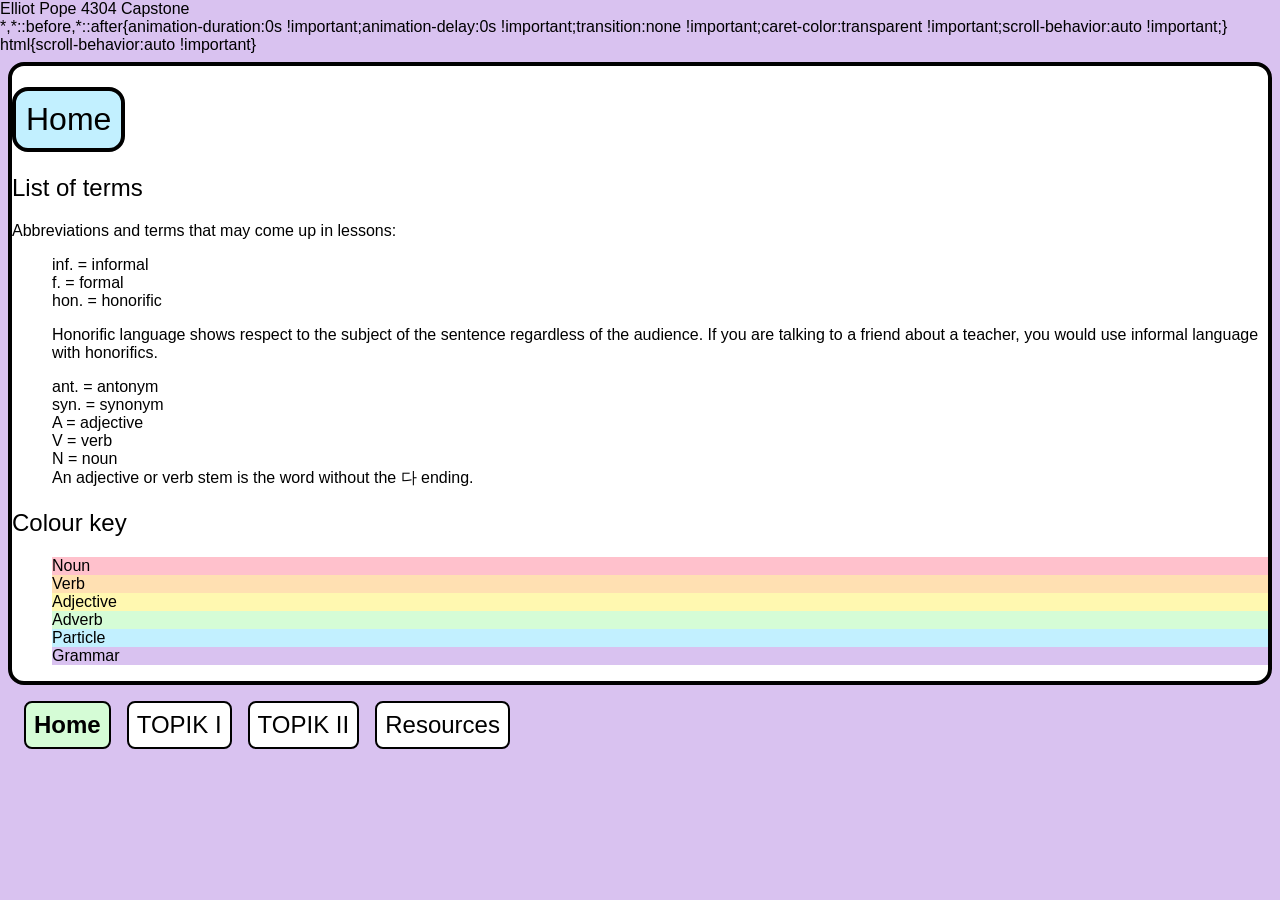
<file: index.html>
<!DOCTYPE html>
<html lang="en">
    <head>
        <meta charset="UTF-8">
        <meta name="viewport" content="width=device-width, initial-scale=1.0">
        <title>Elliot Pope 4304 Capstone</title>
        <link rel="stylesheet" href="style.css">
        <link rel="icon" href="">
    </head>
    <body>
        <main>
            <h1>Home</h1>
            <h2>List of terms</h2>
            <p>Abbreviations and terms that may come up in lessons:</p>
            <ul>
                <li>inf. = informal</li>
                <li>f. = formal</li>
                <li>hon. = honorific</li>
                <p>Honorific language shows respect to the subject of the sentence regardless of the audience. If you
                    are talking <em>to</em> a friend <em>about</em> a teacher, you would use informal language with 
                    honorifics.
                </p>
                <li>ant. = antonym</li>
                <li>syn. = synonym</li>
                <li>A = adjective</li>
                <li>V = verb</li>
                <li>N = noun</li>
                <li>An adjective or verb <strong>stem</strong> is the word without the 다 ending.</li>
            </ul>
            <h2>Colour key</h2>
            <ul>
                <li class="n">Noun</li>
                <li class="v">Verb</li>
                <li class="adj">Adjective</li>
                <li class="adv">Adverb</li>
                <li class="part">Particle</li>
                <li class="gr">Grammar</li>
            </ul>
        </main>
        <nav class="site-nav">
            <a href="index.html"  class="current-tab" id="home-tab">Home</a>
            <a href="topik1.html" class="tab" id="topik1-tab">TOPIK I</a>
            <a href="topik2.html" class="tab" id="topik2-tab">TOPIK II</a>
            <a href="resources.html" class="tab" id="resources-tab">Resources</a>
        </nav>
    </body>
</html>
</file>
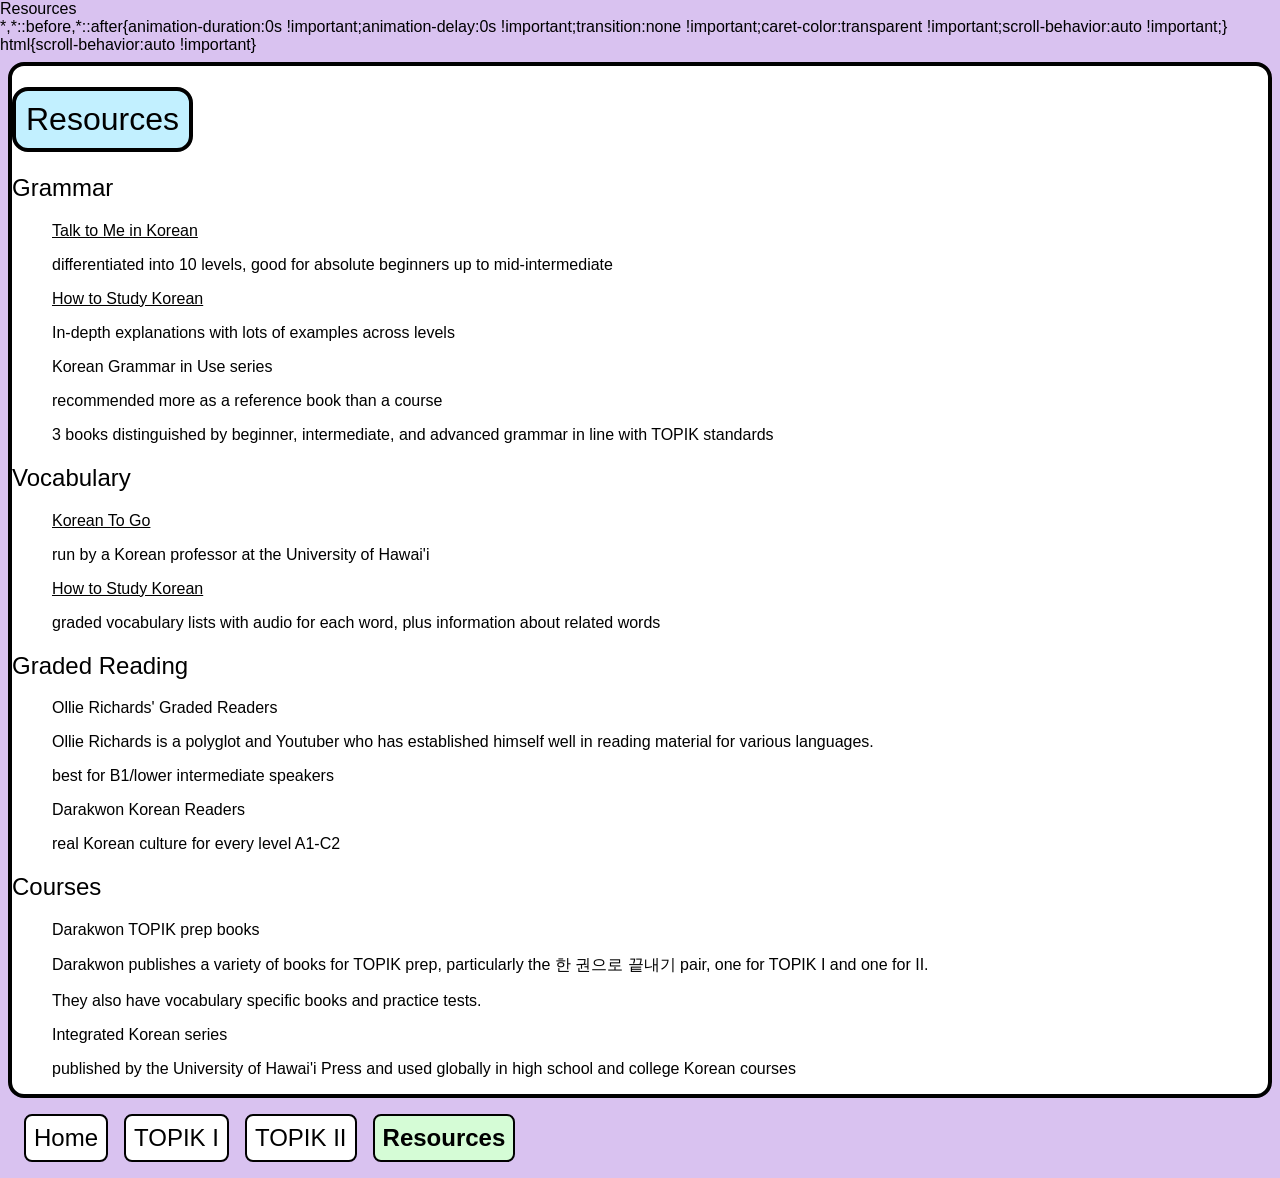
<file: resources.html>
<!DOCTYPE html>
<html lang="en">
    <head>
        <meta charset="UTF-8">
        <meta name="viewport" content="width=device-width, initial-scale=1.0">
        <title>Resources</title>
        <link rel="stylesheet" href="style.css">
        <link rel="icon" href="">
    </head>
    <body>
        <main>
            <h1>Resources</h1>
            <h2>Grammar</h2>
            <ul>
                <li><a href="https://courses.talktomeinkorean.com/">Talk to Me in Korean</a>
                <p>differentiated into 10 levels, good for absolute beginners up to mid-intermediate</p></li>
                <li><a href="https://www.howtostudykorean.com/">How to Study Korean</a>
                <p>In-depth explanations with lots of examples across levels</p></li>
                <li>Korean Grammar in Use series
                    <p>recommended more as a reference book than a course</p>
                    <p>3 books distinguished by beginner, intermediate, and advanced grammar in line with 
                        TOPIK standards
                    </p>
                </li>
            </ul>
            <h2>Vocabulary</h2>
            <ul>
                <li><a href="https://www.youtube.com/@Koreantogo">Korean To Go</a>
                <p>run by a Korean professor at the University of Hawai'i</p></li>
                <li><a href="https://www.howtostudykorean.com/">How to Study Korean</a>
                <p>graded vocabulary lists with audio for each word, plus information about related words</p></li>
            </ul>
            <h2>Graded Reading</h2>
            <ul>
                <li>Ollie Richards' Graded Readers
                    <p>Ollie Richards is a polyglot and Youtuber who has established himself well in reading material for various languages.</p>
                    <p>best for B1/lower intermediate speakers</p>
                </li>
                <li>Darakwon Korean Readers
                    <p>real Korean culture for every level A1-C2</p>
                </li>
            </ul>
            <h2>Courses</h2>
            <ul>
                <li>Darakwon TOPIK prep books
                    <p>Darakwon publishes a variety of books for TOPIK prep, particularly the 한 권으로 끝내기 pair, one for TOPIK I and one for II.</p>
                    <p>They also have vocabulary specific books and practice tests.</p>
                </li>
                <li>Integrated Korean series
                    <p>published by the University of Hawai'i Press and used globally in high school and college Korean courses</p>
                </li>
            </ul>
        </main>
        <nav class="site-nav">
            <a href="index.html"  class="tab" id="home-tab">Home</a>
            <a href="topik1.html" class="tab" id="topik1-tab">TOPIK I</a>
            <a href="topik2.html" class="tab" id="topik2-tab">TOPIK II</a>
            <a href="resources.html" class="current-tab" id="resources-tab">Resources</a>
        </nav>
    </body>
</html>
</file>
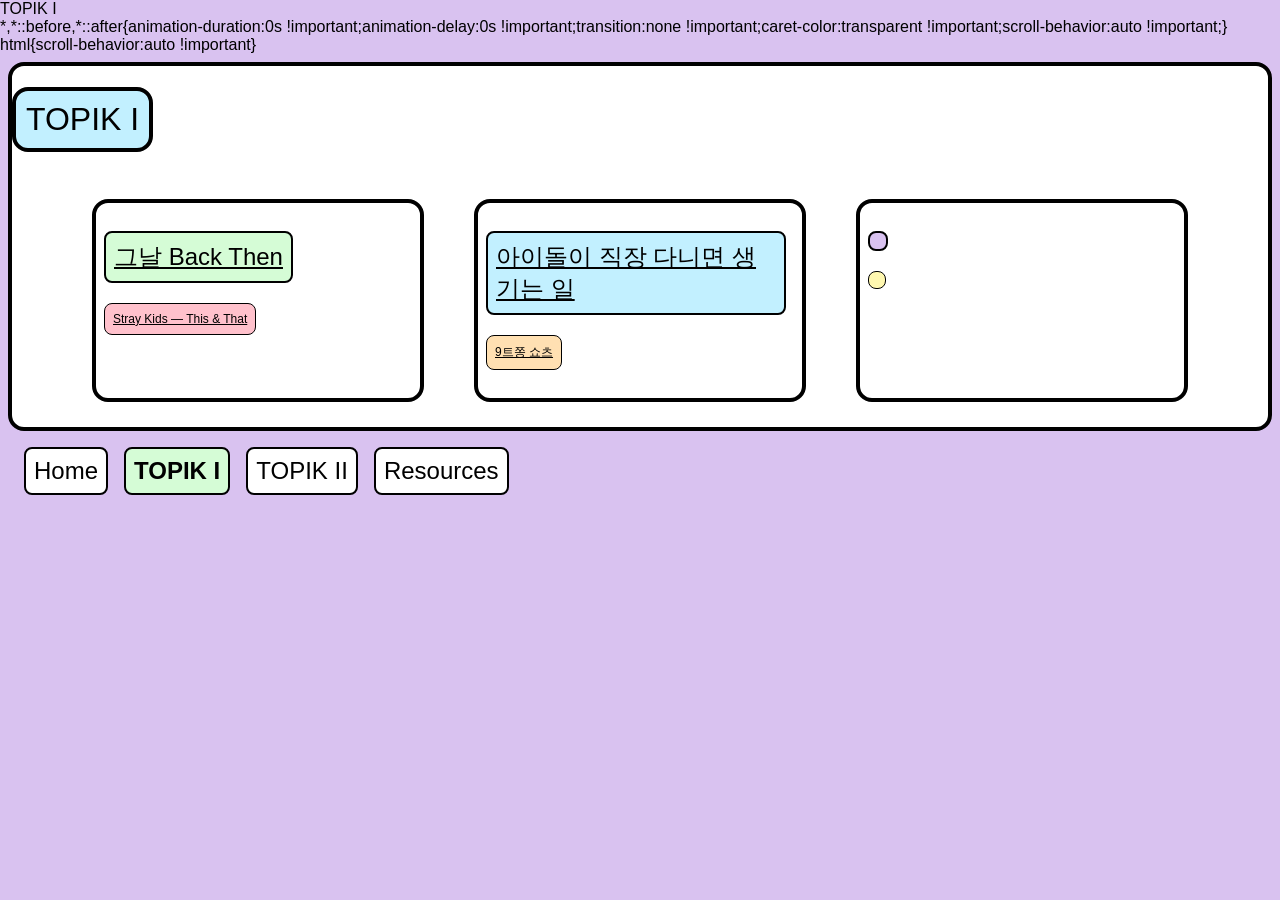
<file: topik1.html>
<!DOCTYPE html>
<html lang="en">
    <head>
        <meta charset="UTF-8">
        <meta name="viewport" content="width=device-width, initial-scale=1.0">
        <title>TOPIK I</title>
        <link rel="stylesheet" href="style.css">
        <link rel="icon" href="">
    </head>
    <body>
        <main>
            <h1>TOPIK I</h1>
            <div class="lesson-grid">
                <div class="lesson-card">
                    <a href="lessons/topik-1/back-then.html">
                    <!-- Image here -->
                    <h2 class="adv">그날 Back Then</h2>
                    <h3 class="n">Stray Kids — This & That</h3>
                    </a>
                </div>
                <div class="lesson-card">
                    <a href="lessons/topik-1/9ornone-idolinregularjob-shorts.html">
                    <!-- Image here -->
                    <h2 class="part">아이돌이 직장 다니면 생기는 일</h2>
                    <h3 class="v">9트쫑 쇼츠</h3>
                    </a>
                </div>
                <div class="lesson-card">
                    <!-- Image here -->
                    <h2 class="gr"></h2>
                    <h3 class="adj"></h3>
                </div>
            </div>
        </main>
            <nav class="site-nav">
                <a href="index.html"  class="tab" id="home-tab">Home</a>
                <a href="topik1.html" class="current-tab" id="topik1-tab">TOPIK I</a>
                <a href="topik2.html" class="tab" id="topik2-tab">TOPIK II</a>
                <a href="resources.html" class="tab" id="resources-tab">Resources</a>
            </nav>
    </body>
</html>
</file>
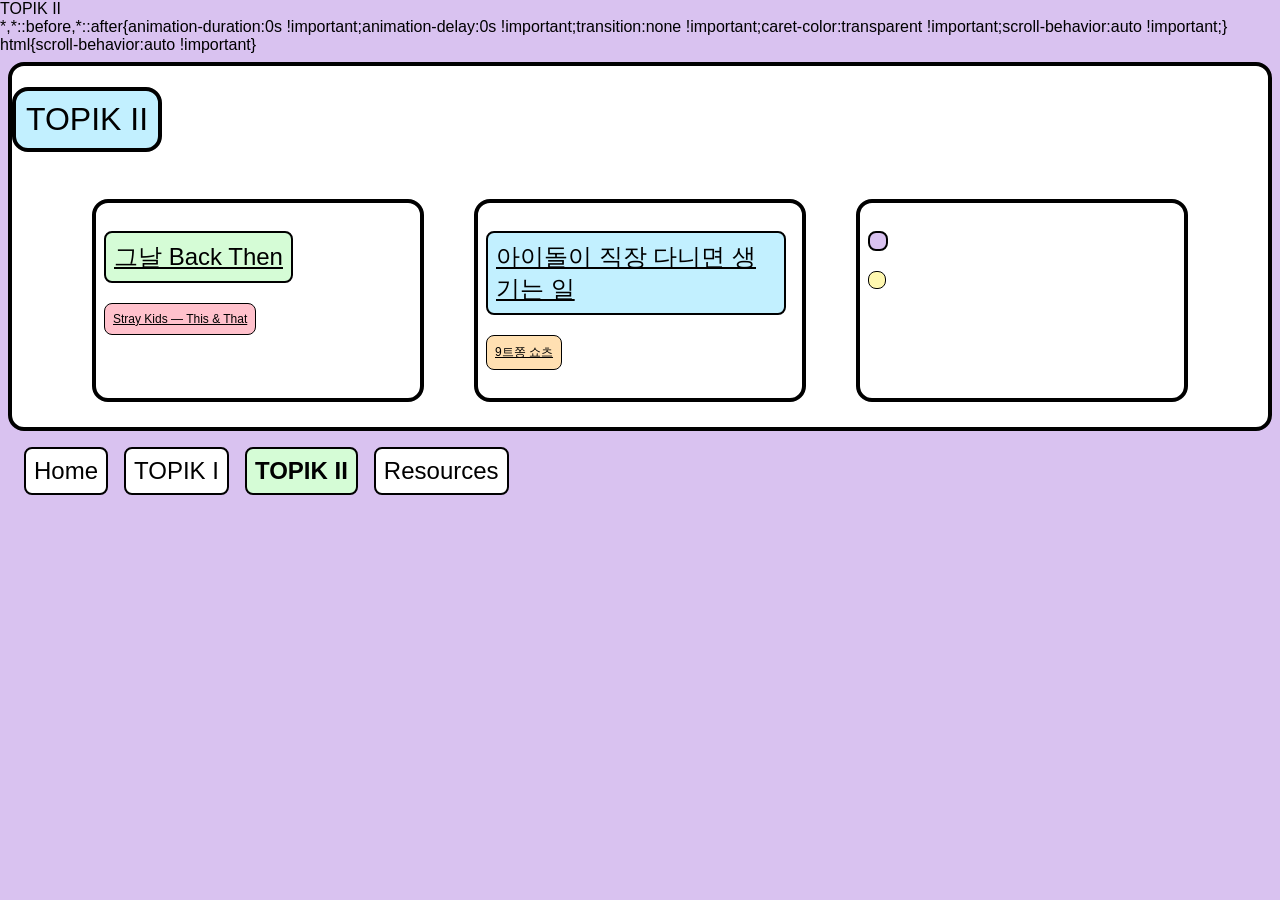
<file: topik2.html>
<!DOCTYPE html>
<html lang="en">
    <head>
        <meta charset="UTF-8">
        <meta name="viewport" content="width=device-width, initial-scale=1.0">
        <title>TOPIK II</title>
        <link rel="stylesheet" href="style.css">
        <link rel="icon" href="">
    </head>
    <body>
        <main>
            <h1>TOPIK II</h1>
            <div class="lesson-grid">
                <div class="lesson-card">
                    <a href="lessons/topik-2/back-then.html">
                    <!-- Image here -->
                    <h2 class="adv">그날 Back Then</h2>
                    <h3 class="n">Stray Kids — This & That</h3>
                    </a>
                </div>
                <div class="lesson-card">
                    <a href="lessons/topik-2/9ornone-idolinregularjob-shorts.html">
                    <!-- Image here -->
                    <h2 class="part">아이돌이 직장 다니면 생기는 일</h2>
                    <h3 class="v">9트쫑 쇼츠</h3>
                    </a>
                </div>
                <div class="lesson-card">
                    <!-- Image here -->
                    <h2 class="gr"></h2>
                    <h3 class="adj"></h3>
                </div>
            </div>
        </main>
            <nav class="site-nav">
                <a href="index.html"  class="tab" id="home-tab">Home</a>
                <a href="topik1.html" class="tab" id="topik1-tab">TOPIK I</a>
                <a href="topik2.html" class="current-tab" id="topik2-tab">TOPIK II</a>
                <a href="resources.html" class="tab" id="resources-tab">Resources</a>
            </nav>
    </body>
</html>
</file>
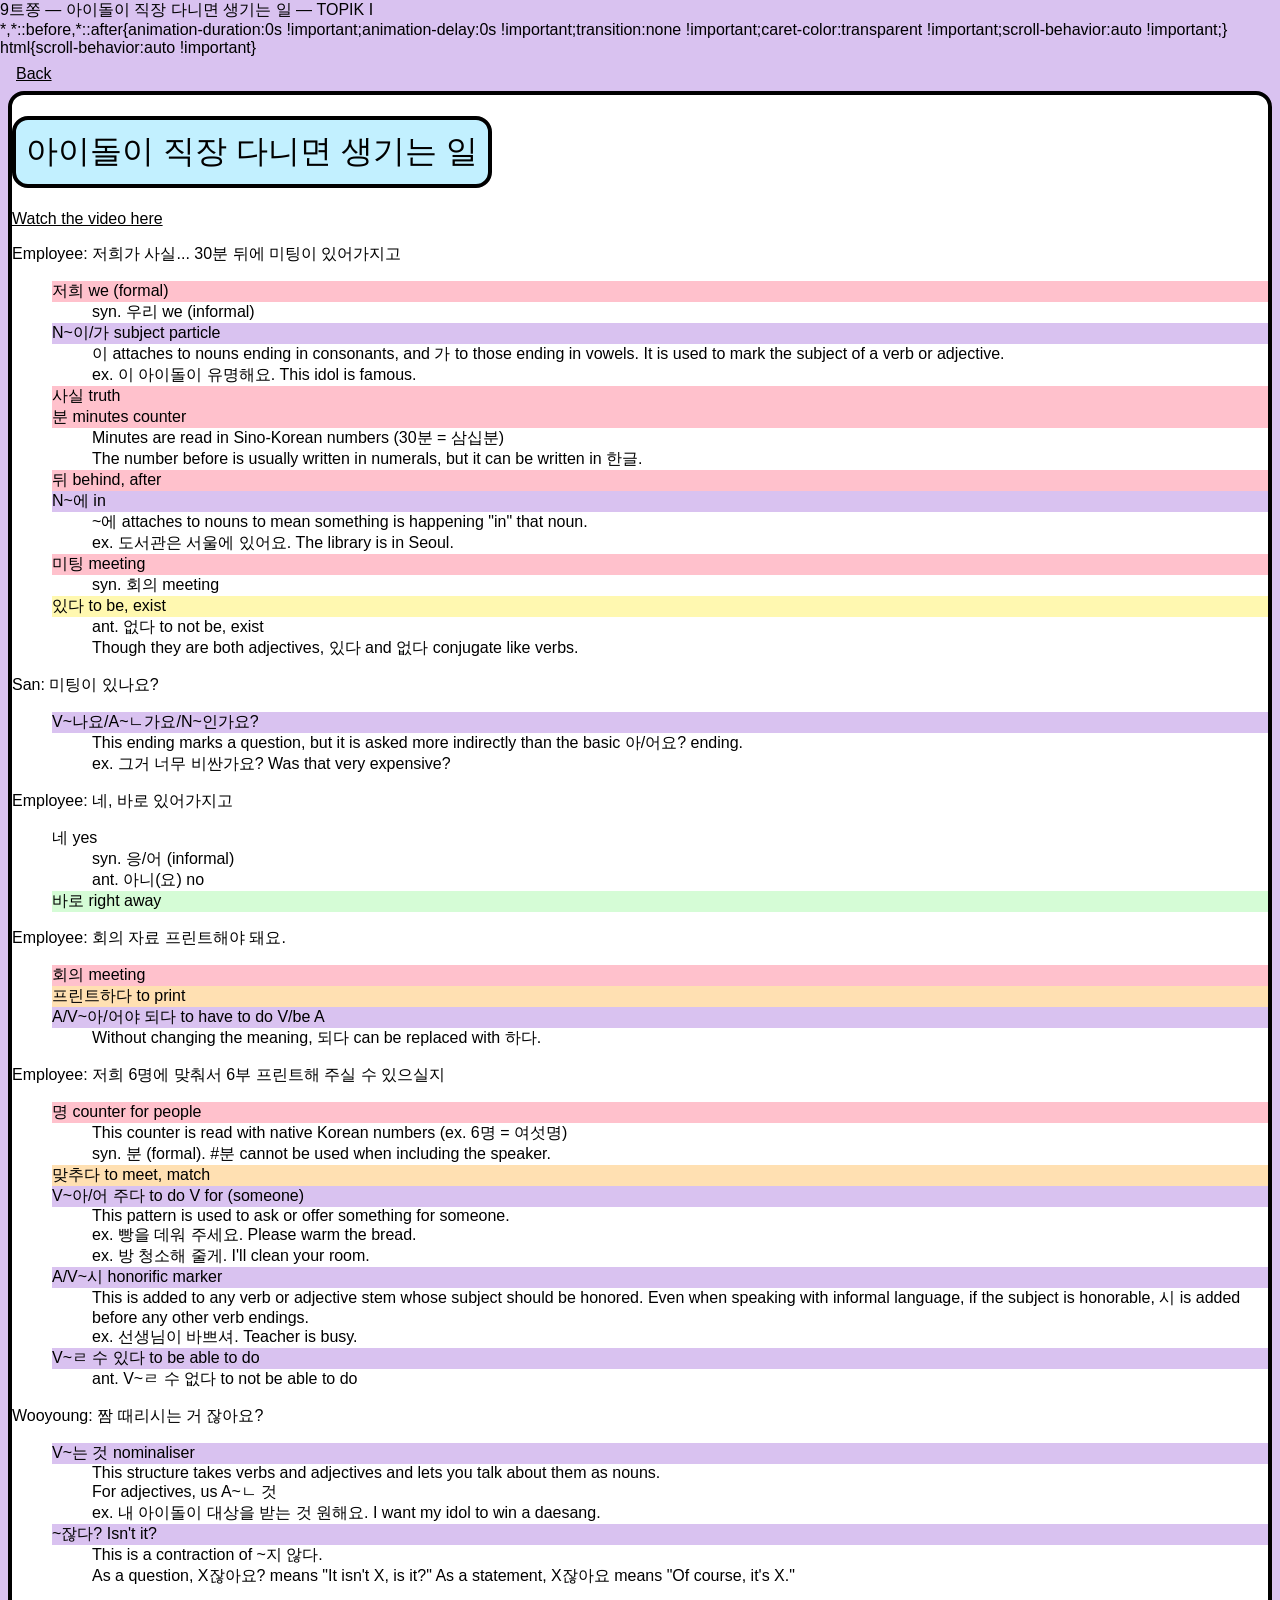
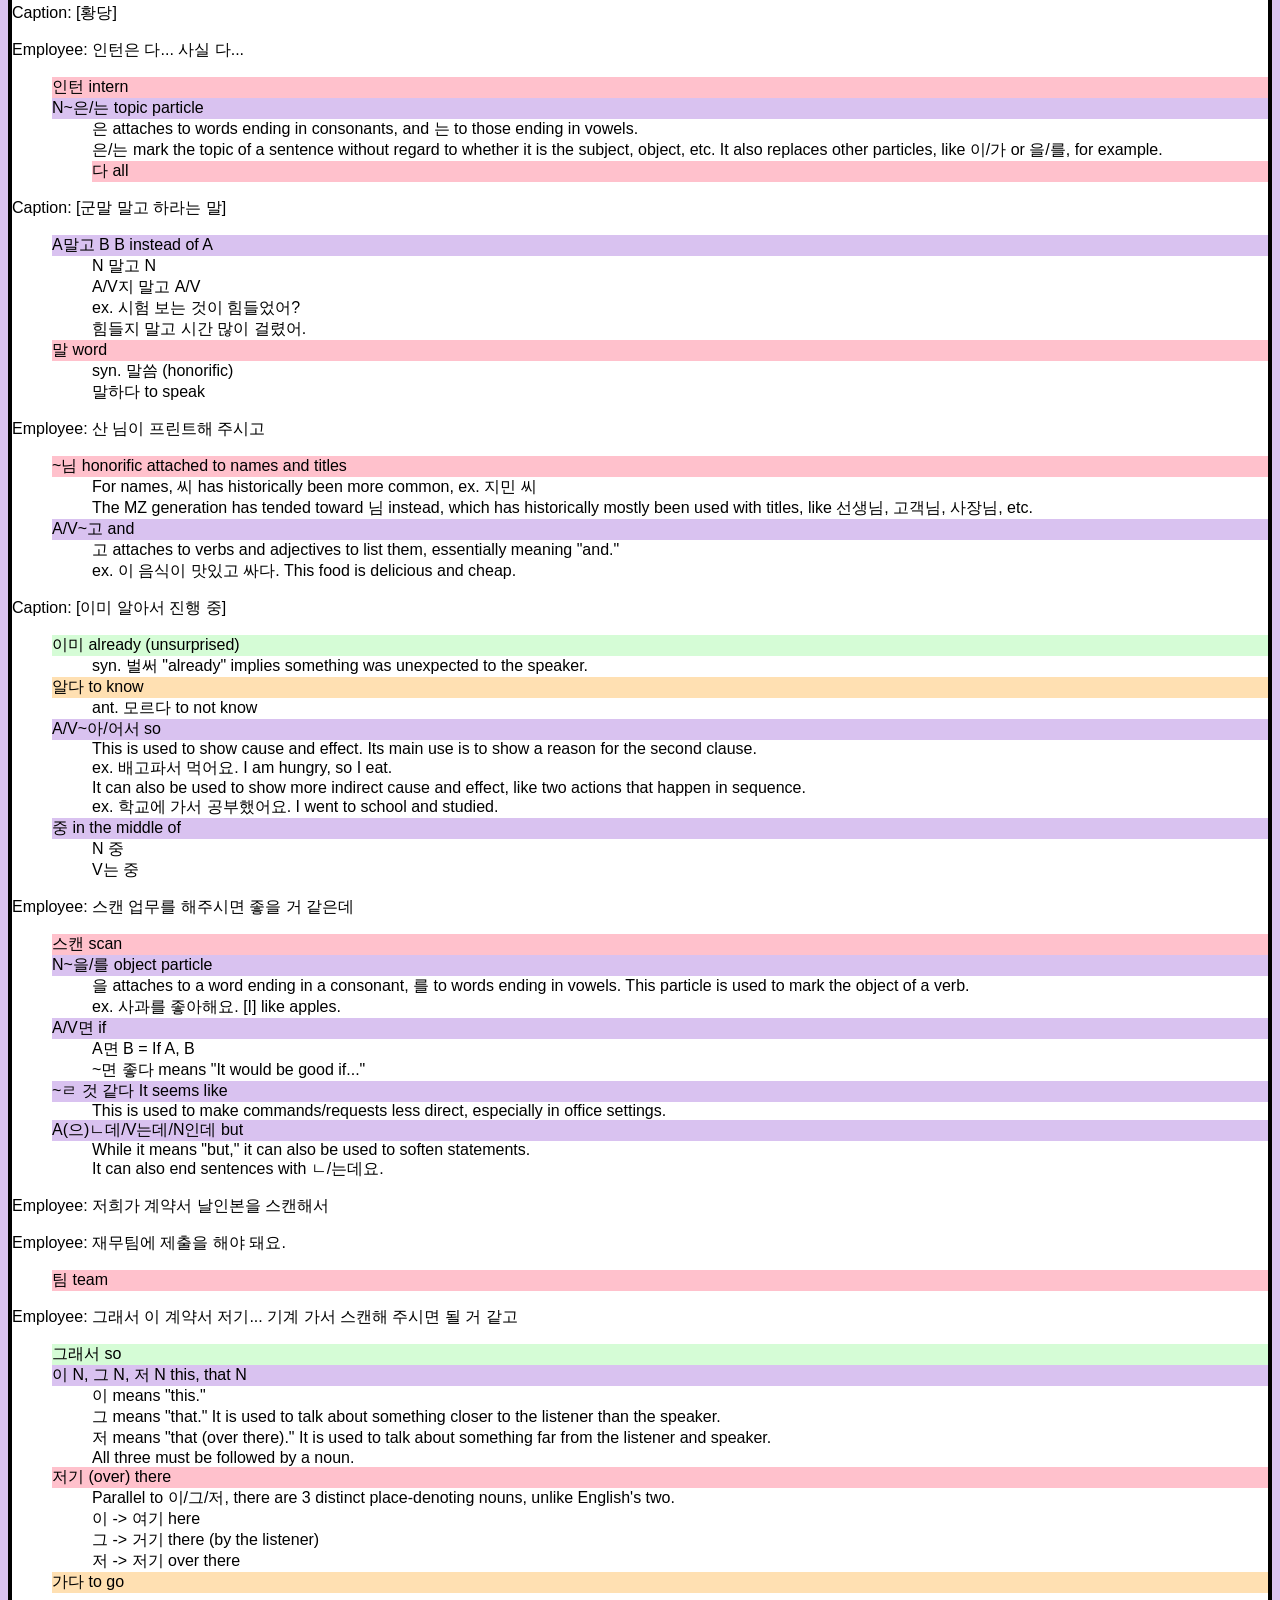
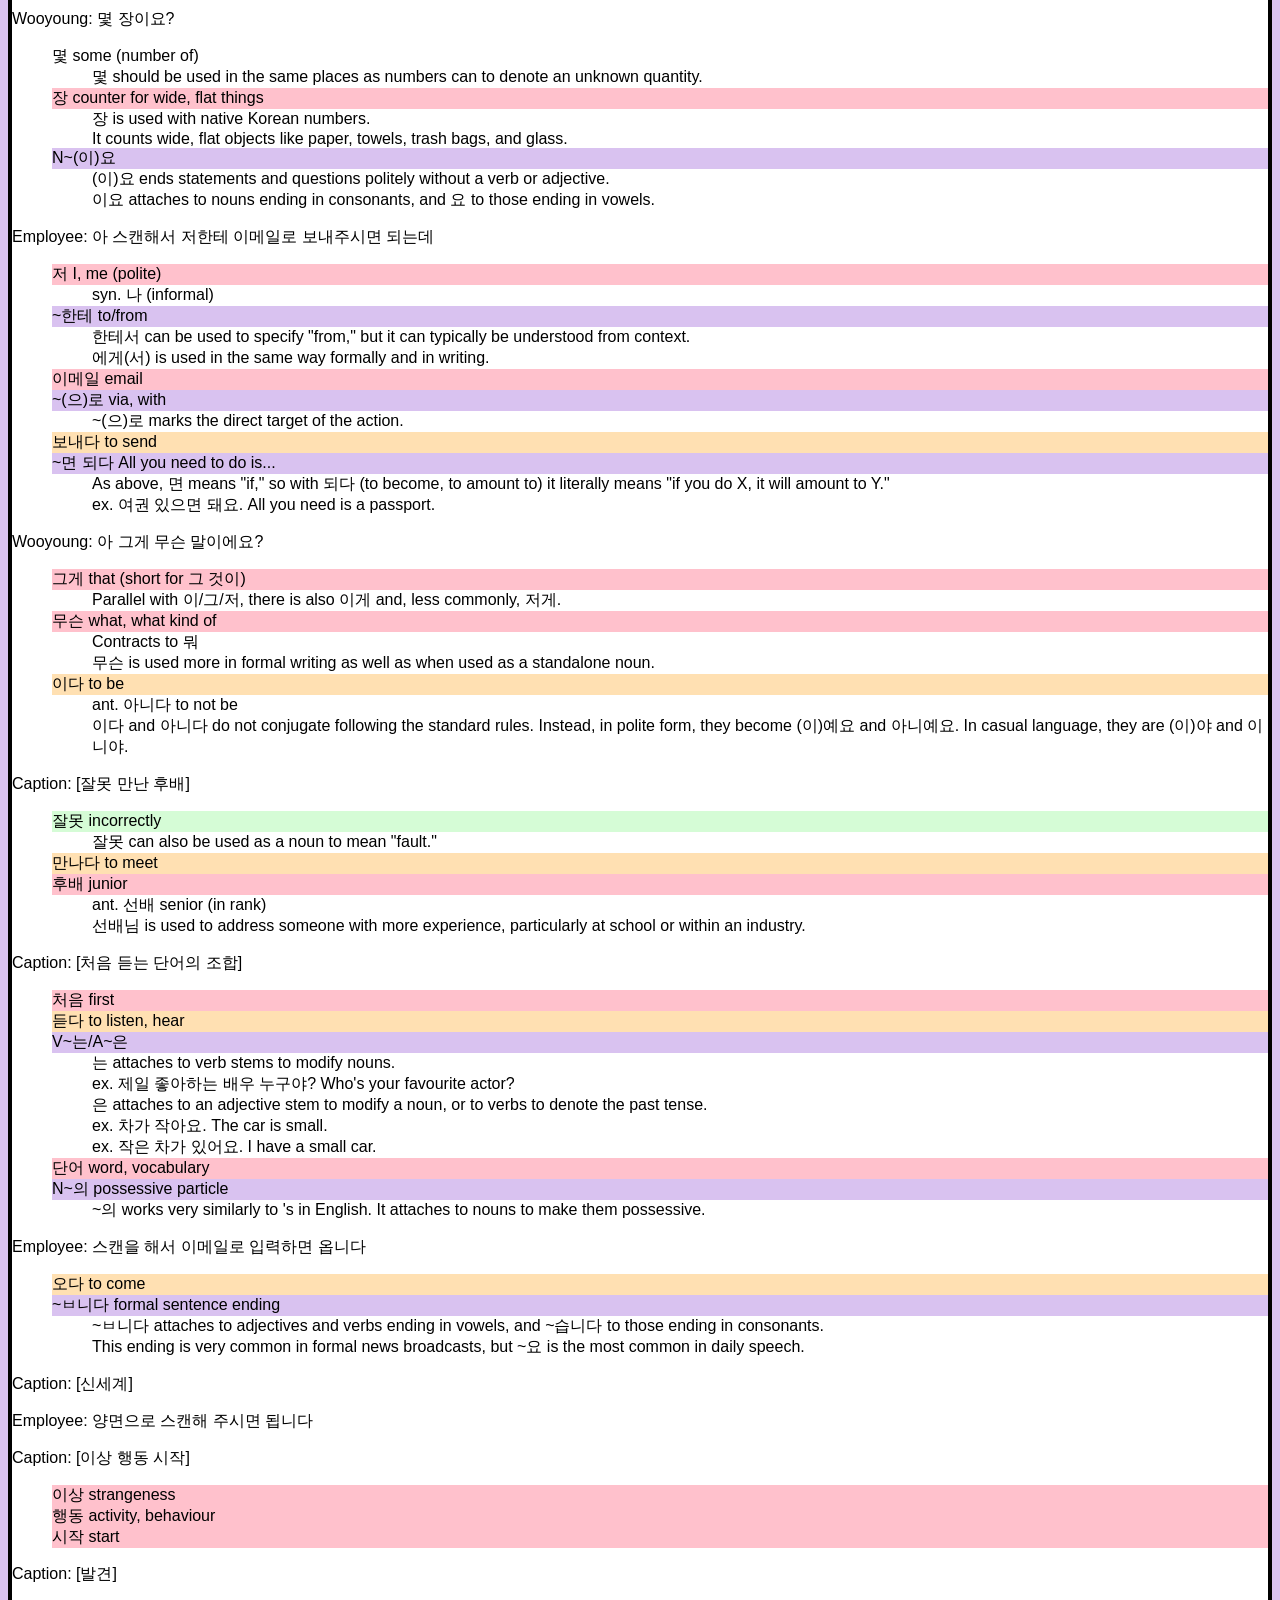
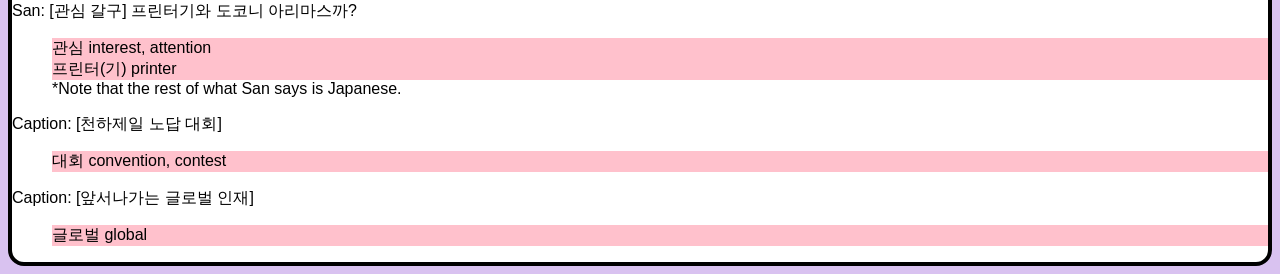
<file: Lessons/TOPIK I/9orNone-IdolInRegularJob-Shorts.html>
<!DOCTYPE html>
<html lang="en">
    <head>
        <meta charset="UTF-8">
        <meta name="viewport" content="width=device-width, initial-scale=1.0">
        <title>9트쫑 — 아이돌이 직장 다니면 생기는 일 — TOPIK I</title>
        <link rel="stylesheet" href="../../style.css">
        <link rel="icon" href="">
    </head>
    <body>
        <nav class="site-nav">
            <a href="../../topik1.html" class="button">Back</a>
        </nav>
        <main>
            <h1>아이돌이 직장 다니면 생기는 일</h1>
            <a href="https://youtube.com/shorts/xsiW0qKYghY?is=mk1ZZ2BzubzsQnpp">Watch the video here</a>
            <p>Employee: 저희가 사실... 30분 뒤에 미팅이 있어가지고</p>
            <ul>
                <li class="n">저희 we (formal)</li>
                <ul>
                    <li>syn. 우리 we (informal)</li>
                </ul>
                <li class="gr">N~이/가 subject particle</li>
                <ul>
                    <li>이 attaches to nouns ending in consonants, and 가 to those ending in vowels. It is used to mark 
                        the subject of a verb or adjective.
                    </li>
                    <li>ex. 이 아이돌이 유명해요. This idol is famous.</li>
                </ul>
                <li class="n">사실 truth</li>
                <li class="n">분 minutes counter</li>
                <ul>
                    <li>Minutes are read in Sino-Korean numbers (30분 = 삼십분)</li>
                    <li>The number before is usually written in numerals, but it can be written in 한글.</li>
                </ul>
                <li class="n">뒤 behind, after</li>
                <li class="gr">N~에 in</li>
                <ul>
                    <li>~에 attaches to nouns to mean something is happening "in" that noun.</li>
                    <li>ex. 도서관은 서울에 있어요. The library is in Seoul.</li>
                </ul>
                <li class="n">미팅 meeting</li>
                <ul>
                    <li>syn. 회의 meeting</li>
                </ul>
                <li class="adj">있다 to be, exist</li>
                <ul>
                    <li>ant. 없다 to not be, exist</li>
                    <li>Though they are both adjectives, 있다 and 없다 conjugate like verbs.</li>
                </ul>
            </ul>
            <p>San: 미팅이 있나요?</p>
            <ul>
                <li class="gr">V~나요/A~ㄴ가요/N~인가요?</li>
                <ul>
                    <li>This ending marks a question, but it is asked more indirectly than the 
                        basic 아/어요? ending. 
                    </li>
                    <li>ex. 그거 너무 비싼가요? Was that very expensive?</li>
                </ul>
            </ul>
            <p>Employee: 네, 바로 있어가지고</p>
            <ul>
                <li class="other">네 yes</li>
                <ul>
                    <li>syn. 응/어 (informal)</li>
                    <li>ant. 아니(요) no</li>
                </ul>
                <li class="adv">바로 right away</li>
            </ul>
            <p>Employee: 회의 자료 프린트해야 돼요.</p>
            <ul>
                <li class="n">회의 meeting</li>
                <li class="v">프린트하다 to print</li>
                <li class="gr">A/V~아/어야 되다 to have to do V/be A</li>
                <ul>
                    <li>Without changing the meaning, 되다 can be replaced with 하다.</li>
                </ul>
            </ul>
            <p>Employee: 저희 6명에 맞춰서 6부 프린트해 주실 수 있으실지</p>
            <ul>
                <li class="n">명 counter for people</li>
                <ul>
                    <li>This counter is read with native Korean numbers (ex. 6명 = 여섯명)</li>
                    <li>syn. 분 (formal). #분 cannot be used when including the speaker.</li>
                </ul>
                <li class="v">맞추다 to meet, match</li>
                <li class="gr">V~아/어 주다 to do V for (someone)</li>
                <ul>
                    <li>This pattern is used to ask or offer something for someone.</li>
                    <li>ex. 빵을 데워 주세요. Please warm the bread.</li>
                    <li>ex. 방 청소해 줄게. I'll clean your room.</li>
                </ul>
                <li class="gr">A/V~시 honorific marker</li>
                <ul>
                    <li>This is added to any verb or adjective stem whose subject should be honored. 
                        Even when speaking with informal language, if the subject is honorable, 시
                        is added before any other verb endings.
                    </li>
                    <li>ex. 선생님이 바쁘셔. Teacher is busy.</li>
                </ul>
                <li class="gr">V~ㄹ 수 있다 to be able to do</li>
                <ul>
                    <li>ant. V~ㄹ 수 없다 to not be able to do</li>
                </ul>
            </ul>
            <p>Wooyoung: 짬 때리시는 거 잖아요?</p>
            <ul>
                <li class="gr">V~는 것 nominaliser</li>
                <ul>
                    <li>This structure takes verbs and adjectives and lets you talk about them as nouns.</li>
                    <li>For adjectives, us A~ㄴ 것</li>
                    <li>ex. 내 아이돌이 대상을 받는 것 원해요. I want my idol to win a daesang.</li>
                </ul>
                <li class="gr">~잖다? Isn't it?</li>
                <ul>
                    <li>This is a contraction of ~지 않다.</li>
                    <li>As a question, X잖아요? means "It isn't X, is it?" As a statement, X잖아요 means "Of course,
                        it's X."
                    </li>
                </ul>
            </ul>
            <p>Caption: [황당]</p>
            <p>Employee: 인턴은 다... 사실 다...</p>
            <ul>
                <li class="n">인턴 intern</li>
                <li class="gr">N~은/는 topic particle</li>
                <ul>
                    <li>은 attaches to words ending in consonants, and 는 to those ending in vowels.</li>
                    <li>은/는 mark the topic of a sentence without regard to whether it is the subject, object, etc.
                        It also replaces other particles, like 이/가 or 을/를, for example.
                    </li>
                    <li class="n">다 all</li>
                </ul>
            </ul>
            <p>Caption: [군말 말고 하라는 말]</p>
            <ul>
                <li class="gr">A말고 B B instead of A</li>
                <ul>
                    <li>N 말고 N</li>
                    <li>A/V지 말고 A/V</li>
                    <li>ex. 시험 보는 것이 힘들었어?<br>
                    힘들지 말고 시간 많이 걸렸어.</li>
                </ul>
                <li class="n">말 word</li>
                <ul>
                    <li>syn. 말씀 (honorific)</li>
                    <li>말하다 to speak</li>
                </ul>
            </ul>
            <p>Employee: 산 님이 프린트해 주시고</p>
            <ul>
                <li class="n">~님 honorific attached to names and titles</li>
                <ul>
                    <li>For names, 씨 has historically been more common, ex. 지민 씨</li>
                    <li>The MZ generation has tended toward 님 instead, which has historically mostly been 
                        used with titles, like 선생님, 고객님, 사장님, etc.
                    </li>
                </ul>
                <li class="gr">A/V~고 and</li>
                <ul>
                    <li>고 attaches to verbs and adjectives to list them, essentially meaning "and."</li>
                    <li>ex. 이 음식이 맛있고 싸다. This food is delicious and cheap.</li>
                </ul>
            </ul>
            <p>Caption: [이미 알아서 진행 중]</p>
            <ul>
                <li class="adv">이미 already (unsurprised)</li>
                <ul>
                    <li>syn. 벌써 "already" implies something was unexpected to the speaker.</li>
                </ul>
                <li class="v">알다 to know</li>
                <ul>
                    <li>ant. 모르다 to not know</li>
                </ul>
                <li class="gr">A/V~아/어서 so</li>
                <ul>
                    <li>This is used to show cause and effect. Its main use is to show a reason for the
                        second clause.
                    </li>
                    <li>ex. 배고파서 먹어요. I am hungry, so I eat.</li>
                    <li>It can also be used to show more indirect cause and effect, like two actions that 
                        happen in sequence.
                    </li>
                    <li>ex. 학교에 가서 공부했어요. I went to school and studied.</li>
                </ul>
                <li class="gr">중 in the middle of</li>
                <ul>
                    <li>N 중</li>
                    <li>V는 중</li>
                </ul>
            </ul>
            <p>Employee: 스캔 업무를 해주시면 좋을 거 같은데</p>
            <ul>
                <li class="n">스캔 scan</li>
                <li class="gr">N~을/를 object particle</li>
                <ul>
                    <li>을 attaches to a word ending in a consonant, 를 to words ending in vowels. This particle is used
                        to mark the object of a verb.</li>
                    <li>ex. 사과<em>를</em> 좋아해요. [I] like apples.</li>
                </ul>
                <li class="gr">A/V면 if</li>
                <ul>
                    <li>A면 B = If A, B</li>
                    <li>~면 좋다 means "It would be good if..."</li>
                </ul>
                <li class="gr">~ㄹ 것 같다 It seems like</li>
                <ul>
                    <li>This is used to make commands/requests less direct, especially in office settings.</li>
                </ul>
                <li class="gr">A(으)ㄴ데/V는데/N인데 but</li>
                <ul>
                    <li>While it means "but," it can also be used to soften statements.</li>
                    <li>It can also end sentences with ㄴ/는데요.</li>
                </ul>
            </ul>
            <p>Employee: 저희가 계약서 날인본을 스캔해서</p>
            <p>Employee: 재무팀에 제출을 해야 돼요.</p>
            <ul>
                <li class="n">팀 team</li>
            </ul>
            <p>Employee: 그래서 이 계약서 저기... 기계 가서 스캔해 주시면 될 거 같고</p>
            <ul>
                <li class="adv">그래서 so</li>
                <li class="gr">이 N, 그 N, 저 N this, that N</li>
                <ul>
                    <li>이 means "this."</li>
                    <li>그 means "that." It is used to talk about something closer to the listener than the speaker.</li>
                    <li>저 means "that (over there)." It is used to talk about something far from the listener and speaker.</li>
                    <li>All three must be followed by a noun.</li>
                </ul>
                <li class="n">저기 (over) there</li>
                <ul>
                    <li>Parallel to 이/그/저, there are 3 distinct place-denoting nouns, unlike English's two.</li>
                    <li>이 -> 여기 here</li>
                    <li>그 -> 거기 there (by the listener)</li>
                    <li>저 -> 저기 over there</li>
                </ul>
                <li class="v">가다 to go</li>
            </ul>
            <p>Wooyoung: 몇 장이요?</p>
            <ul>
                <li class="other">몇 some (number of)</li>
                <ul>
                    <li>몇 should be used in the same places as numbers can to denote an unknown quantity.</li>
                </ul>
                <li class="n">장 counter for wide, flat things</li>
                <ul>
                    <li>장 is used with native Korean numbers.</li>
                    <li>It counts wide, flat objects like paper, towels, trash bags, and glass.</li>
                </ul>
                <li class="gr">N~(이)요</li>
                <ul>
                    <li>(이)요 ends statements and questions politely without a verb or adjective.</li>
                    <li>이요 attaches to nouns ending in consonants, and 요 to those ending in vowels.</li>
                </ul>
            </ul>
            <p>Employee: 아 스캔해서 저한테 이메일로 보내주시면 되는데</p>
            <ul>
                <li class="n">저 I, me (polite)</li>
                <ul>
                    <li>syn. 나 (informal)</li>
                </ul>
                <li class="gr">~한테 to/from</li>
                <ul>
                    <li>한테서 can be used to specify "from," but it can typically be understood from context.</li>
                    <li>에게(서) is used in the same way formally and in writing.</li>
                </ul>
                <li class="n">이메일 email</li>
                <li class="gr">~(으)로 via, with</li>
                <ul>
                    <li>~(으)로 marks the direct target of the action.</li>
                </ul>
                <li class="v">보내다 to send</li>
                <li class="gr">~면 되다 All you need to do is...</li>
                <ul>
                    <li>As above, 면 means "if," so with 되다 (to become, to amount to) it literally means "if you 
                        do X, it will amount to Y."
                    </li>
                    <li>ex. 여권 있으면 돼요. All you need is a passport.</li>
                </ul>
            </ul>
            <p>Wooyoung: 아 그게 무슨 말이에요?</p>
            <ul>
                <li class="n">그게 that (short for 그 것이)</li>
                <ul>
                    <li>Parallel with 이/그/저, there is also 이게 and, less commonly, 저게.</li>
                </ul>
                <li class="n">무슨 what, what kind of</li>
                <ul>
                    <li>Contracts to 뭐</li>
                    <li>무슨 is used more in formal writing as well as when used as a standalone noun.</li>
                </ul>
                <li class="v">이다 to be</li>
                <ul>
                    <li>ant. 아니다 to not be</li>
                    <li>이다 and 아니다 do not conjugate following the standard rules. Instead, in polite form,
                        they become (이)예요 and 아니예요. In casual language, they are (이)야 and 이니야.
                    </li>
                </ul>
            </ul>
            <p>Caption: [잘못 만난 후배]</p>
            <ul>
                <li class="adv">잘못 incorrectly</li>
                <ul>
                    <li>잘못 can also be used as a noun to mean "fault."</li>
                </ul>
                <li class="v">만나다 to meet</li>
                <li class="n">후배 junior</li>
                <ul>
                    <li>ant. 선배 senior (in rank)</li>
                    <li>선배님 is used to address someone with more experience, particularly at school or 
                        within an industry.
                    </li>
                </ul>
            </ul>
            <p>Caption: [처음 듣는 단어의 조합]</p>
            <ul>
                <li class="n">처음 first</li>
                <li class="v">듣다 to listen, hear</li>
                <li class="gr">V~는/A~은</li>
                <ul>
                    <li>는 attaches to verb stems to modify nouns.</li>
                    <li>ex. 제일 좋아하는 배우 누구야? Who's your favourite actor?</li>
                    <li>은 attaches to an adjective stem to modify a noun, or to verbs to denote
                        the past tense.
                    </li>
                    <li>ex. 차가 작아요. The car is small.</li>
                    <li>ex. 작은 차가 있어요. I have a small car.</li>
                </ul>
                <li class="n">단어 word, vocabulary</li>
                <li class="gr">N~의 possessive particle</li>
                <ul>
                    <li>~의 works very similarly to 's in English. It attaches to nouns to make them possessive.</li>
                </ul>
            </ul>
            <p>Employee: 스캔을 해서 이메일로 입력하면 옵니다</p>
            <ul>
                <li class="v">오다 to come</li>
                <li class="gr">~ㅂ니다 formal sentence ending</li>
                <ul>
                    <li>~ㅂ니다 attaches to adjectives and verbs ending in vowels, and ~습니다 to those ending in 
                        consonants.
                    </li>
                    <li>This ending is very common in formal news broadcasts, but ~요 is the most common in daily speech.</li>
                </ul>
            </ul>
            <p>Caption: [신세계]</p>
            <p>Employee: 양면으로 스캔해 주시면 됩니다</p>
            <p>Caption: [이상 행동 시작]</p>
            <ul>
                <li class="n">이상 strangeness</li>
                <li class="n">행동 activity, behaviour</li>
                <li class="n">시작 start</li>
            </ul>
            <p>Caption: [발견]</p>
            <p>San: [관심 갈구] 프린터기와 도코니 아리마스까?</p>
            <ul>
                <li class="n">관심 interest, attention</li>
                <li class="n">프린터(기) printer</li>
                <li>*Note that the rest of what San says is Japanese.</li>
            </ul>
            <p>Caption: [천하제일 노답 대회]</p>
            <ul>
                <li class="n">대회 convention, contest</li>
            </ul>
            <p>Caption: [앞서나가는 글로벌 인재]</p>
            <ul>
                <li class="n">글로벌 global</li>
            </ul>
        </main>
    </body>
</html>
</file>
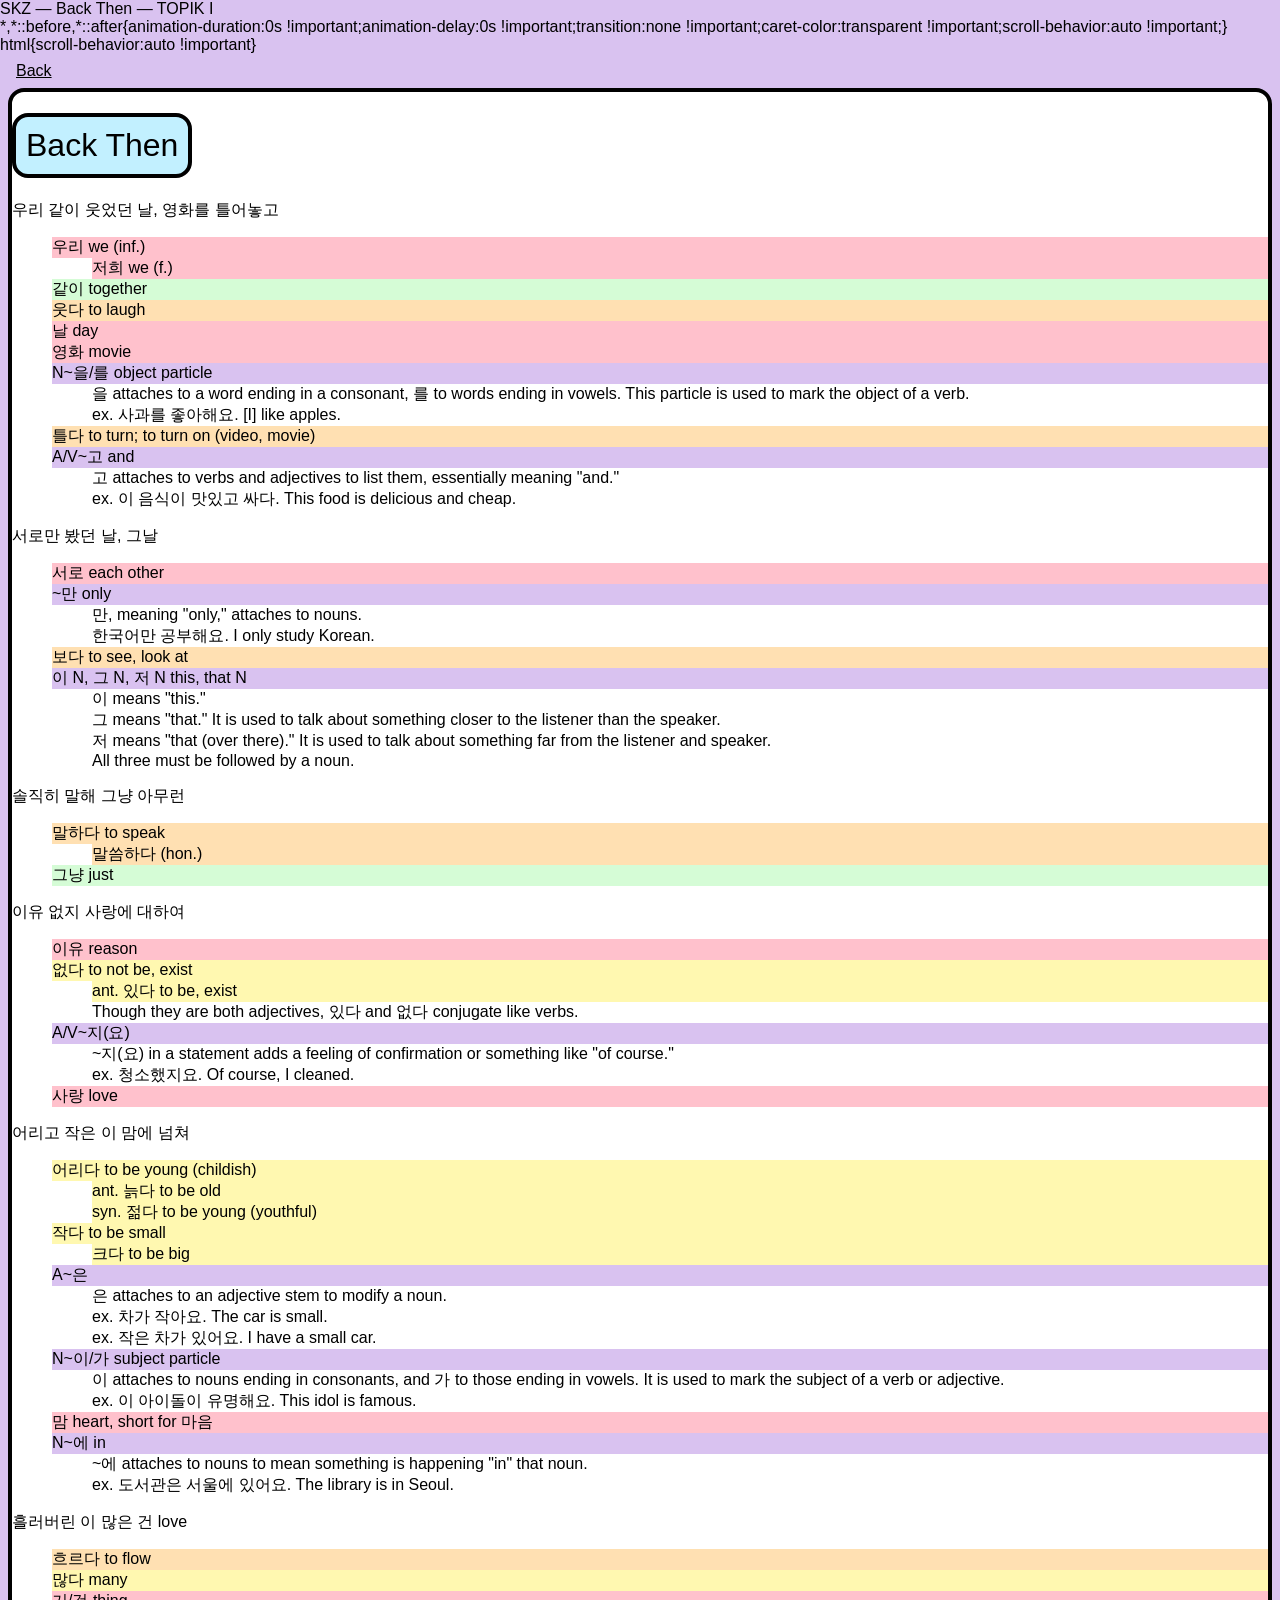
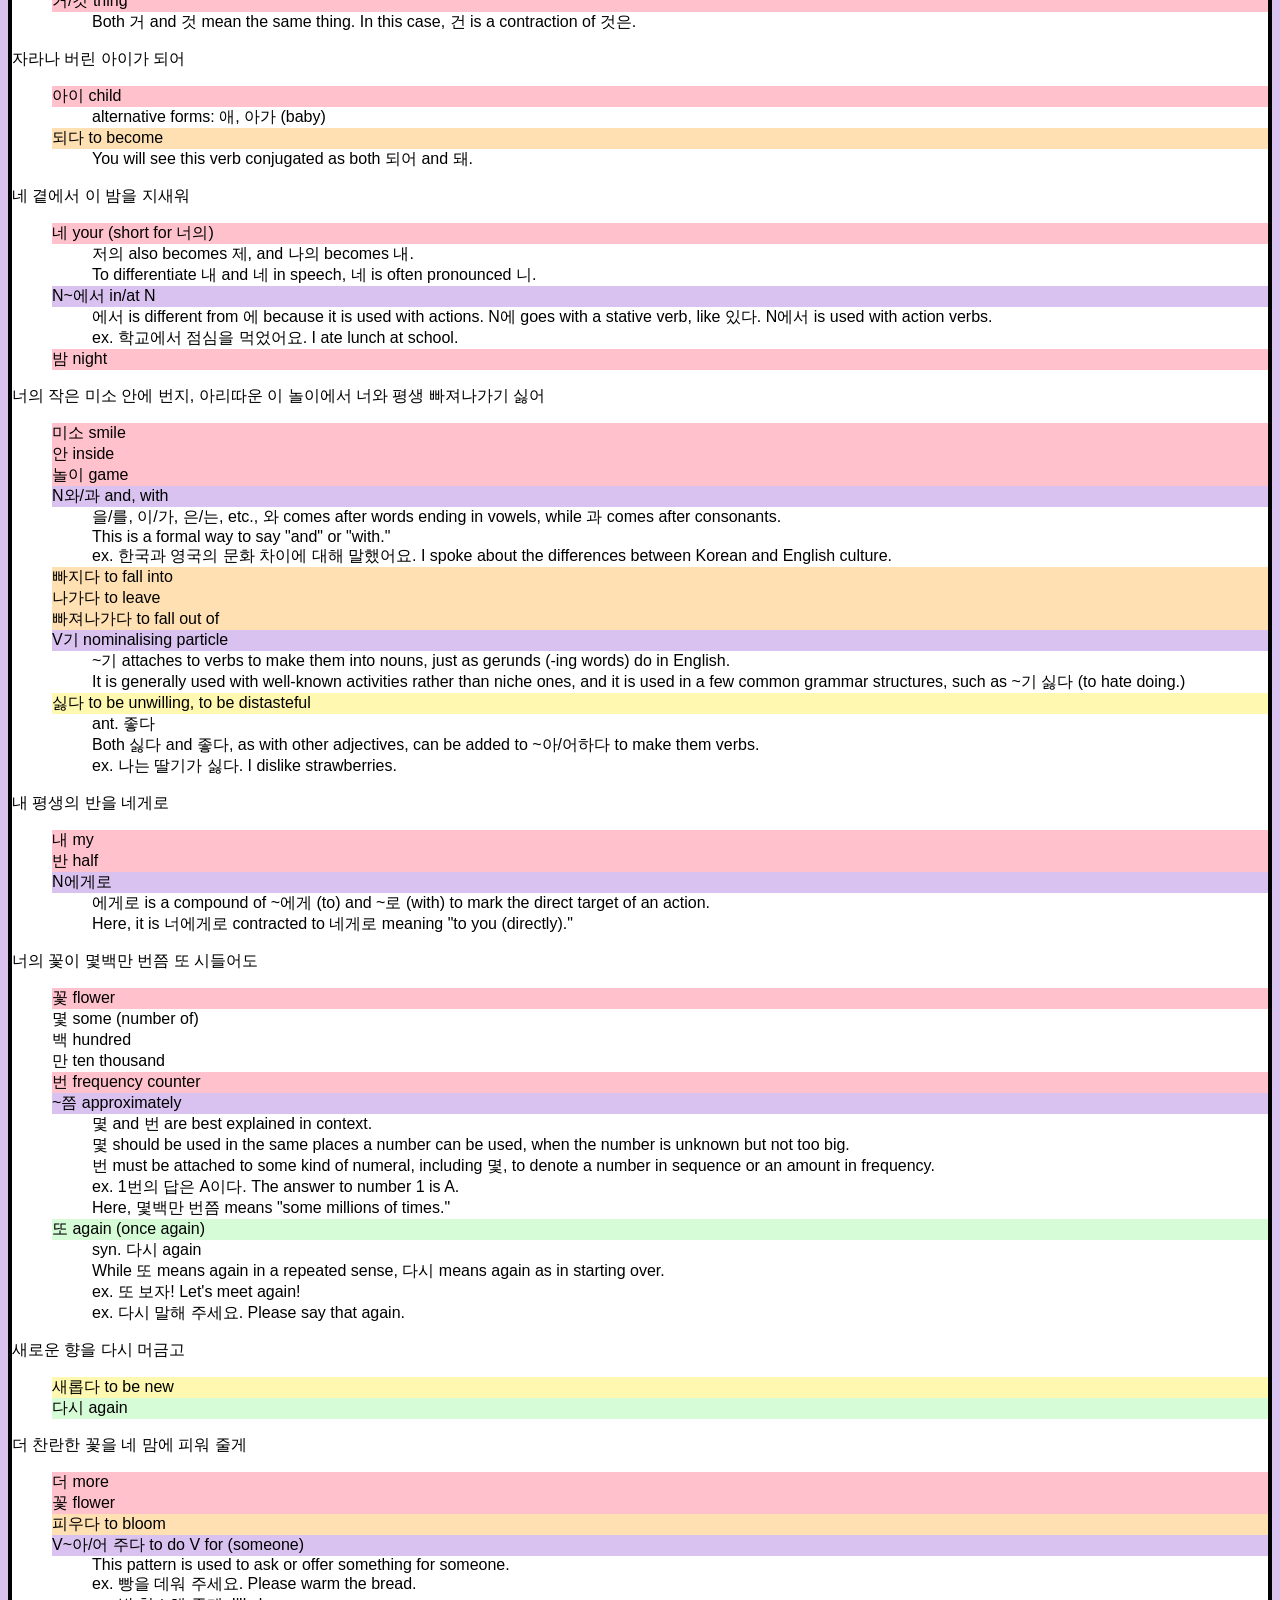
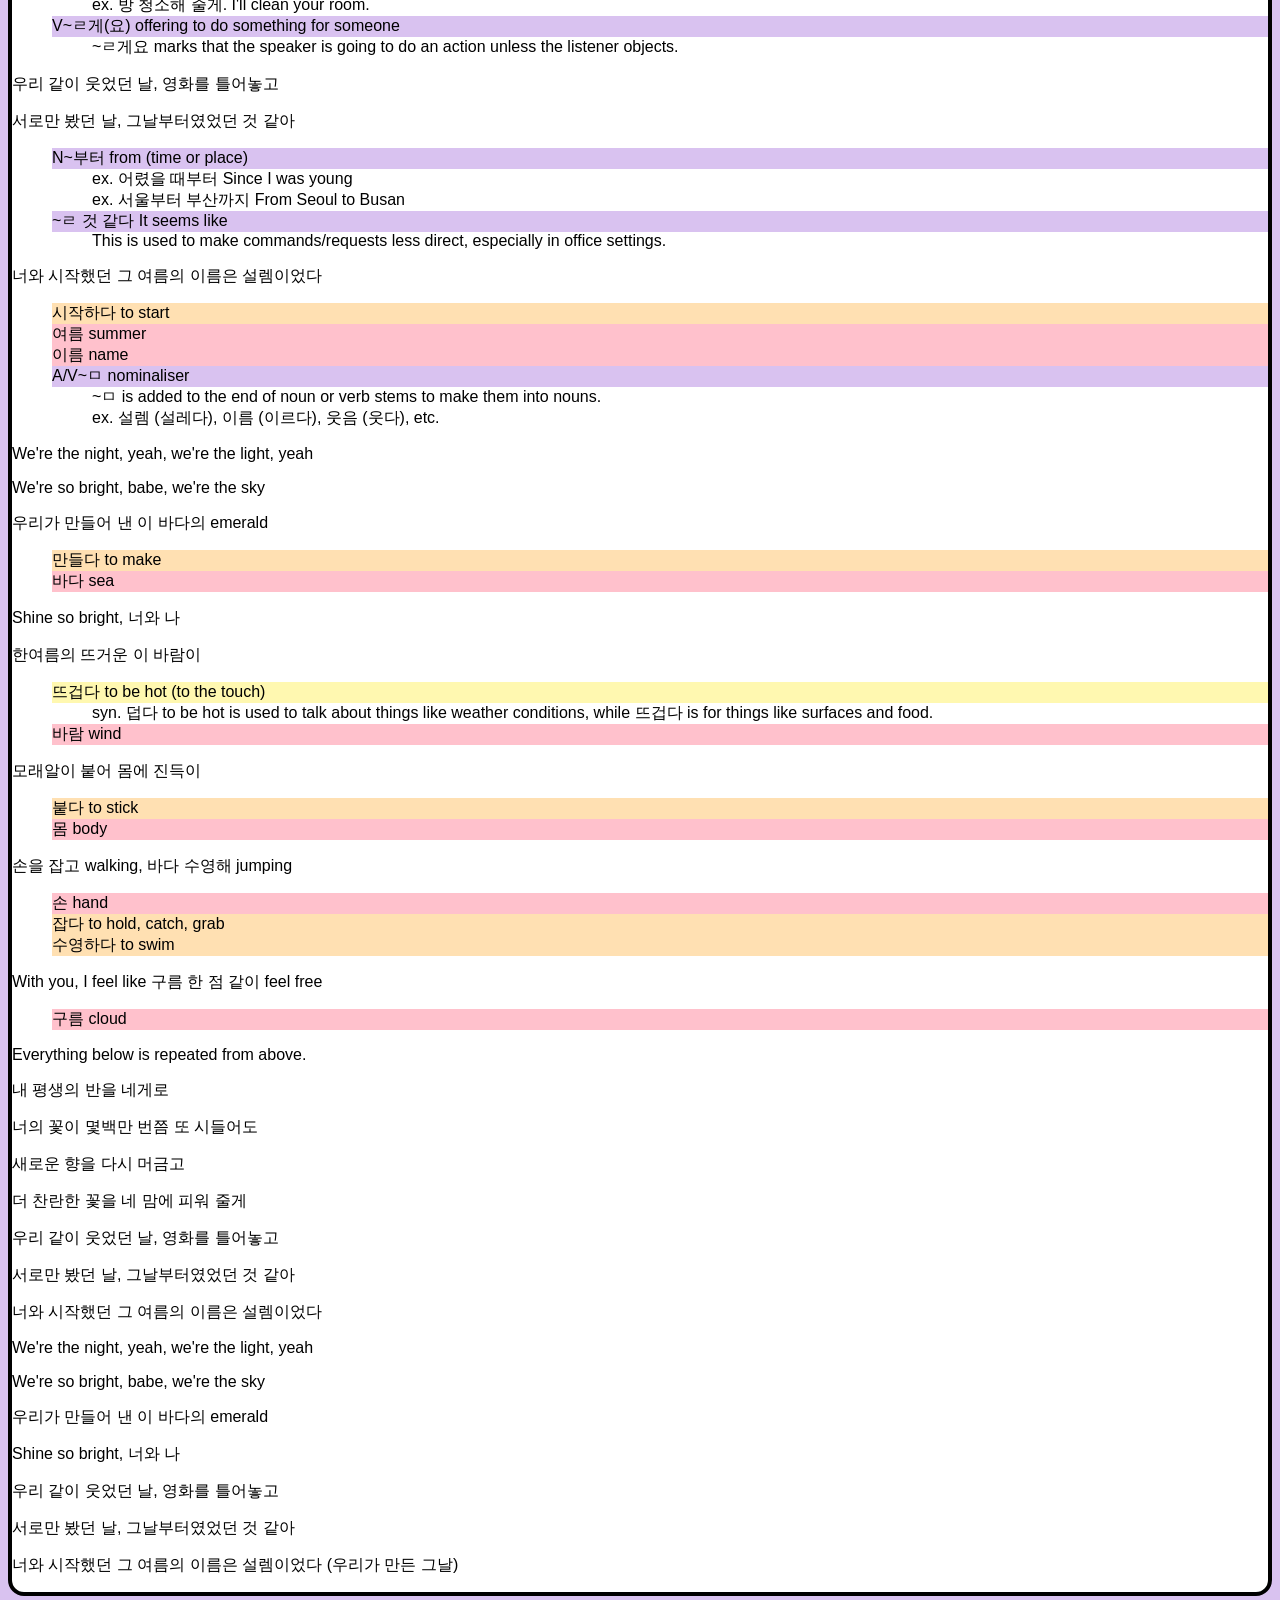
<file: Lessons/TOPIK I/back-then.html>
<!DOCTYPE html>
<html lang="en">
    <head>
        <meta charset="UTF-8">
        <meta name="viewport" content="width=device-width, initial-scale=1.0">
        <title>SKZ — Back Then — TOPIK I</title>
        <link rel="stylesheet" href="../../style.css">
        <link rel="icon" href="">
    </head>
    <body>
        <nav class="site-nav">
            <a href="../../topik1.html" class="button">Back</a>
        </nav>
        <main>
            <h1>Back Then</h1>
            <p>우리 같이 웃었던 날, 영화를 틀어놓고</p>
            <ul>
                <li class="n">우리 we (inf.)</li>
                <ul>
                    <li class="n">저희 we (f.)</li>
                </ul>
                <li class="adv">같이 together</li>
                <li class="v">웃다 to laugh</li>
                <li class="n">날 day</li>
                <li class="n">영화 movie</li>
                <li class="gr">N~을/를 object particle</li>
                <ul>
                    <li>을 attaches to a word ending in a consonant, 를 to words ending in vowels. This particle is used
                        to mark the object of a verb.</li>
                    <li>ex. 사과<em>를</em> 좋아해요. [I] like apples.</li>
                </ul>
                <li class="v">틀다 to turn; to turn on (video, movie)</li>
                <li class="gr">A/V~고 and</li>
                <ul>
                    <li>고 attaches to verbs and adjectives to list them, essentially meaning "and."</li>
                    <li>ex. 이 음식이 맛있고 싸다. This food is delicious and cheap.</li>
                </ul>
            </ul>
            <p>서로만 봤던 날, 그날</p>
            <ul>
                <li class="n">서로 each other</li>
                <li class="gr">~만 only</li>
                <ul>
                    <li>만, meaning "only," attaches to nouns.</li>
                    <li>한국어만 공부해요. I only study Korean.</li>
                </ul>
                <li class="v">보다 to see, look at</li>
                <li class="gr">이 N, 그 N, 저 N this, that N</li>
                <ul>
                    <li>이 means "this."</li>
                    <li>그 means "that." It is used to talk about something closer to the listener than the speaker.</li>
                    <li>저 means "that (over there)." It is used to talk about something far from the listener and speaker.</li>
                    <li>All three must be followed by a noun.</li>
                </ul>
            </ul>
            <p>솔직히 말해 그냥 아무런</p>
            <ul>
                <li class="v">말하다 to speak</li>
                <ul>
                    <li class="v">말씀하다 (hon.)</li>
                </ul>
                <li class="adv">그냥 just</li>
            </ul>
            <p>이유 없지 사랑에 대하여</p>
            <ul>
                <li class="n">이유 reason</li>
                <li class="adj">없다 to not be, exist</li>
                <ul>
                    <li class="adj">ant. 있다 to be, exist</li>
                    <li>Though they are both adjectives, 있다 and 없다 conjugate like verbs.</li>
                </ul>
                <li class="gr">A/V~지(요)</li>
                <ul>
                    <li>~지(요) in a statement adds a feeling of confirmation or something like "of course."</li>
                    <li>ex. 청소했지요. Of course, I cleaned.</li>
                </ul>
                <li class="n">사랑 love</li>
            </ul>
            <p>어리고 작은 이 맘에 넘쳐</p>
            <ul>
                <li class="adj">어리다 to be young (childish)</li>
                <ul>
                    <li class="adj">ant. 늙다 to be old</li>
                    <li class="adj">syn. 젊다 to be young (youthful)</li>
                </ul>
                <li class="adj">작다 to be small</li>
                <ul>
                    <li class="adj">크다 to be big</li>
                </ul>
                <li class="gr">A~은</li>
                <ul>
                    <li>은 attaches to an adjective stem to modify a noun.</li>
                    <li>ex. 차가 작아요. The car is small.</li>
                    <li>ex. 작은 차가 있어요. I have a small car.</li>
                </ul>
                <li class="gr">N~이/가 subject particle</li>
                <ul>
                    <li>이 attaches to nouns ending in consonants, and 가 to those ending in vowels. It is used to mark 
                        the subject of a verb or adjective.
                    </li>
                    <li>ex. 이 아이돌이 유명해요. This idol is famous.</li>
                </ul>
                <li class="n">맘 heart, short for 마음</li>
                <li class="gr">N~에 in</li>
                <ul>
                    <li>~에 attaches to nouns to mean something is happening "in" that noun.</li>
                    <li>ex. 도서관은 서울에 있어요. The library is in Seoul.</li>
                </ul>
            </ul>
            <p>흘러버린 이 많은 건 love</p>
            <ul>
                <li class="v">흐르다 to flow</li>
                <li class="adj">많다 many</li>
                <li class="n">거/것 thing</li>
                <ul>
                    <li>Both 거 and 것 mean the same thing. In this case, 건 is a contraction of 것은.</li>
                </ul>
            </ul>
            <p>자라나 버린 아이가 되어</p>
            <ul>
                <li class="n">아이 child</li>
                <ul>
                    <li>alternative forms: 애, 아가 (baby)</li>
                </ul>
                <li class="v">되다 to become</li>
                <ul>
                    <li>You will see this verb conjugated as both 되어 and 돼.</li>
                </ul>
            </ul>
            <p>네 곁에서 이 밤을 지새워</p>
            <ul>
                <li class="n">네 your (short for 너의)</li>
                <ul>
                    <li>저의 also becomes 제, and 나의 becomes 내.</li>
                    <li>To differentiate 내 and 네 in speech, 네 is often pronounced 니.</li>
                </ul>
                <li class="gr">N~에서 in/at N</li>
                <ul>
                    <li>에서 is different from 에 because it is used with actions. N에 goes with
                        a stative verb, like 있다. N에서 is used with action verbs.
                    </li>
                    <li>ex. 학교에서 점심을 먹었어요. I ate lunch at school.</li>
                </ul>
                <li class="n">밤 night</li>
            </ul>
            <p>너의 작은 미소 안에 번지, 아리따운 이 놀이에서 너와 평생 빠져나가기 싫어</p>
            <ul>
                <li class="n">미소 smile</li>
                <li class="n">안 inside</li>
                <li class="n">놀이 game</li>
                <li class="gr">N와/과 and, with</li>
                <ul>
                    <li>을/를, 이/가, 은/는, etc., 와 comes after words ending in <em>vowels</em>,
                    while 과 comes after consonants.</li>
                    <li>This is a formal way to say "and" or "with."</li>
                    <li>ex. 한국과 영국의 문화 차이에 대해 말했어요. I spoke about the differences 
                        between Korean and English culture.</li>
                </ul>
                <li class="v">빠지다 to fall into</li>
                <li class="v">나가다 to leave</li>
                <li class="v">빠져나가다 to fall out of</li>
                <li class="gr">V기 nominalising particle</li>
                <ul>
                    <li>~기 attaches to verbs to make them into nouns, just as gerunds (-ing 
                        words) do in English.</li>
                    <li>It is generally used with well-known activities rather than niche ones,
                        and it is used in a few common grammar structures, such as ~기 싫다 (to 
                        hate doing.)</li>
                </ul>
                <li class="adj">싫다 to be unwilling, to be distasteful</li>
                <ul>
                    <li>ant. 좋다</li>
                    <li>Both 싫다 and 좋다, as with other adjectives, can be added to ~아/어하다
                        to make them verbs.</li>
                    <li>ex. 나는 딸기가 싫다. I dislike strawberries.</li>
                </ul>
            </ul>
            <p>내 평생의 반을 네게로</p>
            <ul>
                <li class="n">내 my</li>
                <li class="n">반 half</li>
                <li class="gr">N에게로</li>
                <ul>
                    <li>에게로 is a compound of ~에게 (to) and ~로 (with) to mark the direct target
                    of an action.</li>
                    <li>Here, it is 너에게로 contracted to 네게로 meaning "to you (directly)."</li>
                </ul>
            </ul>
            <p>너의 꽃이 몇백만 번쯤 또 시들어도</p>
            <ul>
                <li class="n">꽃 flower</li>
                <li class="other">몇 some (number of)</li>
                <li class="other">백 hundred</li>
                <li class="other">만 ten thousand</li>
                <li class="n">번 frequency counter</li>
                <li class="gr">~쯤 approximately</li>
                <ul>
                    <li>몇 and 번 are best explained in context.</li>
                    <li>몇 should be used in the same places a number can be used, when the number 
                        is unknown but not too big.</li>
                    <li>번 must be attached to some kind of numeral, including 몇, to denote a number
                        in sequence or an amount in frequency.
                    </li>
                    <li>ex. 1번의 답은 A이다. The answer to number 1 is A.</li>
                    <li>Here, 몇백만 번쯤 means "some millions of times."</li>
                </ul>
                <li class="adv">또 again (once again)</li>
                <ul>
                    <li>syn. 다시 again</li>
                    <li>While 또 means again in a repeated sense, 다시 means again as in starting over.</li>
                    <li>ex. 또 보자! Let's meet again!</li>
                    <li>ex. 다시 말해 주세요. Please say that again.</li>
                </ul>
            </ul>
            <p>새로운 향을 다시 머금고</p>
            <ul>
                <li class="adj">새롭다 to be new</li>
                <li class="adv">다시 again</li>
            </ul>
            <p>더 찬란한 꽃을 네 맘에 피워 줄게</p>
            <ul>
                <li class="n">더 more</li>
                <li class="n">꽃 flower</li>
                <li class="v">피우다 to bloom</li>
                <li class="gr">V~아/어 주다 to do V for (someone)</li>
                <ul>
                    <li>This pattern is used to ask or offer something for someone.</li>
                    <li>ex. 빵을 데워 주세요. Please warm the bread.</li>
                    <li>ex. 방 청소해 줄게. I'll clean your room.</li>
                </ul>
                <li class="gr">V~ㄹ게(요) offering to do something for someone</li>
                <ul>
                    <li>~ㄹ게요 marks that the speaker is going to do an action unless the listener objects.</li>
                </ul>
            </ul>
            <p>우리 같이 웃었던 날, 영화를 틀어놓고</p>
            <p>서로만 봤던 날, 그날부터였었던 것 같아</p>
            <ul>
                <li class="gr">N~부터 from (time or place)</li>
                <ul>
                    <li>ex. 어렸을 때부터 Since I was young</li>
                    <li>ex. 서울부터 부산까지 From Seoul to Busan</li>
                </ul>
                <li class="gr">~ㄹ 것 같다 It seems like</li>
                <ul>
                    <li>This is used to make commands/requests less direct, especially in office settings.</li>
                </ul>
            </ul>
            <p>너와 시작했던 그 여름의 이름은 설렘이었다</p>
            <ul>
                <li class="v">시작하다 to start</li>
                <li class="n">여름 summer</li>
                <li class="n">이름 name</li>
                <li class="gr">A/V~ㅁ nominaliser</li>
                <ul>
                    <li>~ㅁ is added to the end of noun or verb stems to make them into nouns.</li>
                    <li>ex. 설렘 (설레다), 이름 (이르다), 웃음 (웃다), etc.</li>
                </ul>
            </ul>
            <p>We're the night, yeah, we're the light, yeah</p>
            <p>We're so bright, babe, we're the sky</p>
            <p>우리가 만들어 낸 이 바다의 emerald</p>
            <ul>
                <li class="v">만들다 to make</li>
                <li class="n">바다 sea</li>
            </ul>
            <p>Shine so bright, 너와 나</p>
            <p>한여름의 뜨거운 이 바람이</p>
            <ul>
                <li class="adj">뜨겁다 to be hot (to the touch)</li>
                <ul>
                    <li>syn. 덥다 to be hot is used to talk about things like weather conditions, while 뜨겁다 is
                        for things like surfaces and food.
                    </li>
                </ul>
                <li class="n">바람 wind</li>
            </ul>
            <p>모래알이 붙어 몸에 진득이</p>
            <ul>
                <li class="v">붙다 to stick</li>
                <li class="n">몸 body</li>
            </ul>
            <p>손을 잡고 walking, 바다 수영해 jumping</p>
            <ul>
                <li class="n">손 hand</li>
                <li class="v">잡다 to hold, catch, grab</li>
                <li class="v">수영하다 to swim</li>
            </ul>
            <p>With you, I feel like 구름 한 점 같이 feel free</p>
            <ul>
                <li class="n">구름 cloud</li>
            </ul>
            <p><em>Everything below is repeated from above.</em></p>
            <p>내 평생의 반을 네게로</p>
            <p>너의 꽃이 몇백만 번쯤 또 시들어도</p>
            <p>새로운 향을 다시 머금고</p>
            <p>더 찬란한 꽃을 네 맘에 피워 줄게</p>
            <p>우리 같이 웃었던 날, 영화를 틀어놓고</p>
            <p>서로만 봤던 날, 그날부터였었던 것 같아</p>
            <p>너와 시작했던 그 여름의 이름은 설렘이었다</p>
            <p>We're the night, yeah, we're the light, yeah</p>
            <p>We're so bright, babe, we're the sky</p>
            <p>우리가 만들어 낸 이 바다의 emerald</p>
            <p>Shine so bright, 너와 나</p>
            <p>우리 같이 웃었던 날, 영화를 틀어놓고</p>
            <p>서로만 봤던 날, 그날부터였었던 것 같아 </p>
            <p>너와 시작했던 그 여름의 이름은 설렘이었다 (우리가 만든 그날)</p>
        </main>
    </body>
</html>
</file>
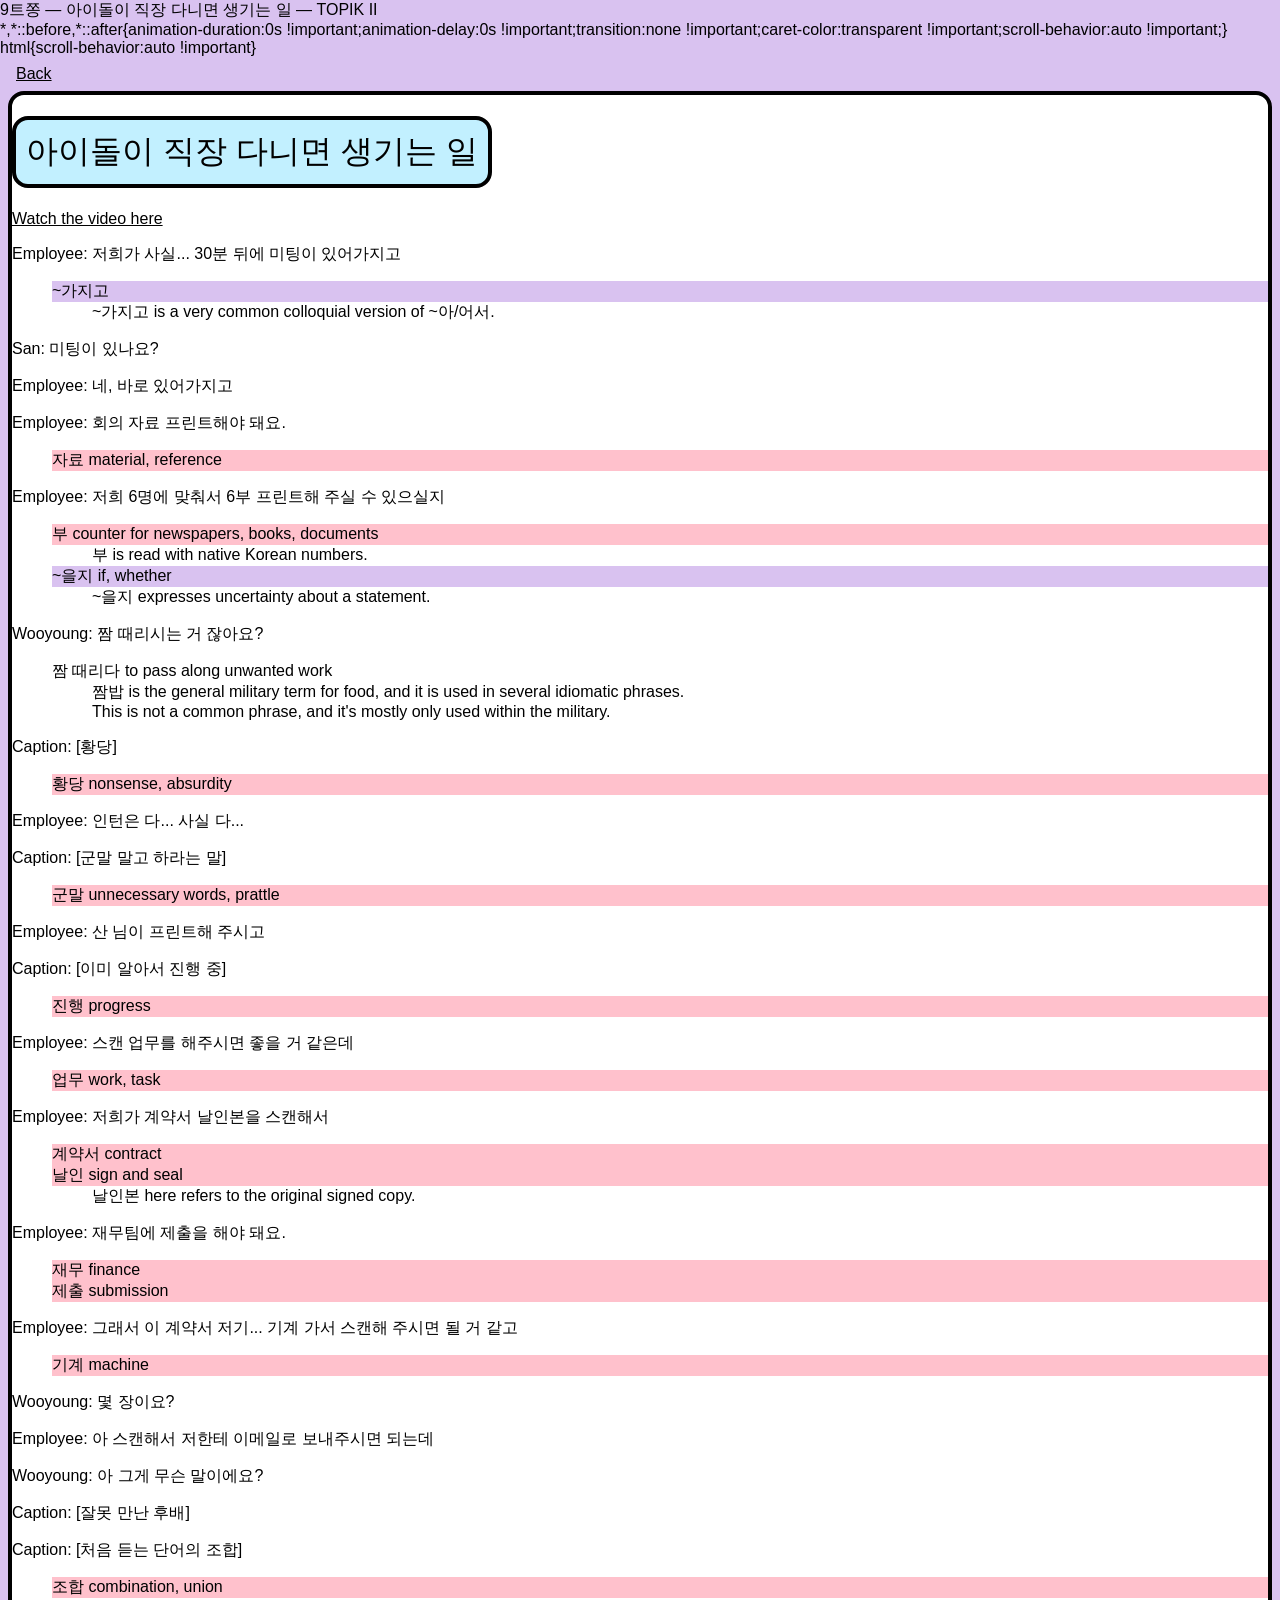
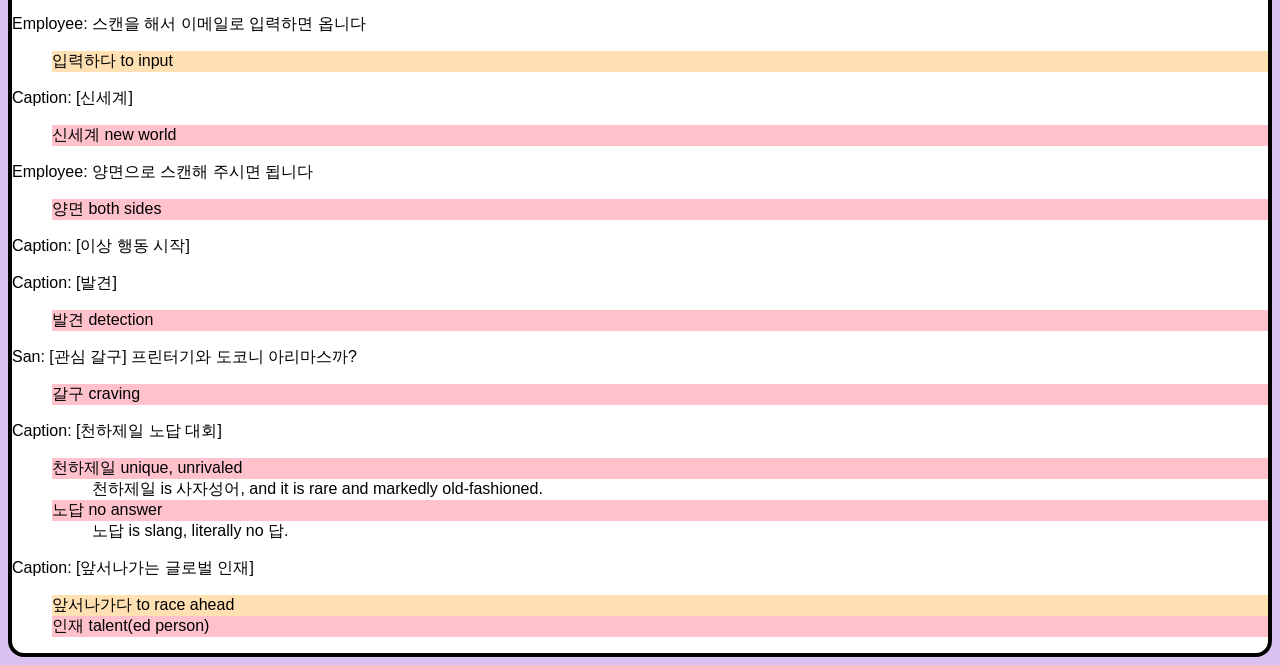
<file: Lessons/TOPIK II/9orNone-IdolInRegularJob-Shorts.html>
<!DOCTYPE html>
<html lang="en">
    <head>
        <meta charset="UTF-8">
        <meta name="viewport" content="width=device-width, initial-scale=1.0">
        <title>9트쫑 — 아이돌이 직장 다니면 생기는 일 — TOPIK II</title>
        <link rel="stylesheet" href="../../style.css">
        <link rel="icon" href="">
    </head>
    <body>
        <nav class="site-nav">
            <a href="../../topik2.html" class="button">Back</a>
        </nav>
        <main>
            <h1>아이돌이 직장 다니면 생기는 일</h1>
            <a href="https://youtube.com/shorts/xsiW0qKYghY?is=mk1ZZ2BzubzsQnpp">Watch the video here</a>
            <p>Employee: 저희가 사실... 30분 뒤에 미팅이 있어가지고</p>
            <ul>
                <li class="gr">~가지고</li>
                <ul>
                    <li>~가지고 is a very common colloquial version of ~아/어서.</li>
                </ul>
            </ul>
            <p>San: 미팅이 있나요?</p>
            <p>Employee: 네, 바로 있어가지고</p>
            <p>Employee: 회의 자료 프린트해야 돼요.</p>
            <ul>
                <li class="n">자료 material, reference</li>
            </ul>
            <p>Employee: 저희 6명에 맞춰서 6부 프린트해 주실 수 있으실지</p>
            <ul>
                <li class="n">부 counter for newspapers, books, documents</li>
                <ul>
                    <li>부 is read with native Korean numbers.</li>
                </ul>
                <li class="gr">~을지 if, whether</li>
                <ul>
                    <li>~을지 expresses uncertainty about a statement.</li>
                </ul>
            </ul>
            <p>Wooyoung: 짬 때리시는 거 잖아요?</p>
            <ul>
                <li class="other">짬 때리다 to pass along unwanted work</li>
                <ul>
                    <li>짬밥 is the general military term for food, and it is used in several
                        idiomatic phrases.
                    </li>
                    <li>This is not a common phrase, and it's mostly only used within the military.</li>
                </ul>
            </ul>
            <p>Caption: [황당]</p>
            <ul>
                <li class="n">황당 nonsense, absurdity</li>
            </ul>
            <p>Employee: 인턴은 다... 사실 다...</p>
            <p>Caption: [군말 말고 하라는 말]</p>
            <ul>
                <li class="n">군말 unnecessary words, prattle</li>
            </ul>
            <p>Employee: 산 님이 프린트해 주시고</p>
            <p>Caption: [이미 알아서 진행 중]</p>
            <ul>
                <li class="n">진행 progress</li>
            </ul>
            <p>Employee: 스캔 업무를 해주시면 좋을 거 같은데</p>
            <ul>
                <li class="n">업무 work, task</li>
            </ul>
            <p>Employee: 저희가 계약서 날인본을 스캔해서</p>
            <ul>
                <li class="n">계약서 contract</li>
                <li class="n">날인 sign and seal</li>
                <ul>
                    <li>날인본 here refers to the original signed copy.</li>
                </ul>
            </ul>
            <p>Employee: 재무팀에 제출을 해야 돼요.</p>
            <ul>
                <li class="n">재무 finance</li>
                <li class="n">제출 submission</li>
            </ul>
            <p>Employee: 그래서 이 계약서 저기... 기계 가서 스캔해 주시면 될 거 같고</p>
            <ul>
                <li class="n">기계 machine</li>
            </ul>
            <p>Wooyoung: 몇 장이요?</p>
            <p>Employee: 아 스캔해서 저한테 이메일로 보내주시면 되는데</p>
            <p>Wooyoung: 아 그게 무슨 말이에요?</p>
            <p>Caption: [잘못 만난 후배]</p>
            <p>Caption: [처음 듣는 단어의 조합]</p>
            <ul>
                <li class="n">조합 combination, union</li>
            </ul>
            <p>Employee: 스캔을 해서 이메일로 입력하면 옵니다</p>
            <ul>
                <li class="v">입력하다 to input</li>
            </ul>
            <p>Caption: [신세계]</p>
            <ul>
                <li class="n">신세계 new world</li>
            </ul>
            <p>Employee: 양면으로 스캔해 주시면 됩니다</p>
            <ul>
                <li class="n">양면 both sides</li>
            </ul>
            <p>Caption: [이상 행동 시작]</p>
            <p>Caption: [발견]</p>
            <ul>
                <li class="n">발견 detection</li>
            </ul>
            <p>San: [관심 갈구] 프린터기와 도코니 아리마스까?</p>
            <ul>
                <li class="n">갈구 craving</li>
            </ul>
            <p>Caption: [천하제일 노답 대회]</p>
            <ul>
                <li class="n">천하제일 unique, unrivaled</li>
                <ul>
                    <li>천하제일 is 사자성어, and it is rare and markedly old-fashioned.</li>
                </ul>
                <li class="n">노답 no answer</li>
                <ul>
                    <li>노답 is slang, literally no 답.</li>
                </ul>
            </ul>
            <p>Caption: [앞서나가는 글로벌 인재]</p>
            <ul>
                <li class="v">앞서나가다 to race ahead</li>
                <li class="n">인재 talent(ed person)</li>
            </ul>
        </main>
    </body>
</html>
</file>
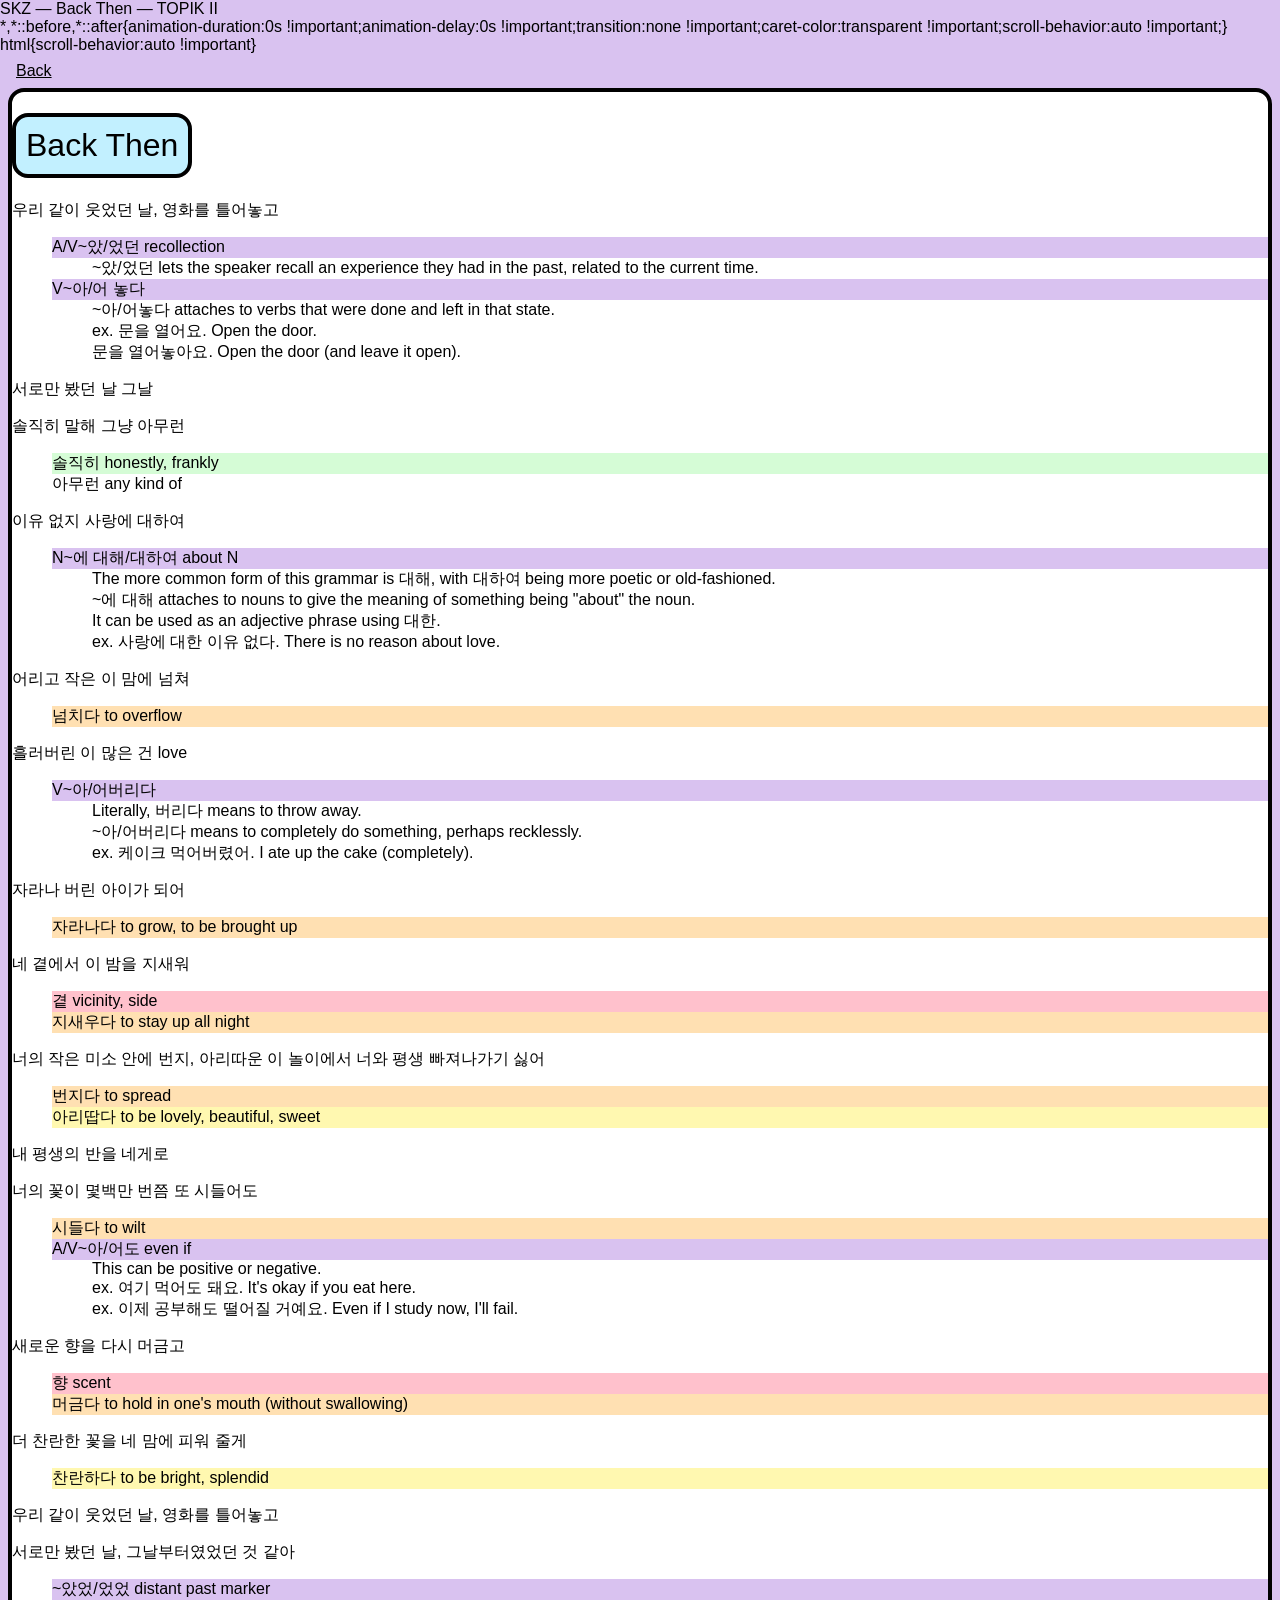
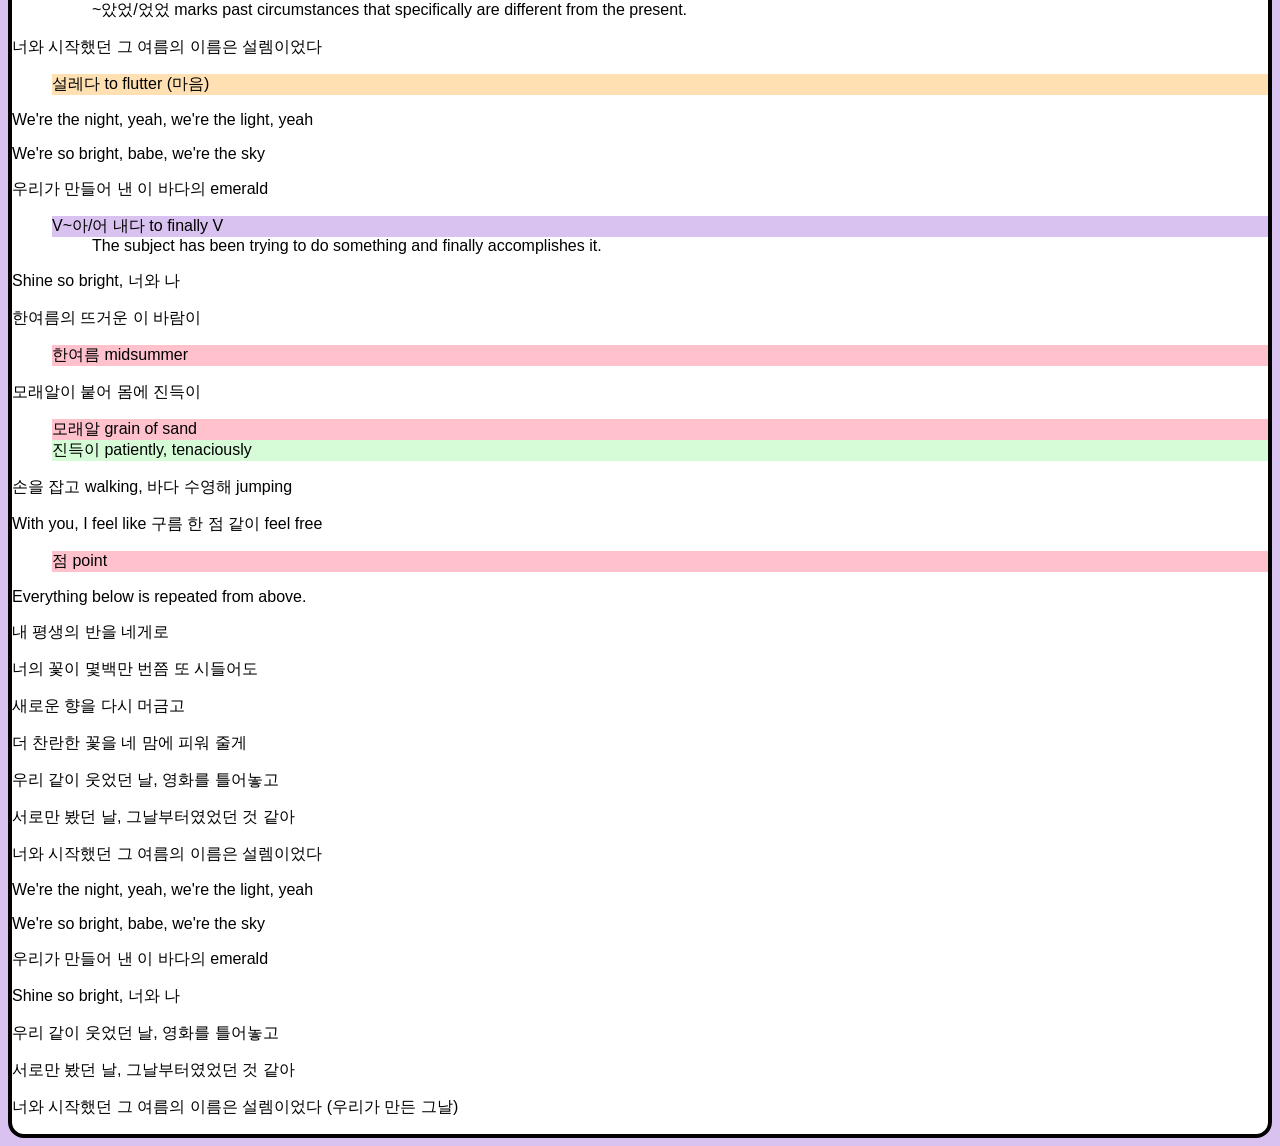
<file: Lessons/TOPIK II/back-then.html>
<!DOCTYPE html>
<html lang="en">
    <head>
        <meta charset="UTF-8">
        <meta name="viewport" content="width=device-width, initial-scale=1.0">
        <title>SKZ — Back Then — TOPIK II</title>
        <link rel="stylesheet" href="../../style.css">
        <link rel="icon" href="">
    </head>
    <body>
        <nav class="site-nav">
            <a href="../../topik2.html" class="button">Back</a>
        </nav>
        <main>
            <h1>Back Then</h1>
            <p>우리 같이 웃었던 날, 영화를 틀어놓고</p>
            <ul>
                <li class="gr">A/V~았/었던 recollection</li>
                <ul>
                    <li>~았/었던 lets the speaker recall an experience they had in the past, related
                        to the current time.
                    </li>
                </ul>
                <li class="gr">V~아/어 놓다</li>
                <ul>
                    <li>~아/어놓다 attaches to verbs that were done and left in that state.</li>
                    <li>ex. 문을 열어요. Open the door.<br>
                    문을 열어놓아요. Open the door (and leave it open).</li>
                </ul>
            </ul>
            <p>서로만 봤던 날 그날</p>
            <p>솔직히 말해 그냥 아무런</p>
            <ul>
                <li class="adv">솔직히 honestly, frankly</li>
                <li class="other">아무런 any kind of</li>
            </ul>
            <p>이유 없지 사랑에 대하여</p>
            <ul>
                <li class="gr">N~에 대해/대하여 about N</li>
                <ul>
                    <li>The more common form of this grammar is 대해, with 대하여 being more poetic or old-fashioned.</li>
                    <li>~에 대해 attaches to nouns to give the meaning of something being "about" the noun.</li>
                    <li>It can be used as an adjective phrase using 대한.</li>
                    <li>ex. 사랑에 대한 이유 없다. There is no reason about love.</li>
                </ul>
            </ul>
            <p>어리고 작은 이 맘에 넘쳐</p>
            <ul>
                <li class="v">넘치다 to overflow</li>
            </ul>
            <p>흘러버린 이 많은 건 love</p>
            <ul>
                <li class="gr">V~아/어버리다</li>
                <ul>
                    <li>Literally, 버리다 means to throw away.</li>
                    <li>~아/어버리다 means to completely do something, perhaps recklessly.</li>
                    <li>ex. 케이크 먹어버렸어. I ate up the cake (completely).</li>
                </ul>
            </ul>
            <p>자라나 버린 아이가 되어</p>
            <ul>
                <li class="v">자라나다 to grow, to be brought up</li>
            </ul>
            <p>네 곁에서 이 밤을 지새워</p>
            <ul>
                <li class="n">곁 vicinity, side</li>
                <li class="v">지새우다 to stay up all night</li>
            </ul>
            <p>너의 작은 미소 안에 번지, 아리따운 이 놀이에서 너와 평생 빠져나가기 싫어</p>
            <ul>
                <li class="v">번지다 to spread</li>
                <li class="adj">아리땁다 to be lovely, beautiful, sweet</li>
            </ul>
            <p>내 평생의 반을 네게로</p>
            <p>너의 꽃이 몇백만 번쯤 또 시들어도</p>
            <ul>
                <li class="v">시들다 to wilt</li>
                <li class="gr">A/V~아/어도 even if</li>
                <ul>
                    <li>This can be positive or negative.</li>
                    <li>ex. 여기 먹어도 돼요. It's okay if you eat here.</li>
                    <li>ex. 이제 공부해도 떨어질 거예요. Even if I study now, I'll fail.</li>
                </ul>
            </ul>
            <p>새로운 향을 다시 머금고</p>
            <ul>
                <li class="n">향 scent</li>
                <li class="v">머금다 to hold in one's mouth (without swallowing)</li>
            </ul>
            <p>더 찬란한 꽃을 네 맘에 피워 줄게</p>
            <ul>
                <li class="adj">찬란하다 to be bright, splendid</li>
            </ul>
            <p>우리 같이 웃었던 날, 영화를 틀어놓고</p>
            <p>서로만 봤던 날, 그날부터였었던 것 같아</p>
            <ul>
                <li class="gr">~았었/었었 distant past marker</li>
                <ul>
                    <li>~았었/었었 marks past circumstances that specifically are different from the present.</li>
                </ul>
            </ul>
            <p>너와 시작했던 그 여름의 이름은 설렘이었다</p>
            <ul>
                <li class="v">설레다 to flutter (마음)</li>
            </ul>
            <p>We're the night, yeah, we're the light, yeah</p>
            <p>We're so bright, babe, we're the sky</p>
            <p>우리가 만들어 낸 이 바다의 emerald</p>
            <ul>
                <li class="gr">V~아/어 내다 to finally V</li>
                <ul>
                    <li>The subject has been trying to do something and finally accomplishes it.</li>
                </ul>
            </ul>
            <p>Shine so bright, 너와 나</p>
            <p>한여름의 뜨거운 이 바람이</p>
            <ul>
                <li class="n">한여름 midsummer</li>
            </ul>
            <p>모래알이 붙어 몸에 진득이</p>
            <ul>
                <li class="n">모래알 grain of sand</li>
                <li class="adv">진득이 patiently, tenaciously</li>
            </ul>
            <p>손을 잡고 walking, 바다 수영해 jumping</p>
            <p>With you, I feel like 구름 한 점 같이 feel free</p>
            <ul>
                <li class="n">점 point</li>
            </ul>
            <p><em>Everything below is repeated from above.</em></p>
            <p>내 평생의 반을 네게로</p>
            <p>너의 꽃이 몇백만 번쯤 또 시들어도</p>
            <p>새로운 향을 다시 머금고</p>
            <p>더 찬란한 꽃을 네 맘에 피워 줄게</p>
            <p>우리 같이 웃었던 날, 영화를 틀어놓고</p>
            <p>서로만 봤던 날, 그날부터였었던 것 같아</p>
            <p>너와 시작했던 그 여름의 이름은 설렘이었다</p>
            <p>We're the night, yeah, we're the light, yeah</p>
            <p>We're so bright, babe, we're the sky</p>
            <p>우리가 만들어 낸 이 바다의 emerald</p>
            <p>Shine so bright, 너와 나</p>
            <p>우리 같이 웃었던 날, 영화를 틀어놓고</p>
            <p>서로만 봤던 날, 그날부터였었던 것 같아 </p>
            <p>너와 시작했던 그 여름의 이름은 설렘이었다 (우리가 만든 그날)</p>
        </main>
    </body>
</html>
</file>
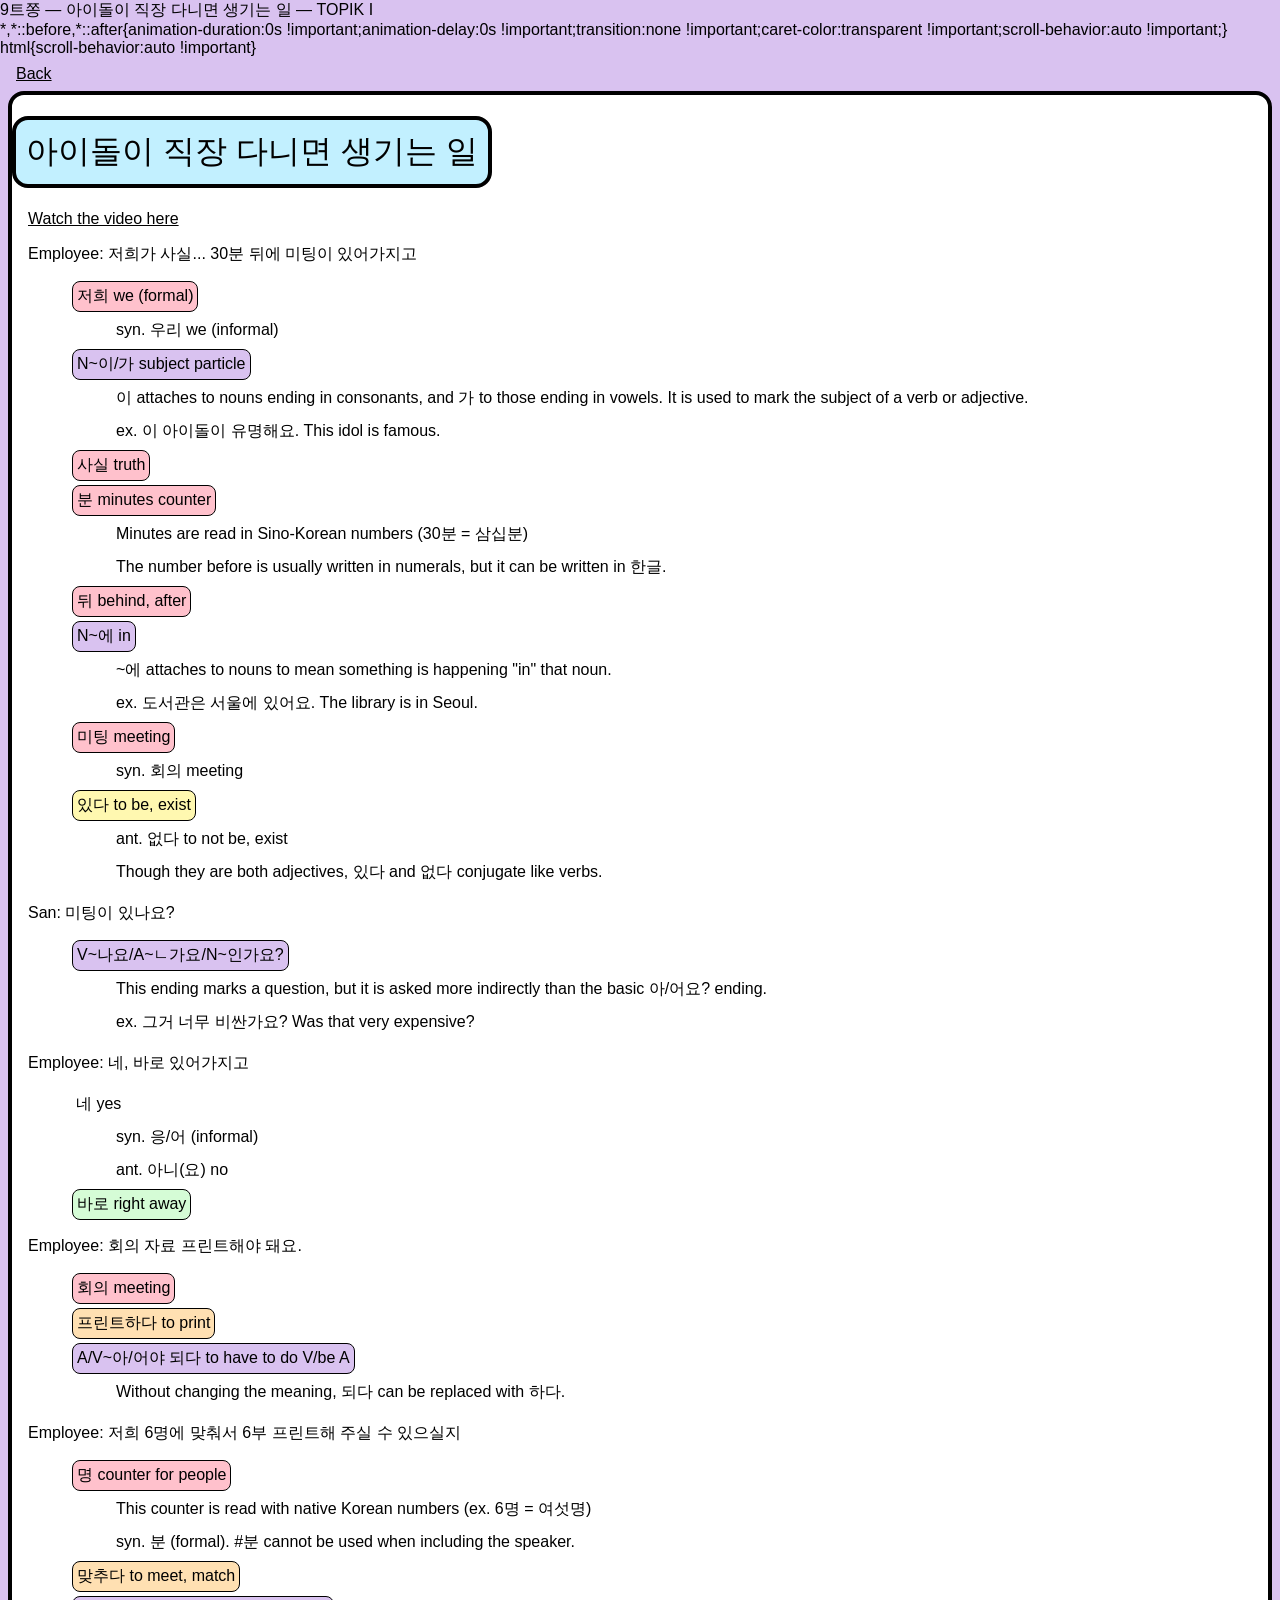
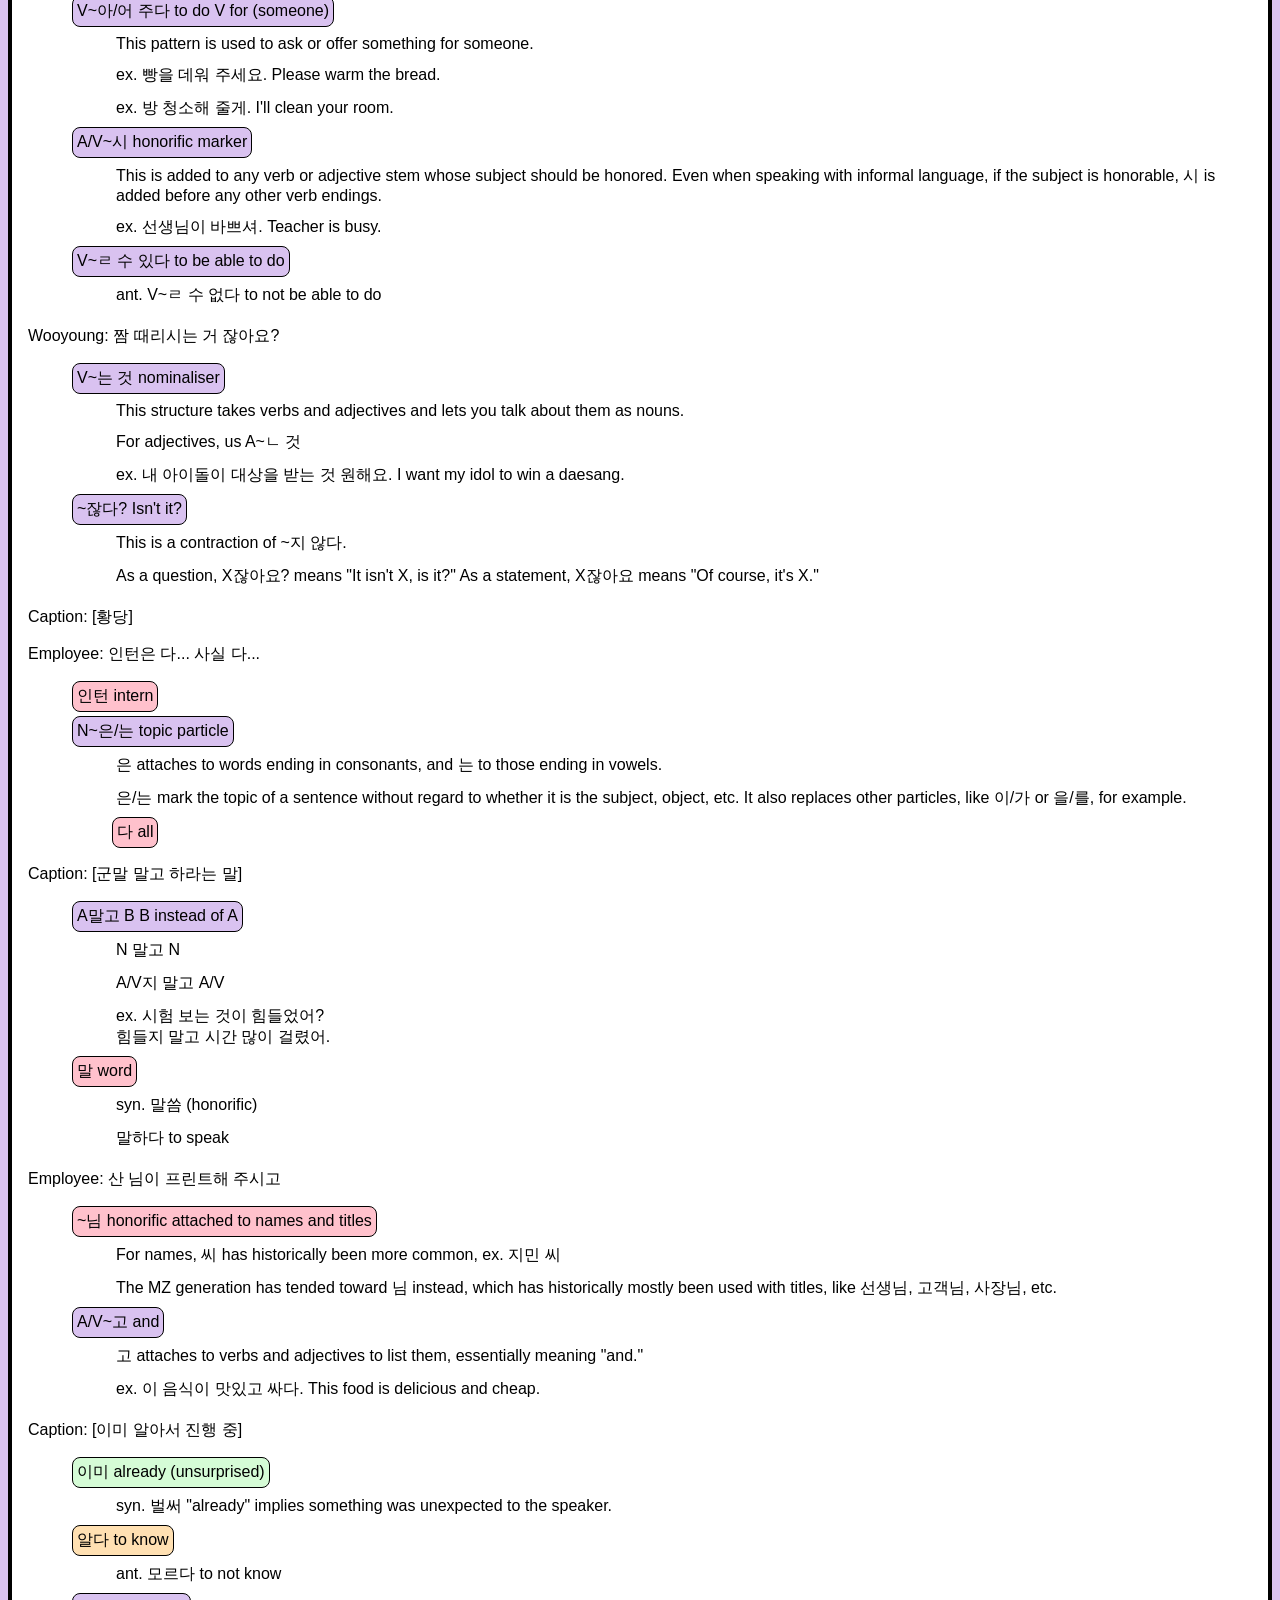
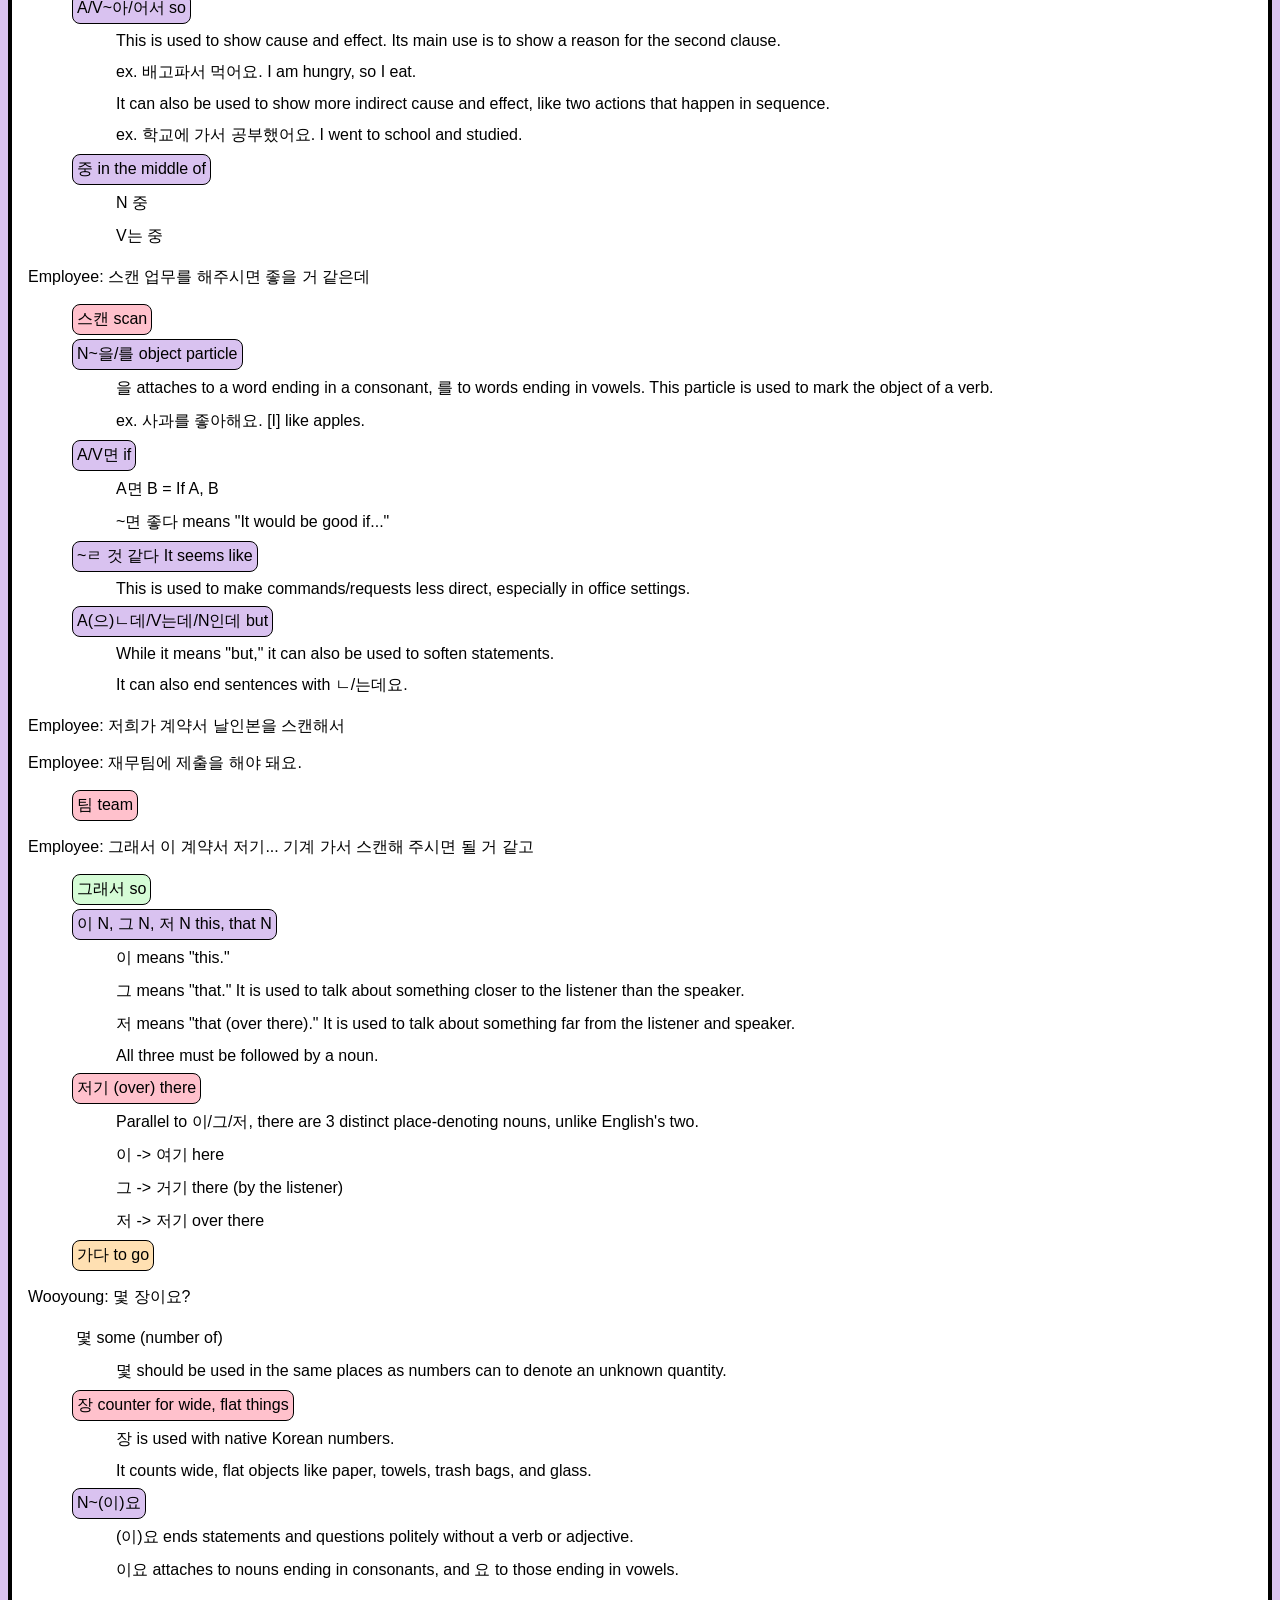
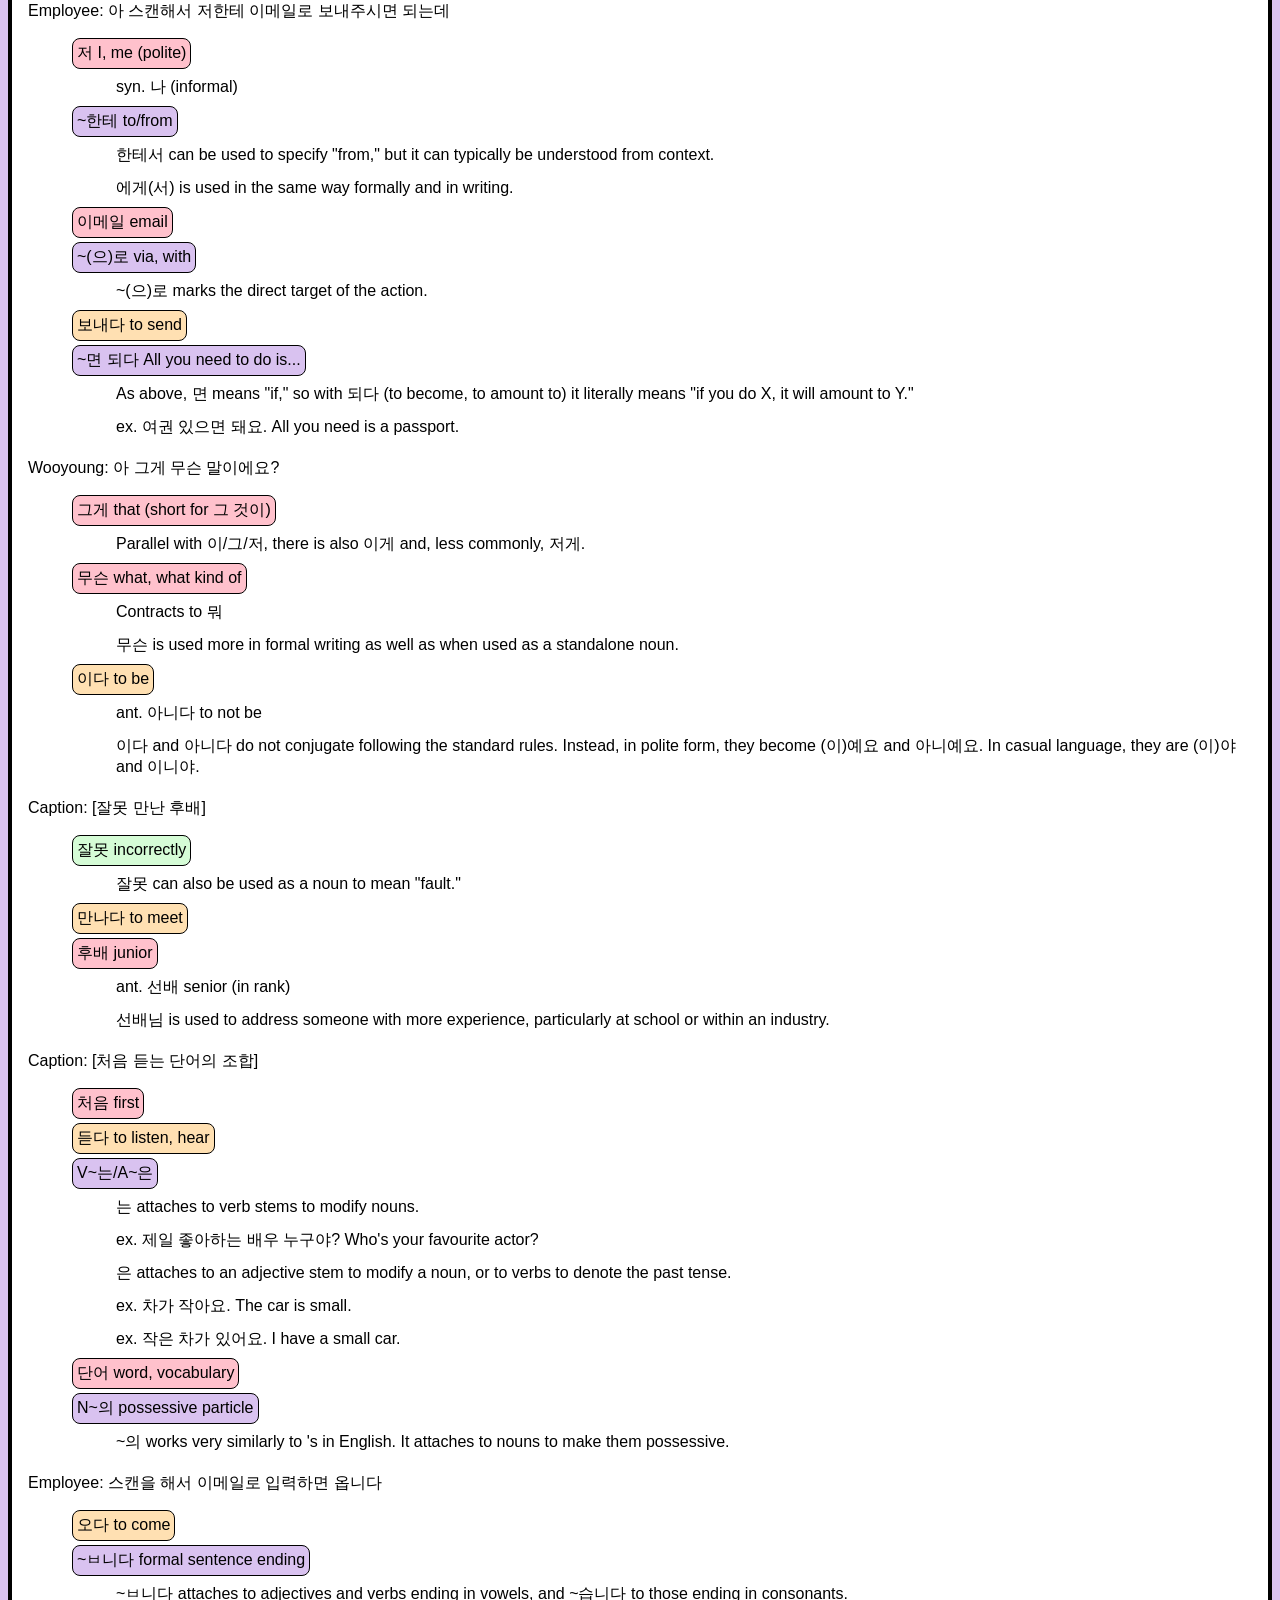
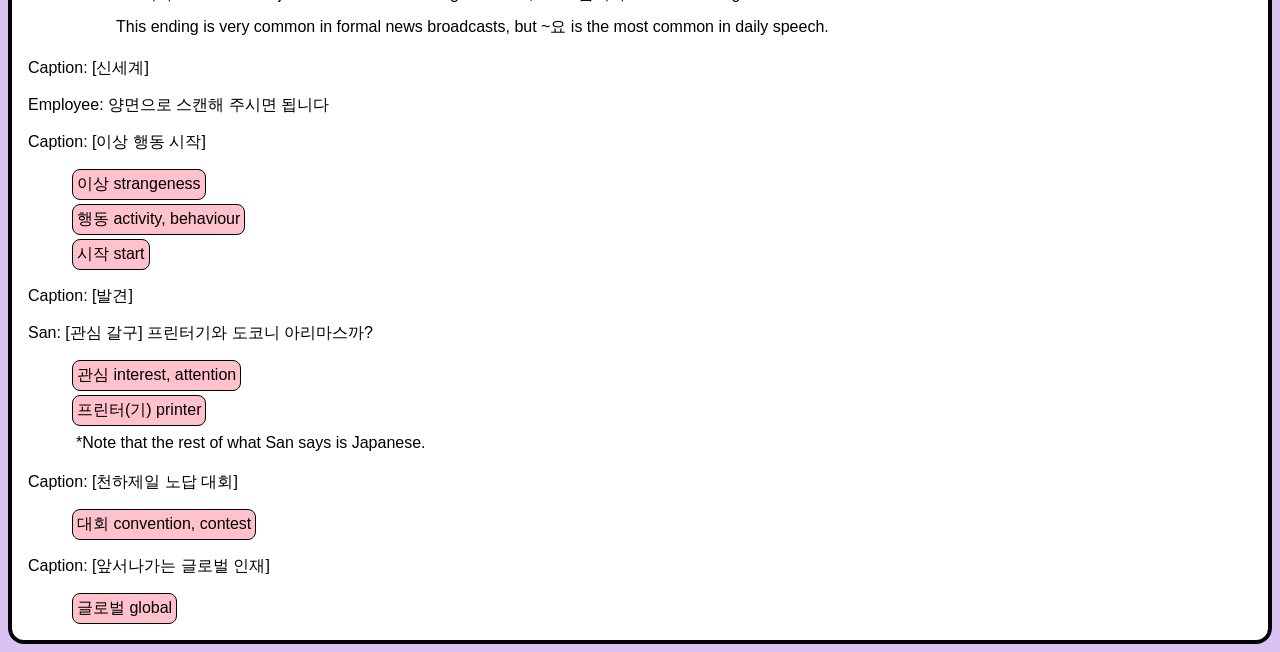
<file: Lessons/topik-1/9ornone-idolinregularjob-shorts.html>
<!DOCTYPE html>
<html lang="en">
    <head>
        <meta charset="UTF-8">
        <meta name="viewport" content="width=device-width, initial-scale=1.0">
        <title>9트쫑 — 아이돌이 직장 다니면 생기는 일 — TOPIK I</title>
        <link rel="stylesheet" href="../../style.css">
        <link rel="icon" href="">
    </head>
    <body>
        <nav class="site-nav">
            <a href="../../topik1.html" class="button">Back</a>
        </nav>
        <main>
            <h1>아이돌이 직장 다니면 생기는 일</h1>
            <div class="lesson-content">
            <a href="https://youtube.com/shorts/xsiW0qKYghY?is=mk1ZZ2BzubzsQnpp">Watch the video here</a>
            <p>Employee: 저희가 사실... 30분 뒤에 미팅이 있어가지고</p>
            <ul>
                <li class="card n">저희 we (formal)</li>
                <ul>
                    <li>syn. 우리 we (informal)</li>
                </ul>
                <li class="card gr">N~이/가 subject particle</li>
                <ul>
                    <li>이 attaches to nouns ending in consonants, and 가 to those ending in vowels. It is used to mark 
                        the subject of a verb or adjective.
                    </li>
                    <li>ex. 이 아이돌이 유명해요. This idol is famous.</li>
                </ul>
                <li class="card n">사실 truth</li>
                <li class="card n">분 minutes counter</li>
                <ul>
                    <li>Minutes are read in Sino-Korean numbers (30분 = 삼십분)</li>
                    <li>The number before is usually written in numerals, but it can be written in 한글.</li>
                </ul>
                <li class="card n">뒤 behind, after</li>
                <li class="card gr">N~에 in</li>
                <ul>
                    <li>~에 attaches to nouns to mean something is happening "in" that noun.</li>
                    <li>ex. 도서관은 서울에 있어요. The library is in Seoul.</li>
                </ul>
                <li class="card n">미팅 meeting</li>
                <ul>
                    <li>syn. 회의 meeting</li>
                </ul>
                <li class="card adj">있다 to be, exist</li>
                <ul>
                    <li>ant. 없다 to not be, exist</li>
                    <li>Though they are both adjectives, 있다 and 없다 conjugate like verbs.</li>
                </ul>
            </ul>
            <p>San: 미팅이 있나요?</p>
            <ul>
                <li class="card gr">V~나요/A~ㄴ가요/N~인가요?</li>
                <ul>
                    <li>This ending marks a question, but it is asked more indirectly than the 
                        basic 아/어요? ending. 
                    </li>
                    <li>ex. 그거 너무 비싼가요? Was that very expensive?</li>
                </ul>
            </ul>
            <p>Employee: 네, 바로 있어가지고</p>
            <ul>
                <li class="other">네 yes</li>
                <ul>
                    <li>syn. 응/어 (informal)</li>
                    <li>ant. 아니(요) no</li>
                </ul>
                <li class="card adv">바로 right away</li>
            </ul>
            <p>Employee: 회의 자료 프린트해야 돼요.</p>
            <ul>
                <li class="card n">회의 meeting</li>
                <li class="card v">프린트하다 to print</li>
                <li class="card gr">A/V~아/어야 되다 to have to do V/be A</li>
                <ul>
                    <li>Without changing the meaning, 되다 can be replaced with 하다.</li>
                </ul>
            </ul>
            <p>Employee: 저희 6명에 맞춰서 6부 프린트해 주실 수 있으실지</p>
            <ul>
                <li class="card n">명 counter for people</li>
                <ul>
                    <li>This counter is read with native Korean numbers (ex. 6명 = 여섯명)</li>
                    <li>syn. 분 (formal). #분 cannot be used when including the speaker.</li>
                </ul>
                <li class="card v">맞추다 to meet, match</li>
                <li class="card gr">V~아/어 주다 to do V for (someone)</li>
                <ul>
                    <li>This pattern is used to ask or offer something for someone.</li>
                    <li>ex. 빵을 데워 주세요. Please warm the bread.</li>
                    <li>ex. 방 청소해 줄게. I'll clean your room.</li>
                </ul>
                <li class="card gr">A/V~시 honorific marker</li>
                <ul>
                    <li>This is added to any verb or adjective stem whose subject should be honored. 
                        Even when speaking with informal language, if the subject is honorable, 시
                        is added before any other verb endings.
                    </li>
                    <li>ex. 선생님이 바쁘셔. Teacher is busy.</li>
                </ul>
                <li class="card gr">V~ㄹ 수 있다 to be able to do</li>
                <ul>
                    <li>ant. V~ㄹ 수 없다 to not be able to do</li>
                </ul>
            </ul>
            <p>Wooyoung: 짬 때리시는 거 잖아요?</p>
            <ul>
                <li class="card gr">V~는 것 nominaliser</li>
                <ul>
                    <li>This structure takes verbs and adjectives and lets you talk about them as nouns.</li>
                    <li>For adjectives, us A~ㄴ 것</li>
                    <li>ex. 내 아이돌이 대상을 받는 것 원해요. I want my idol to win a daesang.</li>
                </ul>
                <li class="card gr">~잖다? Isn't it?</li>
                <ul>
                    <li>This is a contraction of ~지 않다.</li>
                    <li>As a question, X잖아요? means "It isn't X, is it?" As a statement, X잖아요 means "Of course,
                        it's X."
                    </li>
                </ul>
            </ul>
            <p>Caption: [황당]</p>
            <p>Employee: 인턴은 다... 사실 다...</p>
            <ul>
                <li class="card n">인턴 intern</li>
                <li class="card gr">N~은/는 topic particle</li>
                <ul>
                    <li>은 attaches to words ending in consonants, and 는 to those ending in vowels.</li>
                    <li>은/는 mark the topic of a sentence without regard to whether it is the subject, object, etc.
                        It also replaces other particles, like 이/가 or 을/를, for example.
                    </li>
                    <li class="card n">다 all</li>
                </ul>
            </ul>
            <p>Caption: [군말 말고 하라는 말]</p>
            <ul>
                <li class="card gr">A말고 B B instead of A</li>
                <ul>
                    <li>N 말고 N</li>
                    <li>A/V지 말고 A/V</li>
                    <li>ex. 시험 보는 것이 힘들었어?<br>
                    힘들지 말고 시간 많이 걸렸어.</li>
                </ul>
                <li class="card n">말 word</li>
                <ul>
                    <li>syn. 말씀 (honorific)</li>
                    <li>말하다 to speak</li>
                </ul>
            </ul>
            <p>Employee: 산 님이 프린트해 주시고</p>
            <ul>
                <li class="card n">~님 honorific attached to names and titles</li>
                <ul>
                    <li>For names, 씨 has historically been more common, ex. 지민 씨</li>
                    <li>The MZ generation has tended toward 님 instead, which has historically mostly been 
                        used with titles, like 선생님, 고객님, 사장님, etc.
                    </li>
                </ul>
                <li class="card gr">A/V~고 and</li>
                <ul>
                    <li>고 attaches to verbs and adjectives to list them, essentially meaning "and."</li>
                    <li>ex. 이 음식이 맛있고 싸다. This food is delicious and cheap.</li>
                </ul>
            </ul>
            <p>Caption: [이미 알아서 진행 중]</p>
            <ul>
                <li class="card adv">이미 already (unsurprised)</li>
                <ul>
                    <li>syn. 벌써 "already" implies something was unexpected to the speaker.</li>
                </ul>
                <li class="card v">알다 to know</li>
                <ul>
                    <li>ant. 모르다 to not know</li>
                </ul>
                <li class="card gr">A/V~아/어서 so</li>
                <ul>
                    <li>This is used to show cause and effect. Its main use is to show a reason for the
                        second clause.
                    </li>
                    <li>ex. 배고파서 먹어요. I am hungry, so I eat.</li>
                    <li>It can also be used to show more indirect cause and effect, like two actions that 
                        happen in sequence.
                    </li>
                    <li>ex. 학교에 가서 공부했어요. I went to school and studied.</li>
                </ul>
                <li class="card gr">중 in the middle of</li>
                <ul>
                    <li>N 중</li>
                    <li>V는 중</li>
                </ul>
            </ul>
            <p>Employee: 스캔 업무를 해주시면 좋을 거 같은데</p>
            <ul>
                <li class="card n">스캔 scan</li>
                <li class="card gr">N~을/를 object particle</li>
                <ul>
                    <li>을 attaches to a word ending in a consonant, 를 to words ending in vowels. This particle is used
                        to mark the object of a verb.</li>
                    <li>ex. 사과<em>를</em> 좋아해요. [I] like apples.</li>
                </ul>
                <li class="card gr">A/V면 if</li>
                <ul>
                    <li>A면 B = If A, B</li>
                    <li>~면 좋다 means "It would be good if..."</li>
                </ul>
                <li class="card gr">~ㄹ 것 같다 It seems like</li>
                <ul>
                    <li>This is used to make commands/requests less direct, especially in office settings.</li>
                </ul>
                <li class="card gr">A(으)ㄴ데/V는데/N인데 but</li>
                <ul>
                    <li>While it means "but," it can also be used to soften statements.</li>
                    <li>It can also end sentences with ㄴ/는데요.</li>
                </ul>
            </ul>
            <p>Employee: 저희가 계약서 날인본을 스캔해서</p>
            <p>Employee: 재무팀에 제출을 해야 돼요.</p>
            <ul>
                <li class="card n">팀 team</li>
            </ul>
            <p>Employee: 그래서 이 계약서 저기... 기계 가서 스캔해 주시면 될 거 같고</p>
            <ul>
                <li class="card adv">그래서 so</li>
                <li class="card gr">이 N, 그 N, 저 N this, that N</li>
                <ul>
                    <li>이 means "this."</li>
                    <li>그 means "that." It is used to talk about something closer to the listener than the speaker.</li>
                    <li>저 means "that (over there)." It is used to talk about something far from the listener and speaker.</li>
                    <li>All three must be followed by a noun.</li>
                </ul>
                <li class="card n">저기 (over) there</li>
                <ul>
                    <li>Parallel to 이/그/저, there are 3 distinct place-denoting nouns, unlike English's two.</li>
                    <li>이 -> 여기 here</li>
                    <li>그 -> 거기 there (by the listener)</li>
                    <li>저 -> 저기 over there</li>
                </ul>
                <li class="card v">가다 to go</li>
            </ul>
            <p>Wooyoung: 몇 장이요?</p>
            <ul>
                <li class="other">몇 some (number of)</li>
                <ul>
                    <li>몇 should be used in the same places as numbers can to denote an unknown quantity.</li>
                </ul>
                <li class="card n">장 counter for wide, flat things</li>
                <ul>
                    <li>장 is used with native Korean numbers.</li>
                    <li>It counts wide, flat objects like paper, towels, trash bags, and glass.</li>
                </ul>
                <li class="card gr">N~(이)요</li>
                <ul>
                    <li>(이)요 ends statements and questions politely without a verb or adjective.</li>
                    <li>이요 attaches to nouns ending in consonants, and 요 to those ending in vowels.</li>
                </ul>
            </ul>
            <p>Employee: 아 스캔해서 저한테 이메일로 보내주시면 되는데</p>
            <ul>
                <li class="card n">저 I, me (polite)</li>
                <ul>
                    <li>syn. 나 (informal)</li>
                </ul>
                <li class="card gr">~한테 to/from</li>
                <ul>
                    <li>한테서 can be used to specify "from," but it can typically be understood from context.</li>
                    <li>에게(서) is used in the same way formally and in writing.</li>
                </ul>
                <li class="card n">이메일 email</li>
                <li class="card gr">~(으)로 via, with</li>
                <ul>
                    <li>~(으)로 marks the direct target of the action.</li>
                </ul>
                <li class="card v">보내다 to send</li>
                <li class="card gr">~면 되다 All you need to do is...</li>
                <ul>
                    <li>As above, 면 means "if," so with 되다 (to become, to amount to) it literally means "if you 
                        do X, it will amount to Y."
                    </li>
                    <li>ex. 여권 있으면 돼요. All you need is a passport.</li>
                </ul>
            </ul>
            <p>Wooyoung: 아 그게 무슨 말이에요?</p>
            <ul>
                <li class="card n">그게 that (short for 그 것이)</li>
                <ul>
                    <li>Parallel with 이/그/저, there is also 이게 and, less commonly, 저게.</li>
                </ul>
                <li class="card n">무슨 what, what kind of</li>
                <ul>
                    <li>Contracts to 뭐</li>
                    <li>무슨 is used more in formal writing as well as when used as a standalone noun.</li>
                </ul>
                <li class="card v">이다 to be</li>
                <ul>
                    <li>ant. 아니다 to not be</li>
                    <li>이다 and 아니다 do not conjugate following the standard rules. Instead, in polite form,
                        they become (이)예요 and 아니예요. In casual language, they are (이)야 and 이니야.
                    </li>
                </ul>
            </ul>
            <p>Caption: [잘못 만난 후배]</p>
            <ul>
                <li class="card adv">잘못 incorrectly</li>
                <ul>
                    <li>잘못 can also be used as a noun to mean "fault."</li>
                </ul>
                <li class="card v">만나다 to meet</li>
                <li class="card n">후배 junior</li>
                <ul>
                    <li>ant. 선배 senior (in rank)</li>
                    <li>선배님 is used to address someone with more experience, particularly at school or 
                        within an industry.
                    </li>
                </ul>
            </ul>
            <p>Caption: [처음 듣는 단어의 조합]</p>
            <ul>
                <li class="card n">처음 first</li>
                <li class="card v">듣다 to listen, hear</li>
                <li class="card gr">V~는/A~은</li>
                <ul>
                    <li>는 attaches to verb stems to modify nouns.</li>
                    <li>ex. 제일 좋아하는 배우 누구야? Who's your favourite actor?</li>
                    <li>은 attaches to an adjective stem to modify a noun, or to verbs to denote
                        the past tense.
                    </li>
                    <li>ex. 차가 작아요. The car is small.</li>
                    <li>ex. 작은 차가 있어요. I have a small car.</li>
                </ul>
                <li class="card n">단어 word, vocabulary</li>
                <li class="card gr">N~의 possessive particle</li>
                <ul>
                    <li>~의 works very similarly to 's in English. It attaches to nouns to make them possessive.</li>
                </ul>
            </ul>
            <p>Employee: 스캔을 해서 이메일로 입력하면 옵니다</p>
            <ul>
                <li class="card v">오다 to come</li>
                <li class="card gr">~ㅂ니다 formal sentence ending</li>
                <ul>
                    <li>~ㅂ니다 attaches to adjectives and verbs ending in vowels, and ~습니다 to those ending in 
                        consonants.
                    </li>
                    <li>This ending is very common in formal news broadcasts, but ~요 is the most common in daily speech.</li>
                </ul>
            </ul>
            <p>Caption: [신세계]</p>
            <p>Employee: 양면으로 스캔해 주시면 됩니다</p>
            <p>Caption: [이상 행동 시작]</p>
            <ul>
                <li class="card n">이상 strangeness</li>
                <li class="card n">행동 activity, behaviour</li>
                <li class="card n">시작 start</li>
            </ul>
            <p>Caption: [발견]</p>
            <p>San: [관심 갈구] 프린터기와 도코니 아리마스까?</p>
            <ul>
                <li class="card n">관심 interest, attention</li>
                <li class="card n">프린터(기) printer</li>
                <li>*Note that the rest of what San says is Japanese.</li>
            </ul>
            <p>Caption: [천하제일 노답 대회]</p>
            <ul>
                <li class="card n">대회 convention, contest</li>
            </ul>
            <p>Caption: [앞서나가는 글로벌 인재]</p>
            <ul>
                <li class="card n">글로벌 global</li>
            </ul>
            </div>
        </main>
    </body>
</html>
</file>
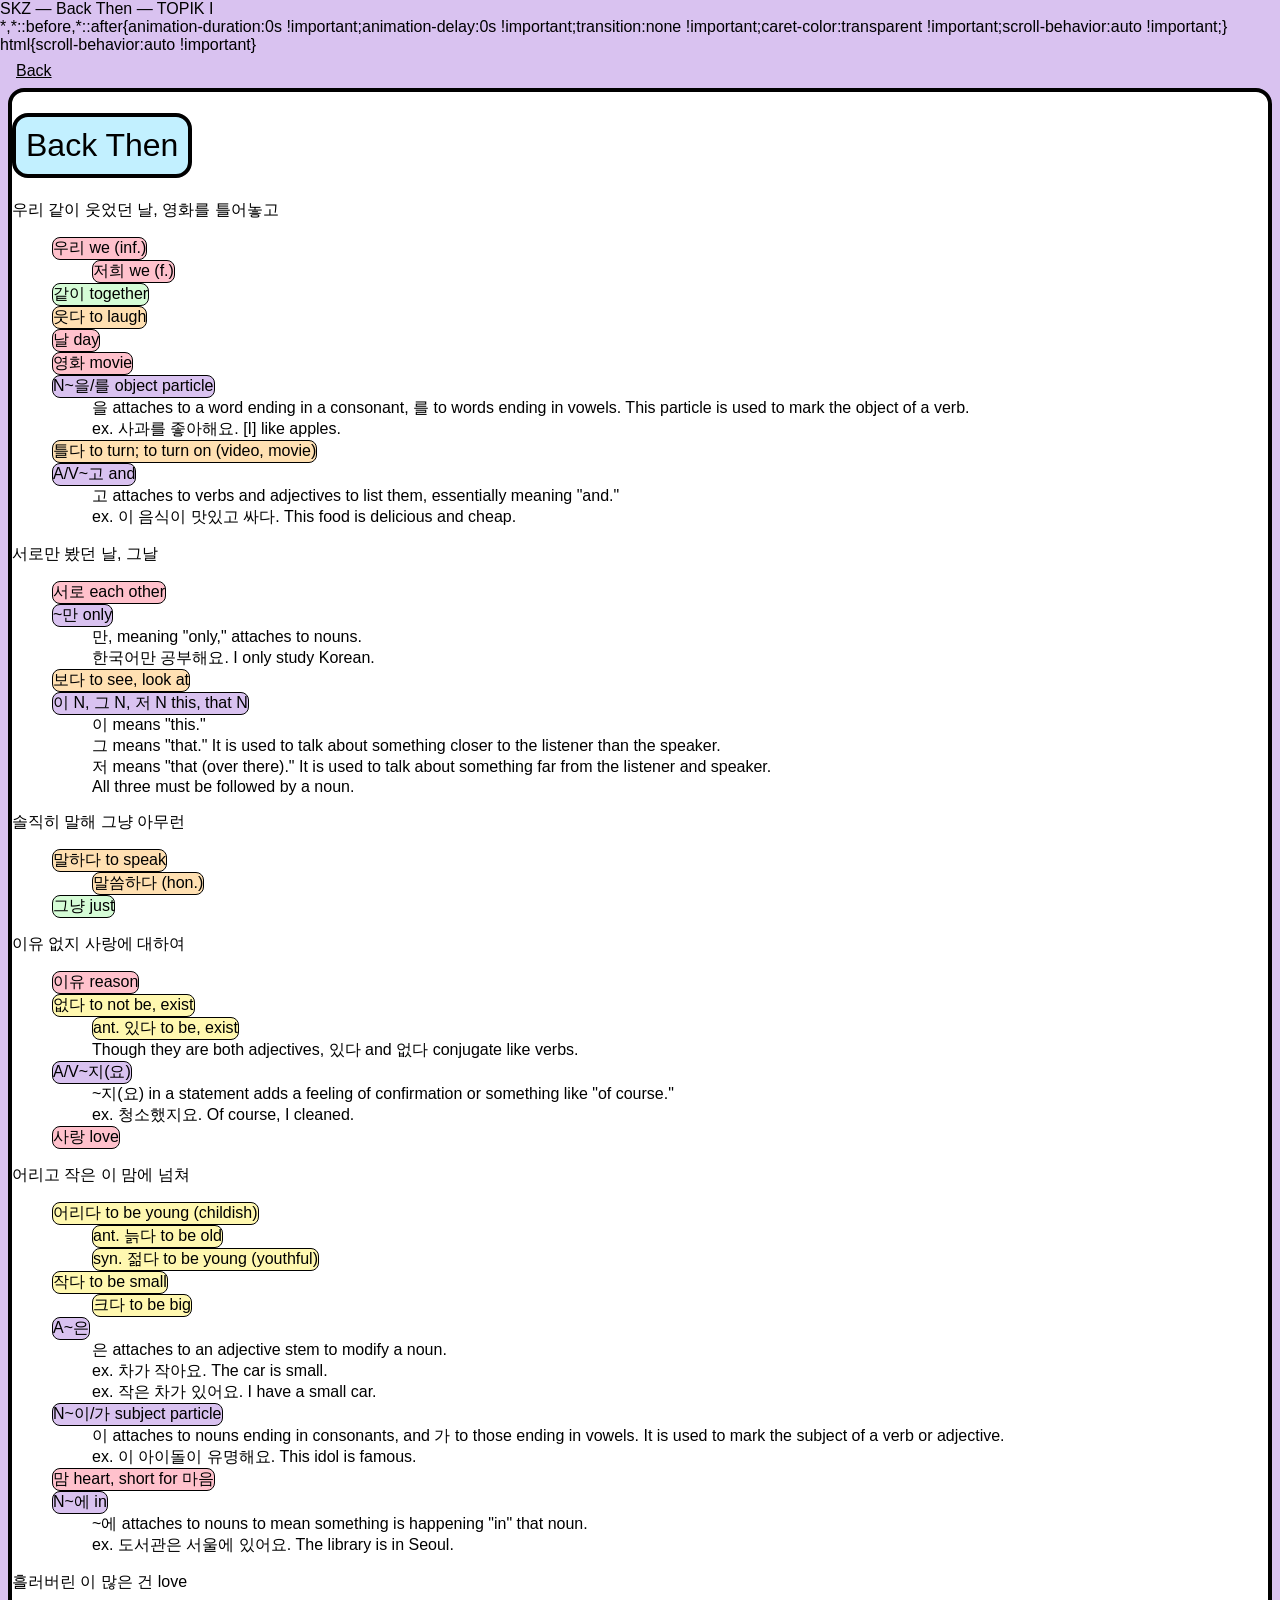
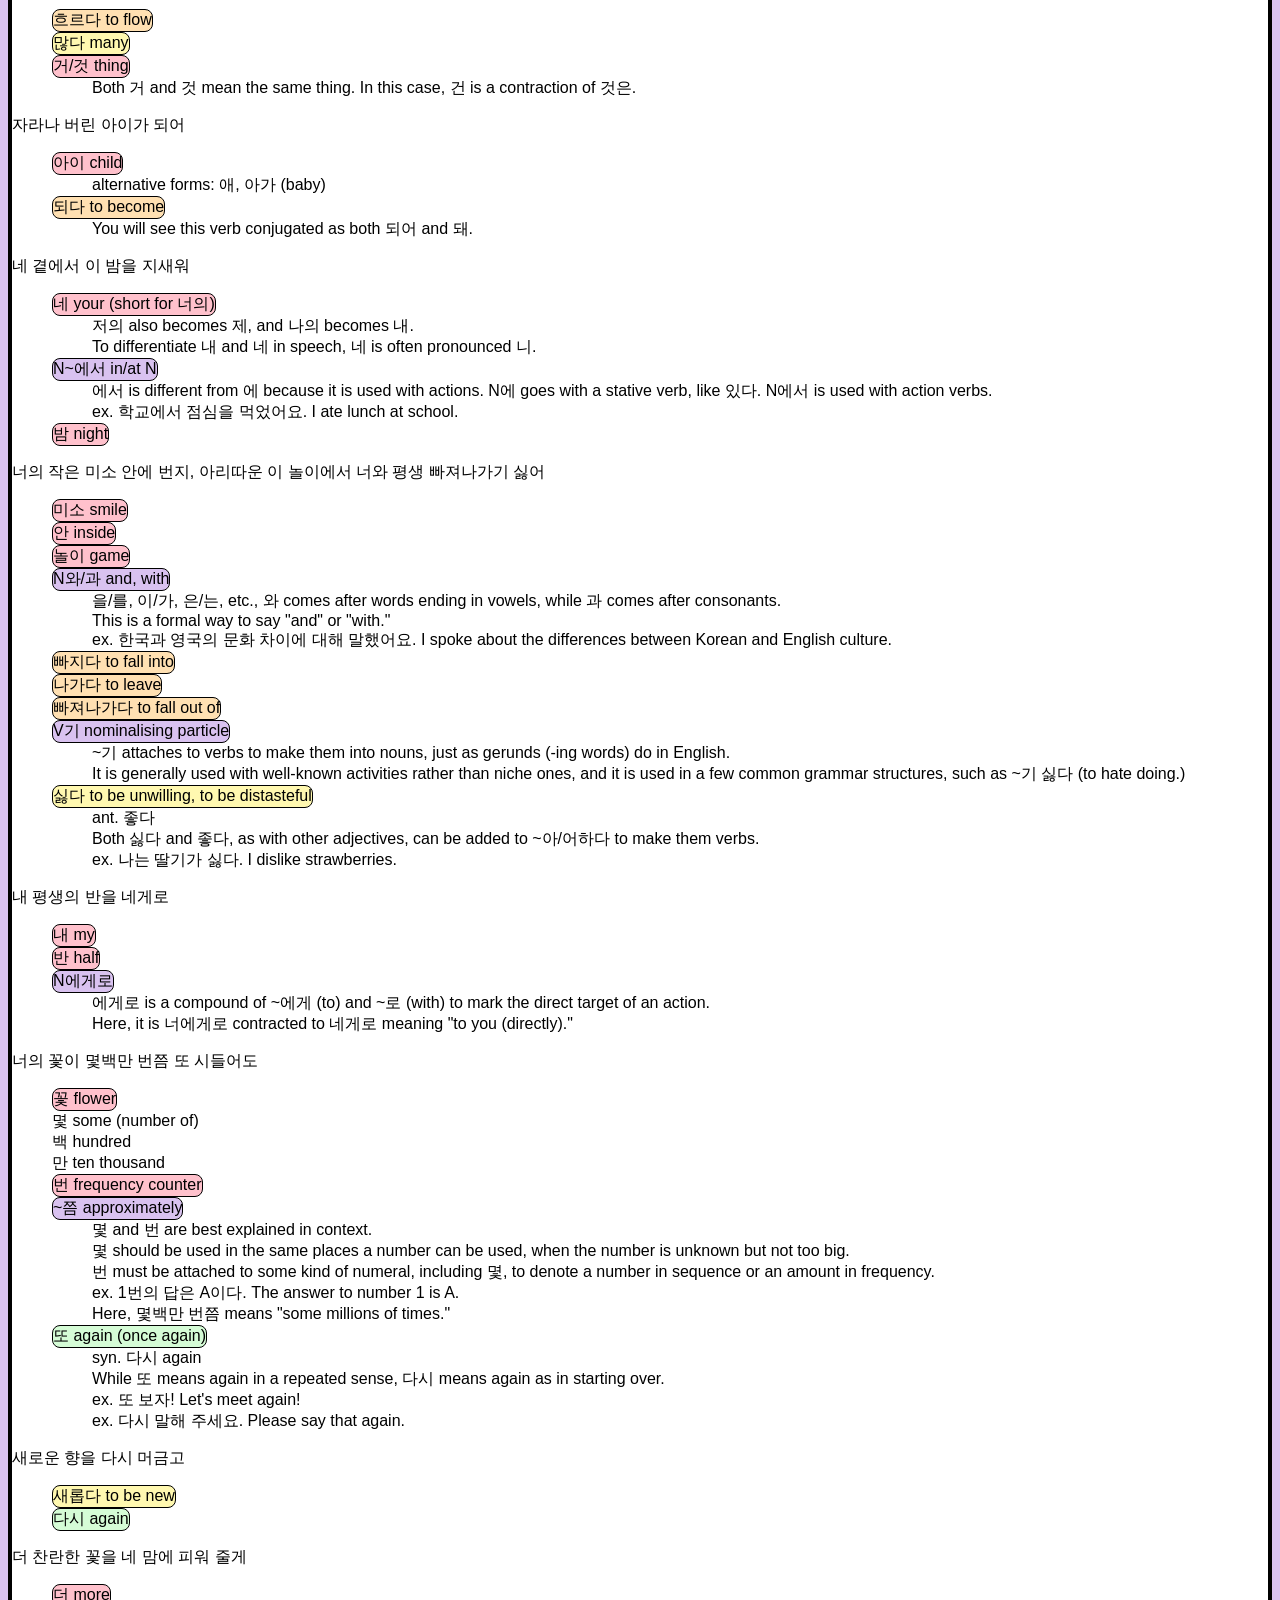
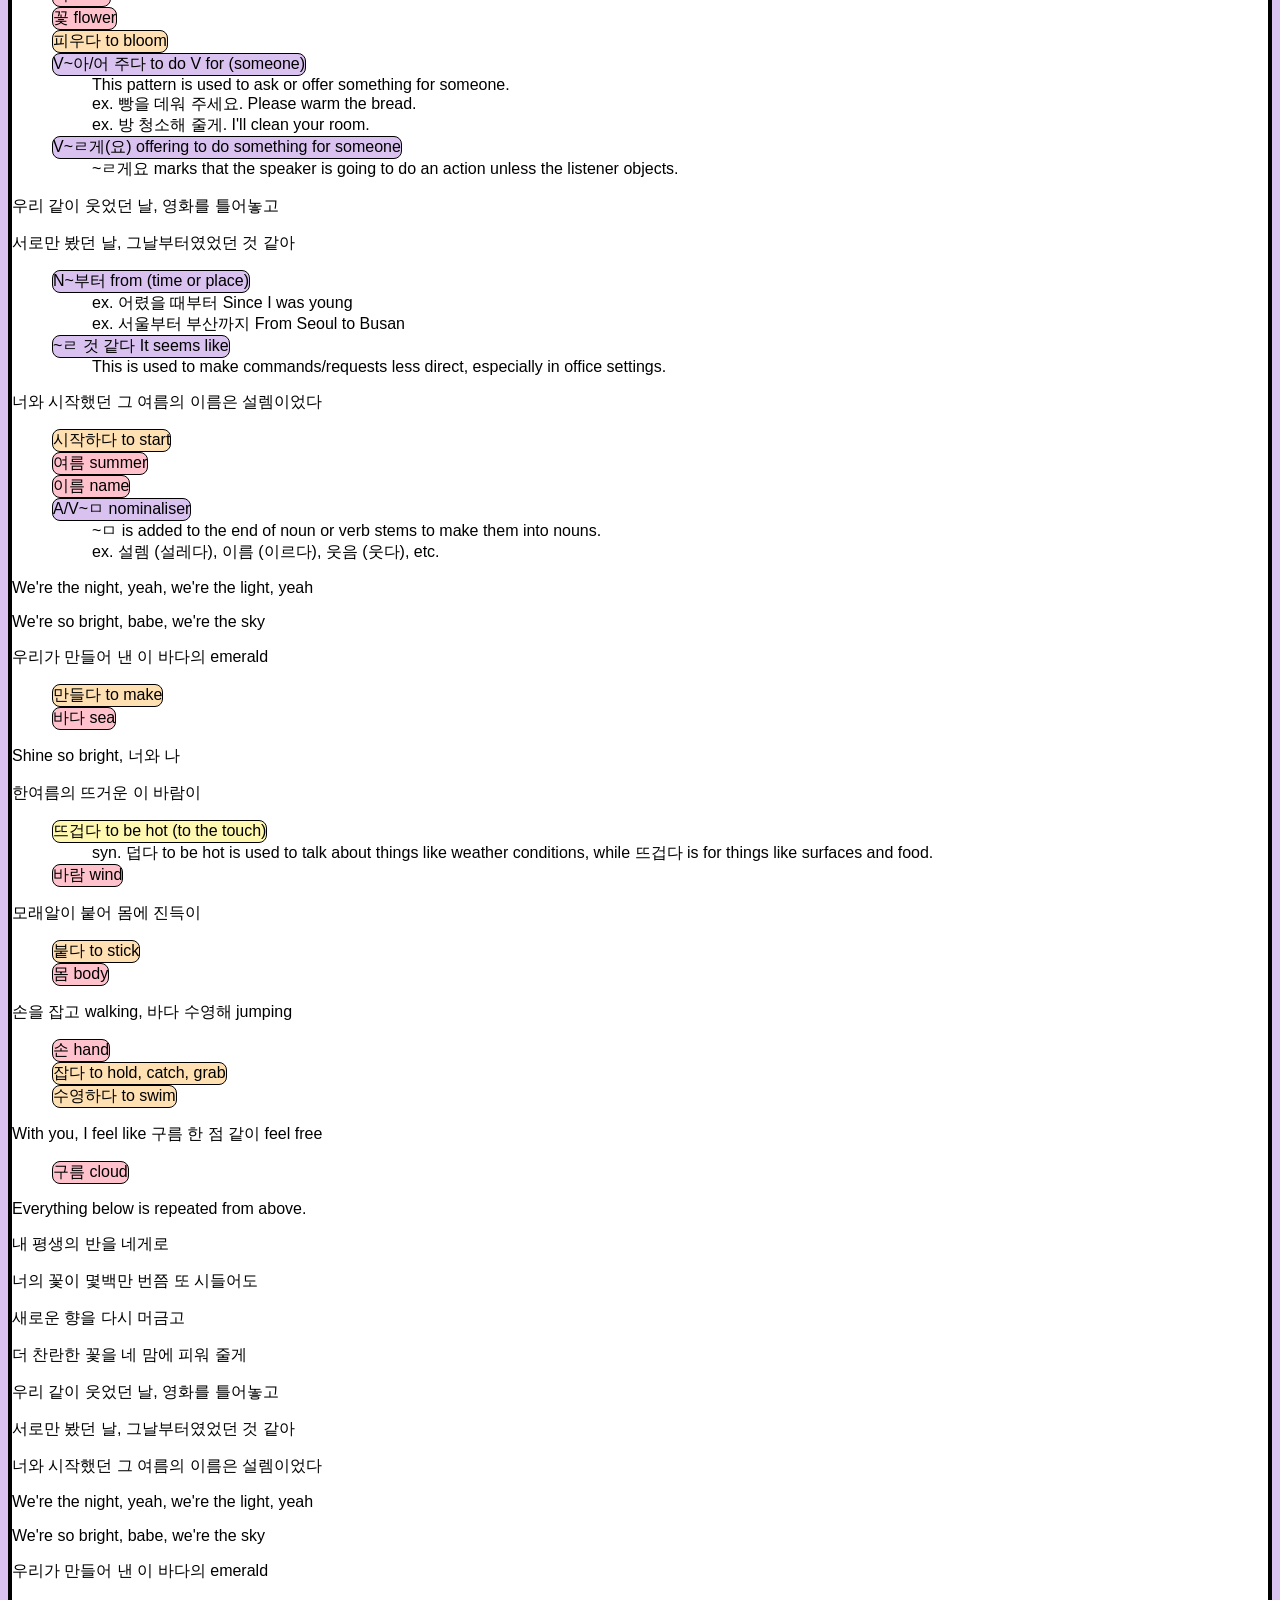
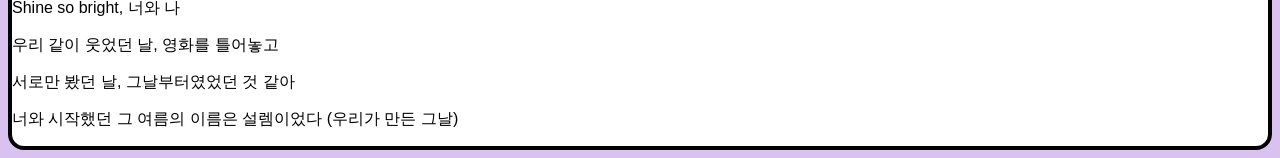
<file: Lessons/topik-1/back-then.html>
<!DOCTYPE html>
<html lang="en">
    <head>
        <meta charset="UTF-8">
        <meta name="viewport" content="width=device-width, initial-scale=1.0">
        <title>SKZ — Back Then — TOPIK I</title>
        <link rel="stylesheet" href="../../style.css">
        <link rel="icon" href="">
    </head>
    <body>
        <nav class="site-nav">
            <a href="../../topik1.html" class="button">Back</a>
        </nav>
        <main>
            <h1>Back Then</h1>
            <p>우리 같이 웃었던 날, 영화를 틀어놓고</p>
            <ul>
                <li class="card n">우리 we (inf.)</li>
                <ul>
                    <li class="card n">저희 we (f.)</li>
                </ul>
                <li class="card adv">같이 together</li>
                <li class="card v">웃다 to laugh</li>
                <li class="card n">날 day</li>
                <li class="card n">영화 movie</li>
                <li class="card gr">N~을/를 object particle</li>
                <ul>
                    <li>을 attaches to a word ending in a consonant, 를 to words ending in vowels. This particle is used
                        to mark the object of a verb.</li>
                    <li>ex. 사과<em>를</em> 좋아해요. [I] like apples.</li>
                </ul>
                <li class="card v">틀다 to turn; to turn on (video, movie)</li>
                <li class="card gr">A/V~고 and</li>
                <ul>
                    <li>고 attaches to verbs and adjectives to list them, essentially meaning "and."</li>
                    <li>ex. 이 음식이 맛있고 싸다. This food is delicious and cheap.</li>
                </ul>
            </ul>
            <p>서로만 봤던 날, 그날</p>
            <ul>
                <li class="card n">서로 each other</li>
                <li class="card gr">~만 only</li>
                <ul>
                    <li>만, meaning "only," attaches to nouns.</li>
                    <li>한국어만 공부해요. I only study Korean.</li>
                </ul>
                <li class="card v">보다 to see, look at</li>
                <li class="card gr">이 N, 그 N, 저 N this, that N</li>
                <ul>
                    <li>이 means "this."</li>
                    <li>그 means "that." It is used to talk about something closer to the listener than the speaker.</li>
                    <li>저 means "that (over there)." It is used to talk about something far from the listener and speaker.</li>
                    <li>All three must be followed by a noun.</li>
                </ul>
            </ul>
            <p>솔직히 말해 그냥 아무런</p>
            <ul>
                <li class="card v">말하다 to speak</li>
                <ul>
                    <li class="card v">말씀하다 (hon.)</li>
                </ul>
                <li class="card adv">그냥 just</li>
            </ul>
            <p>이유 없지 사랑에 대하여</p>
            <ul>
                <li class="card n">이유 reason</li>
                <li class="card adj">없다 to not be, exist</li>
                <ul>
                    <li class="card adj">ant. 있다 to be, exist</li>
                    <li>Though they are both adjectives, 있다 and 없다 conjugate like verbs.</li>
                </ul>
                <li class="card gr">A/V~지(요)</li>
                <ul>
                    <li>~지(요) in a statement adds a feeling of confirmation or something like "of course."</li>
                    <li>ex. 청소했지요. Of course, I cleaned.</li>
                </ul>
                <li class="card n">사랑 love</li>
            </ul>
            <p>어리고 작은 이 맘에 넘쳐</p>
            <ul>
                <li class="card adj">어리다 to be young (childish)</li>
                <ul>
                    <li class="card adj">ant. 늙다 to be old</li>
                    <li class="card adj">syn. 젊다 to be young (youthful)</li>
                </ul>
                <li class="card adj">작다 to be small</li>
                <ul>
                    <li class="card adj">크다 to be big</li>
                </ul>
                <li class="card gr">A~은</li>
                <ul>
                    <li>은 attaches to an adjective stem to modify a noun.</li>
                    <li>ex. 차가 작아요. The car is small.</li>
                    <li>ex. 작은 차가 있어요. I have a small car.</li>
                </ul>
                <li class="card gr">N~이/가 subject particle</li>
                <ul>
                    <li>이 attaches to nouns ending in consonants, and 가 to those ending in vowels. It is used to mark 
                        the subject of a verb or adjective.
                    </li>
                    <li>ex. 이 아이돌이 유명해요. This idol is famous.</li>
                </ul>
                <li class="card n">맘 heart, short for 마음</li>
                <li class="card gr">N~에 in</li>
                <ul>
                    <li>~에 attaches to nouns to mean something is happening "in" that noun.</li>
                    <li>ex. 도서관은 서울에 있어요. The library is in Seoul.</li>
                </ul>
            </ul>
            <p>흘러버린 이 많은 건 love</p>
            <ul>
                <li class="card v">흐르다 to flow</li>
                <li class="card adj">많다 many</li>
                <li class="card n">거/것 thing</li>
                <ul>
                    <li>Both 거 and 것 mean the same thing. In this case, 건 is a contraction of 것은.</li>
                </ul>
            </ul>
            <p>자라나 버린 아이가 되어</p>
            <ul>
                <li class="card n">아이 child</li>
                <ul>
                    <li>alternative forms: 애, 아가 (baby)</li>
                </ul>
                <li class="card v">되다 to become</li>
                <ul>
                    <li>You will see this verb conjugated as both 되어 and 돼.</li>
                </ul>
            </ul>
            <p>네 곁에서 이 밤을 지새워</p>
            <ul>
                <li class="card n">네 your (short for 너의)</li>
                <ul>
                    <li>저의 also becomes 제, and 나의 becomes 내.</li>
                    <li>To differentiate 내 and 네 in speech, 네 is often pronounced 니.</li>
                </ul>
                <li class="card gr">N~에서 in/at N</li>
                <ul>
                    <li>에서 is different from 에 because it is used with actions. N에 goes with
                        a stative verb, like 있다. N에서 is used with action verbs.
                    </li>
                    <li>ex. 학교에서 점심을 먹었어요. I ate lunch at school.</li>
                </ul>
                <li class="card n">밤 night</li>
            </ul>
            <p>너의 작은 미소 안에 번지, 아리따운 이 놀이에서 너와 평생 빠져나가기 싫어</p>
            <ul>
                <li class="card n">미소 smile</li>
                <li class="card n">안 inside</li>
                <li class="card n">놀이 game</li>
                <li class="card gr">N와/과 and, with</li>
                <ul>
                    <li>을/를, 이/가, 은/는, etc., 와 comes after words ending in <em>vowels</em>,
                    while 과 comes after consonants.</li>
                    <li>This is a formal way to say "and" or "with."</li>
                    <li>ex. 한국과 영국의 문화 차이에 대해 말했어요. I spoke about the differences 
                        between Korean and English culture.</li>
                </ul>
                <li class="card v">빠지다 to fall into</li>
                <li class="card v">나가다 to leave</li>
                <li class="card v">빠져나가다 to fall out of</li>
                <li class="card gr">V기 nominalising particle</li>
                <ul>
                    <li>~기 attaches to verbs to make them into nouns, just as gerunds (-ing 
                        words) do in English.</li>
                    <li>It is generally used with well-known activities rather than niche ones,
                        and it is used in a few common grammar structures, such as ~기 싫다 (to 
                        hate doing.)</li>
                </ul>
                <li class="card adj">싫다 to be unwilling, to be distasteful</li>
                <ul>
                    <li>ant. 좋다</li>
                    <li>Both 싫다 and 좋다, as with other adjectives, can be added to ~아/어하다
                        to make them verbs.</li>
                    <li>ex. 나는 딸기가 싫다. I dislike strawberries.</li>
                </ul>
            </ul>
            <p>내 평생의 반을 네게로</p>
            <ul>
                <li class="card n">내 my</li>
                <li class="card n">반 half</li>
                <li class="card gr">N에게로</li>
                <ul>
                    <li>에게로 is a compound of ~에게 (to) and ~로 (with) to mark the direct target
                    of an action.</li>
                    <li>Here, it is 너에게로 contracted to 네게로 meaning "to you (directly)."</li>
                </ul>
            </ul>
            <p>너의 꽃이 몇백만 번쯤 또 시들어도</p>
            <ul>
                <li class="card n">꽃 flower</li>
                <li class="other">몇 some (number of)</li>
                <li class="other">백 hundred</li>
                <li class="other">만 ten thousand</li>
                <li class="card n">번 frequency counter</li>
                <li class="card gr">~쯤 approximately</li>
                <ul>
                    <li>몇 and 번 are best explained in context.</li>
                    <li>몇 should be used in the same places a number can be used, when the number 
                        is unknown but not too big.</li>
                    <li>번 must be attached to some kind of numeral, including 몇, to denote a number
                        in sequence or an amount in frequency.
                    </li>
                    <li>ex. 1번의 답은 A이다. The answer to number 1 is A.</li>
                    <li>Here, 몇백만 번쯤 means "some millions of times."</li>
                </ul>
                <li class="card adv">또 again (once again)</li>
                <ul>
                    <li>syn. 다시 again</li>
                    <li>While 또 means again in a repeated sense, 다시 means again as in starting over.</li>
                    <li>ex. 또 보자! Let's meet again!</li>
                    <li>ex. 다시 말해 주세요. Please say that again.</li>
                </ul>
            </ul>
            <p>새로운 향을 다시 머금고</p>
            <ul>
                <li class="card adj">새롭다 to be new</li>
                <li class="card adv">다시 again</li>
            </ul>
            <p>더 찬란한 꽃을 네 맘에 피워 줄게</p>
            <ul>
                <li class="card n">더 more</li>
                <li class="card n">꽃 flower</li>
                <li class="card v">피우다 to bloom</li>
                <li class="card gr">V~아/어 주다 to do V for (someone)</li>
                <ul>
                    <li>This pattern is used to ask or offer something for someone.</li>
                    <li>ex. 빵을 데워 주세요. Please warm the bread.</li>
                    <li>ex. 방 청소해 줄게. I'll clean your room.</li>
                </ul>
                <li class="card gr">V~ㄹ게(요) offering to do something for someone</li>
                <ul>
                    <li>~ㄹ게요 marks that the speaker is going to do an action unless the listener objects.</li>
                </ul>
            </ul>
            <p>우리 같이 웃었던 날, 영화를 틀어놓고</p>
            <p>서로만 봤던 날, 그날부터였었던 것 같아</p>
            <ul>
                <li class="card gr">N~부터 from (time or place)</li>
                <ul>
                    <li>ex. 어렸을 때부터 Since I was young</li>
                    <li>ex. 서울부터 부산까지 From Seoul to Busan</li>
                </ul>
                <li class="card gr">~ㄹ 것 같다 It seems like</li>
                <ul>
                    <li>This is used to make commands/requests less direct, especially in office settings.</li>
                </ul>
            </ul>
            <p>너와 시작했던 그 여름의 이름은 설렘이었다</p>
            <ul>
                <li class="card v">시작하다 to start</li>
                <li class="card n">여름 summer</li>
                <li class="card n">이름 name</li>
                <li class="card gr">A/V~ㅁ nominaliser</li>
                <ul>
                    <li>~ㅁ is added to the end of noun or verb stems to make them into nouns.</li>
                    <li>ex. 설렘 (설레다), 이름 (이르다), 웃음 (웃다), etc.</li>
                </ul>
            </ul>
            <p>We're the night, yeah, we're the light, yeah</p>
            <p>We're so bright, babe, we're the sky</p>
            <p>우리가 만들어 낸 이 바다의 emerald</p>
            <ul>
                <li class="card v">만들다 to make</li>
                <li class="card n">바다 sea</li>
            </ul>
            <p>Shine so bright, 너와 나</p>
            <p>한여름의 뜨거운 이 바람이</p>
            <ul>
                <li class="card adj">뜨겁다 to be hot (to the touch)</li>
                <ul>
                    <li>syn. 덥다 to be hot is used to talk about things like weather conditions, while 뜨겁다 is
                        for things like surfaces and food.
                    </li>
                </ul>
                <li class="card n">바람 wind</li>
            </ul>
            <p>모래알이 붙어 몸에 진득이</p>
            <ul>
                <li class="card v">붙다 to stick</li>
                <li class="card n">몸 body</li>
            </ul>
            <p>손을 잡고 walking, 바다 수영해 jumping</p>
            <ul>
                <li class="card n">손 hand</li>
                <li class="card v">잡다 to hold, catch, grab</li>
                <li class="card v">수영하다 to swim</li>
            </ul>
            <p>With you, I feel like 구름 한 점 같이 feel free</p>
            <ul>
                <li class="card n">구름 cloud</li>
            </ul>
            <p><em>Everything below is repeated from above.</em></p>
            <p>내 평생의 반을 네게로</p>
            <p>너의 꽃이 몇백만 번쯤 또 시들어도</p>
            <p>새로운 향을 다시 머금고</p>
            <p>더 찬란한 꽃을 네 맘에 피워 줄게</p>
            <p>우리 같이 웃었던 날, 영화를 틀어놓고</p>
            <p>서로만 봤던 날, 그날부터였었던 것 같아</p>
            <p>너와 시작했던 그 여름의 이름은 설렘이었다</p>
            <p>We're the night, yeah, we're the light, yeah</p>
            <p>We're so bright, babe, we're the sky</p>
            <p>우리가 만들어 낸 이 바다의 emerald</p>
            <p>Shine so bright, 너와 나</p>
            <p>우리 같이 웃었던 날, 영화를 틀어놓고</p>
            <p>서로만 봤던 날, 그날부터였었던 것 같아 </p>
            <p>너와 시작했던 그 여름의 이름은 설렘이었다 (우리가 만든 그날)</p>
        </main>
    </body>
</html>
</file>
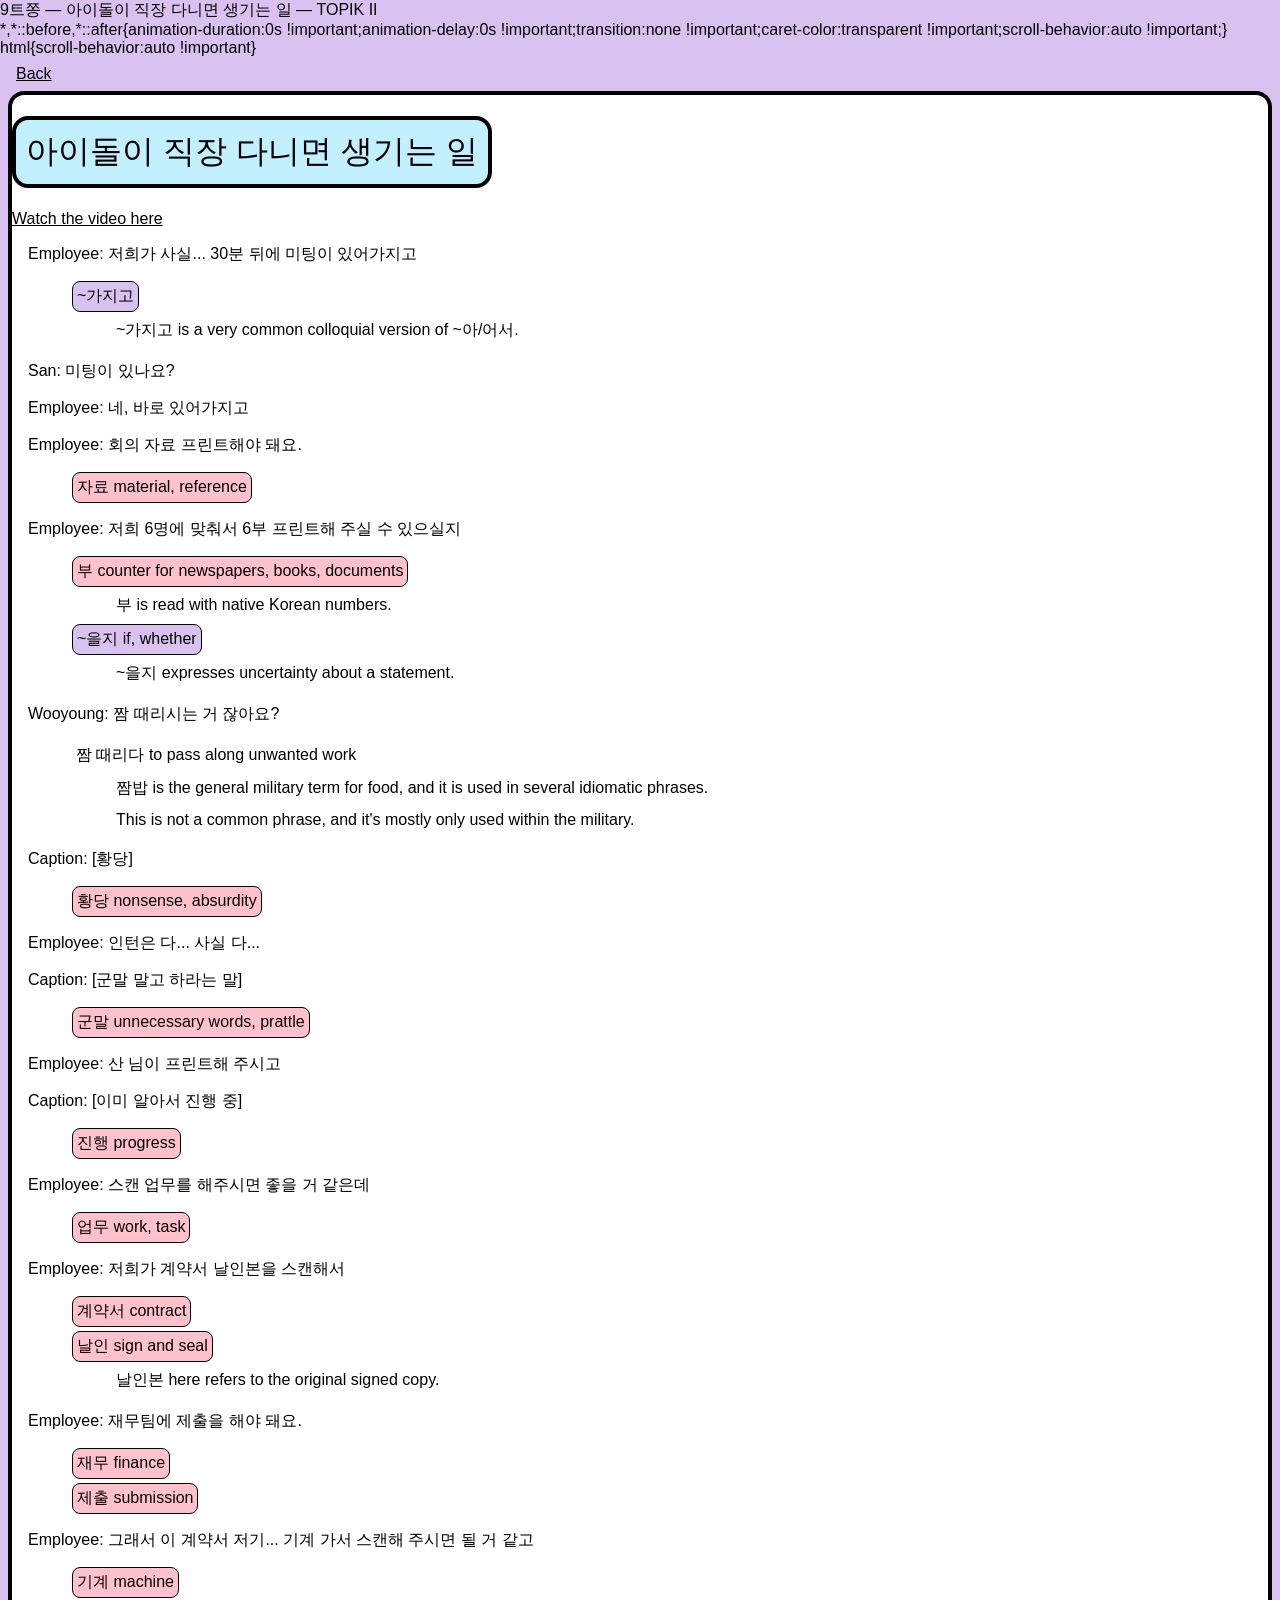
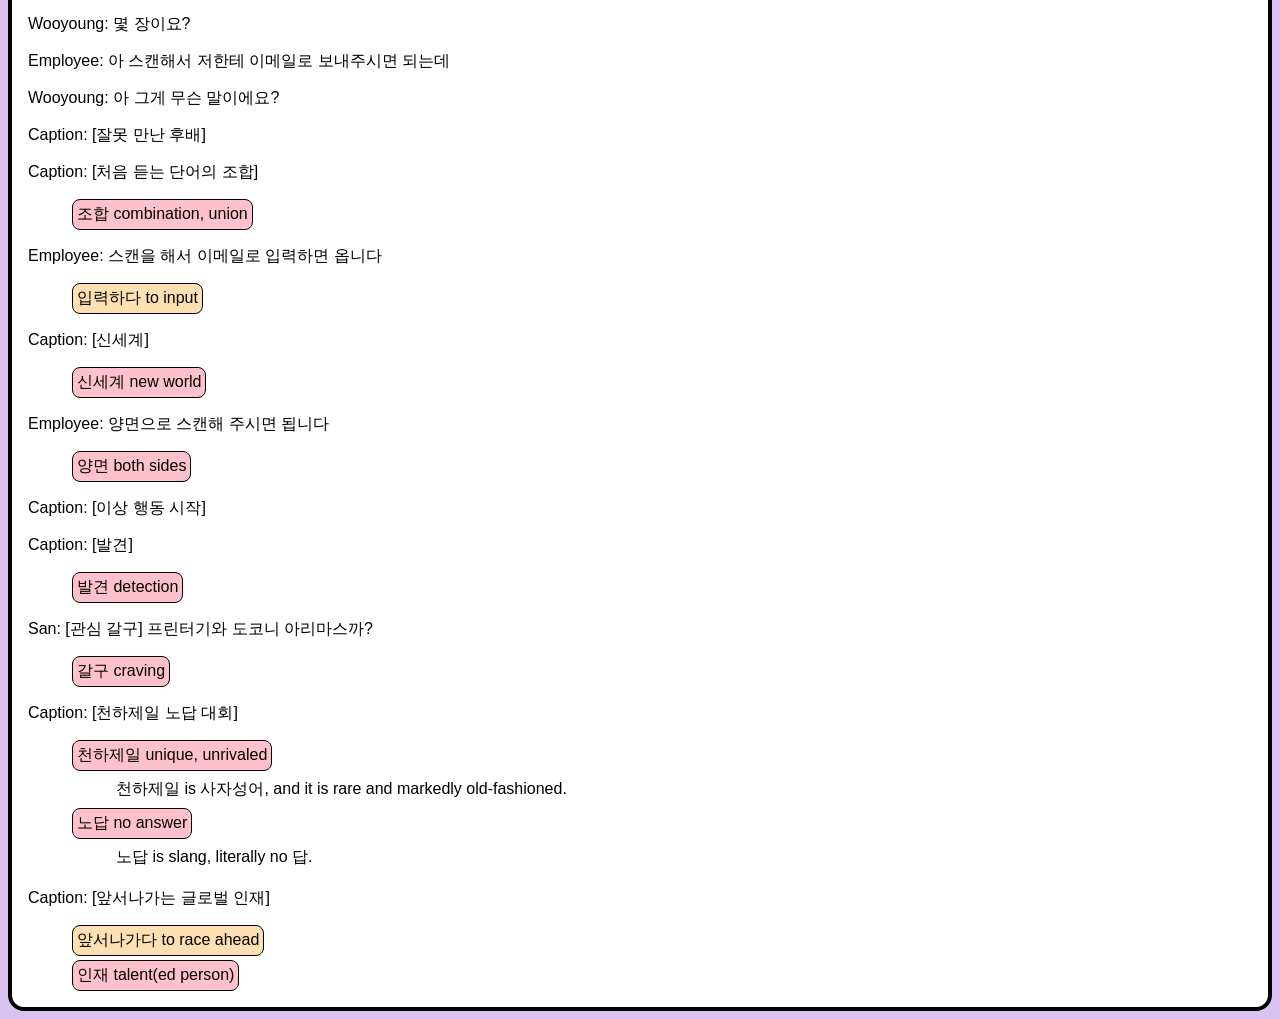
<file: Lessons/topik-2/9ornone-idolinregularjob-shorts.html>
<!DOCTYPE html>
<html lang="en">
    <head>
        <meta charset="UTF-8">
        <meta name="viewport" content="width=device-width, initial-scale=1.0">
        <title>9트쫑 — 아이돌이 직장 다니면 생기는 일 — TOPIK II</title>
        <link rel="stylesheet" href="../../style.css">
        <link rel="icon" href="">
    </head>
    <body>
        <nav class="site-nav">
            <a href="../../topik2.html" class="button">Back</a>
        </nav>
        <main>
            <h1>아이돌이 직장 다니면 생기는 일</h1>
            <a href="https://youtube.com/shorts/xsiW0qKYghY?is=mk1ZZ2BzubzsQnpp">Watch the video here</a>
            <div class="lesson-content">
            <p>Employee: 저희가 사실... 30분 뒤에 미팅이 있어가지고</p>
            <ul>
                <li class="card gr">~가지고</li>
                <ul>
                    <li>~가지고 is a very common colloquial version of ~아/어서.</li>
                </ul>
            </ul>
            <p>San: 미팅이 있나요?</p>
            <p>Employee: 네, 바로 있어가지고</p>
            <p>Employee: 회의 자료 프린트해야 돼요.</p>
            <ul>
                <li class="card n">자료 material, reference</li>
            </ul>
            <p>Employee: 저희 6명에 맞춰서 6부 프린트해 주실 수 있으실지</p>
            <ul>
                <li class="card n">부 counter for newspapers, books, documents</li>
                <ul>
                    <li>부 is read with native Korean numbers.</li>
                </ul>
                <li class="card gr">~을지 if, whether</li>
                <ul>
                    <li>~을지 expresses uncertainty about a statement.</li>
                </ul>
            </ul>
            <p>Wooyoung: 짬 때리시는 거 잖아요?</p>
            <ul>
                <li class="other">짬 때리다 to pass along unwanted work</li>
                <ul>
                    <li>짬밥 is the general military term for food, and it is used in several
                        idiomatic phrases.
                    </li>
                    <li>This is not a common phrase, and it's mostly only used within the military.</li>
                </ul>
            </ul>
            <p>Caption: [황당]</p>
            <ul>
                <li class="card n">황당 nonsense, absurdity</li>
            </ul>
            <p>Employee: 인턴은 다... 사실 다...</p>
            <p>Caption: [군말 말고 하라는 말]</p>
            <ul>
                <li class="card n">군말 unnecessary words, prattle</li>
            </ul>
            <p>Employee: 산 님이 프린트해 주시고</p>
            <p>Caption: [이미 알아서 진행 중]</p>
            <ul>
                <li class="card n">진행 progress</li>
            </ul>
            <p>Employee: 스캔 업무를 해주시면 좋을 거 같은데</p>
            <ul>
                <li class="card n">업무 work, task</li>
            </ul>
            <p>Employee: 저희가 계약서 날인본을 스캔해서</p>
            <ul>
                <li class="card n">계약서 contract</li>
                <li class="card n">날인 sign and seal</li>
                <ul>
                    <li>날인본 here refers to the original signed copy.</li>
                </ul>
            </ul>
            <p>Employee: 재무팀에 제출을 해야 돼요.</p>
            <ul>
                <li class="card n">재무 finance</li>
                <li class="card n">제출 submission</li>
            </ul>
            <p>Employee: 그래서 이 계약서 저기... 기계 가서 스캔해 주시면 될 거 같고</p>
            <ul>
                <li class="card n">기계 machine</li>
            </ul>
            <p>Wooyoung: 몇 장이요?</p>
            <p>Employee: 아 스캔해서 저한테 이메일로 보내주시면 되는데</p>
            <p>Wooyoung: 아 그게 무슨 말이에요?</p>
            <p>Caption: [잘못 만난 후배]</p>
            <p>Caption: [처음 듣는 단어의 조합]</p>
            <ul>
                <li class="card n">조합 combination, union</li>
            </ul>
            <p>Employee: 스캔을 해서 이메일로 입력하면 옵니다</p>
            <ul>
                <li class="card v">입력하다 to input</li>
            </ul>
            <p>Caption: [신세계]</p>
            <ul>
                <li class="card n">신세계 new world</li>
            </ul>
            <p>Employee: 양면으로 스캔해 주시면 됩니다</p>
            <ul>
                <li class="card n">양면 both sides</li>
            </ul>
            <p>Caption: [이상 행동 시작]</p>
            <p>Caption: [발견]</p>
            <ul>
                <li class="card n">발견 detection</li>
            </ul>
            <p>San: [관심 갈구] 프린터기와 도코니 아리마스까?</p>
            <ul>
                <li class="card n">갈구 craving</li>
            </ul>
            <p>Caption: [천하제일 노답 대회]</p>
            <ul>
                <li class="card n">천하제일 unique, unrivaled</li>
                <ul>
                    <li>천하제일 is 사자성어, and it is rare and markedly old-fashioned.</li>
                </ul>
                <li class="card n">노답 no answer</li>
                <ul>
                    <li>노답 is slang, literally no 답.</li>
                </ul>
            </ul>
            <p>Caption: [앞서나가는 글로벌 인재]</p>
            <ul>
                <li class="card v">앞서나가다 to race ahead</li>
                <li class="card n">인재 talent(ed person)</li>
            </ul>
            </div>
        </main>
    </body>
</html>
</file>
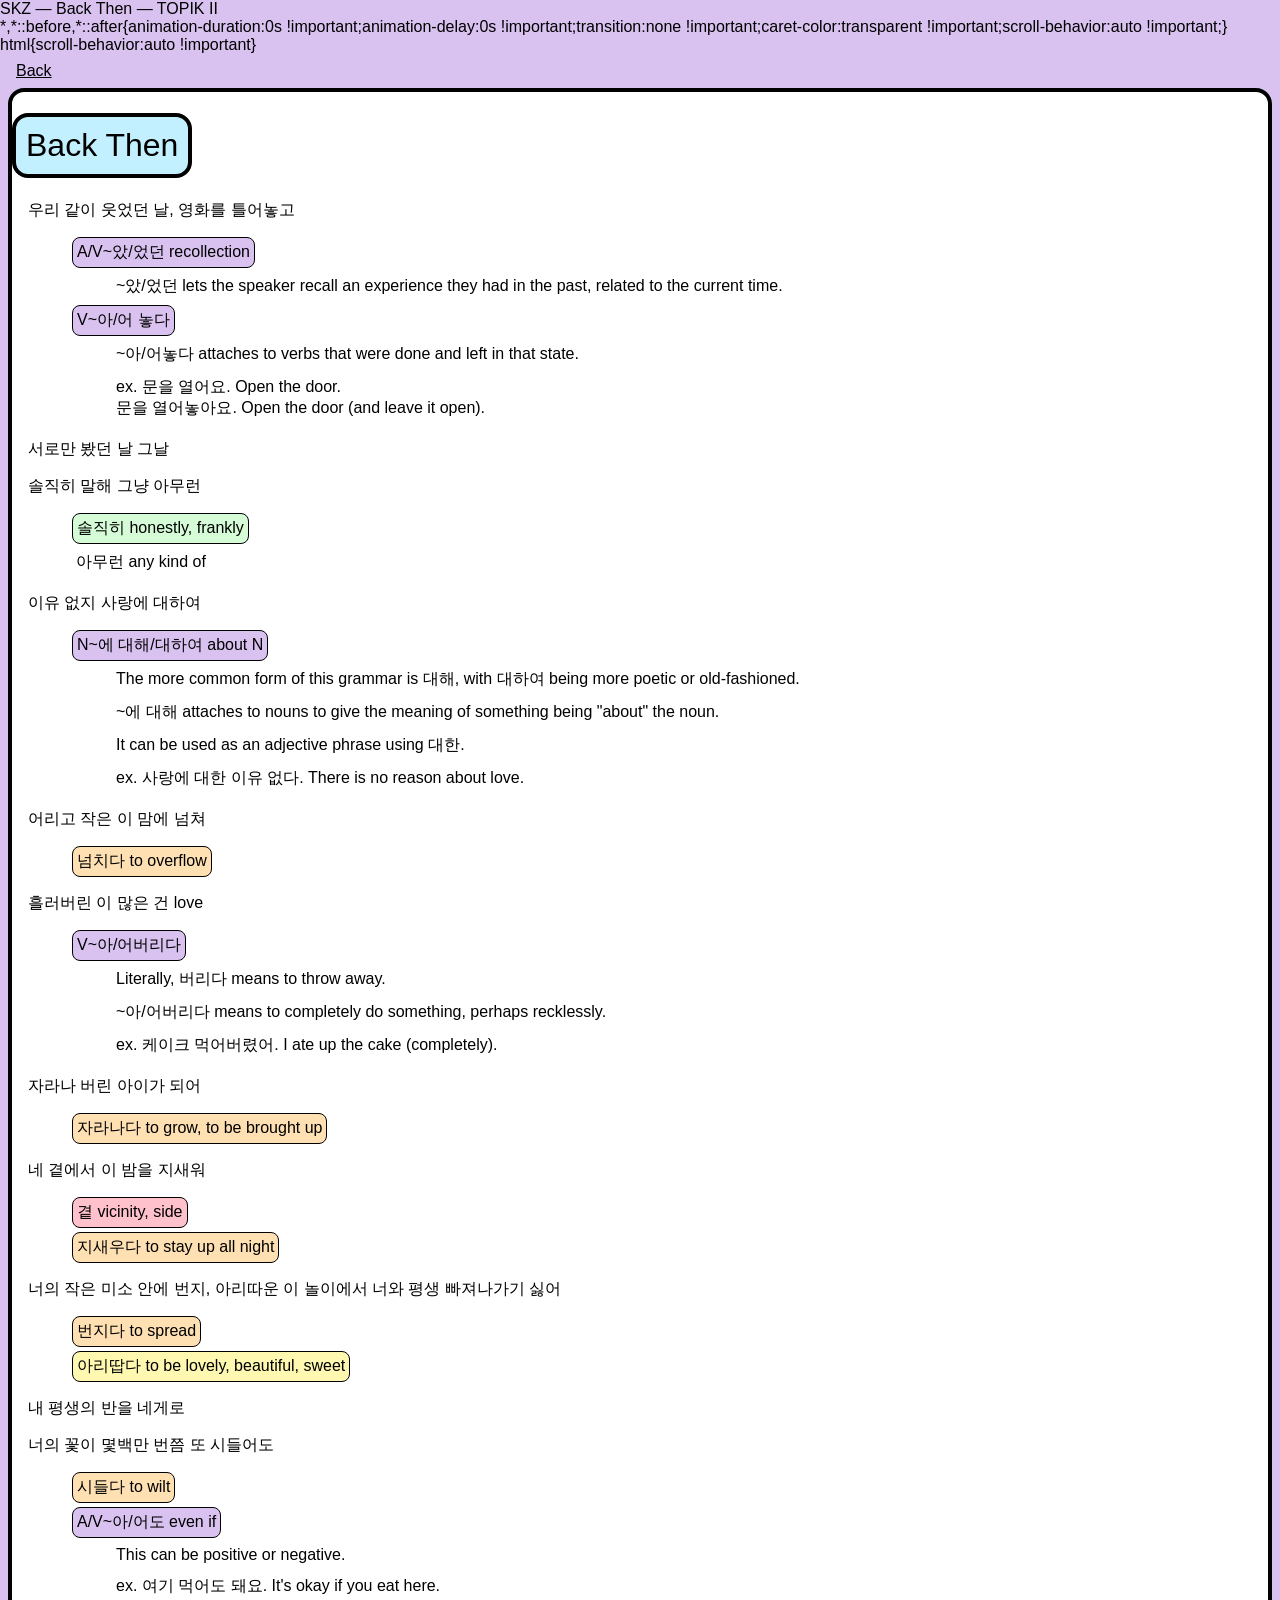
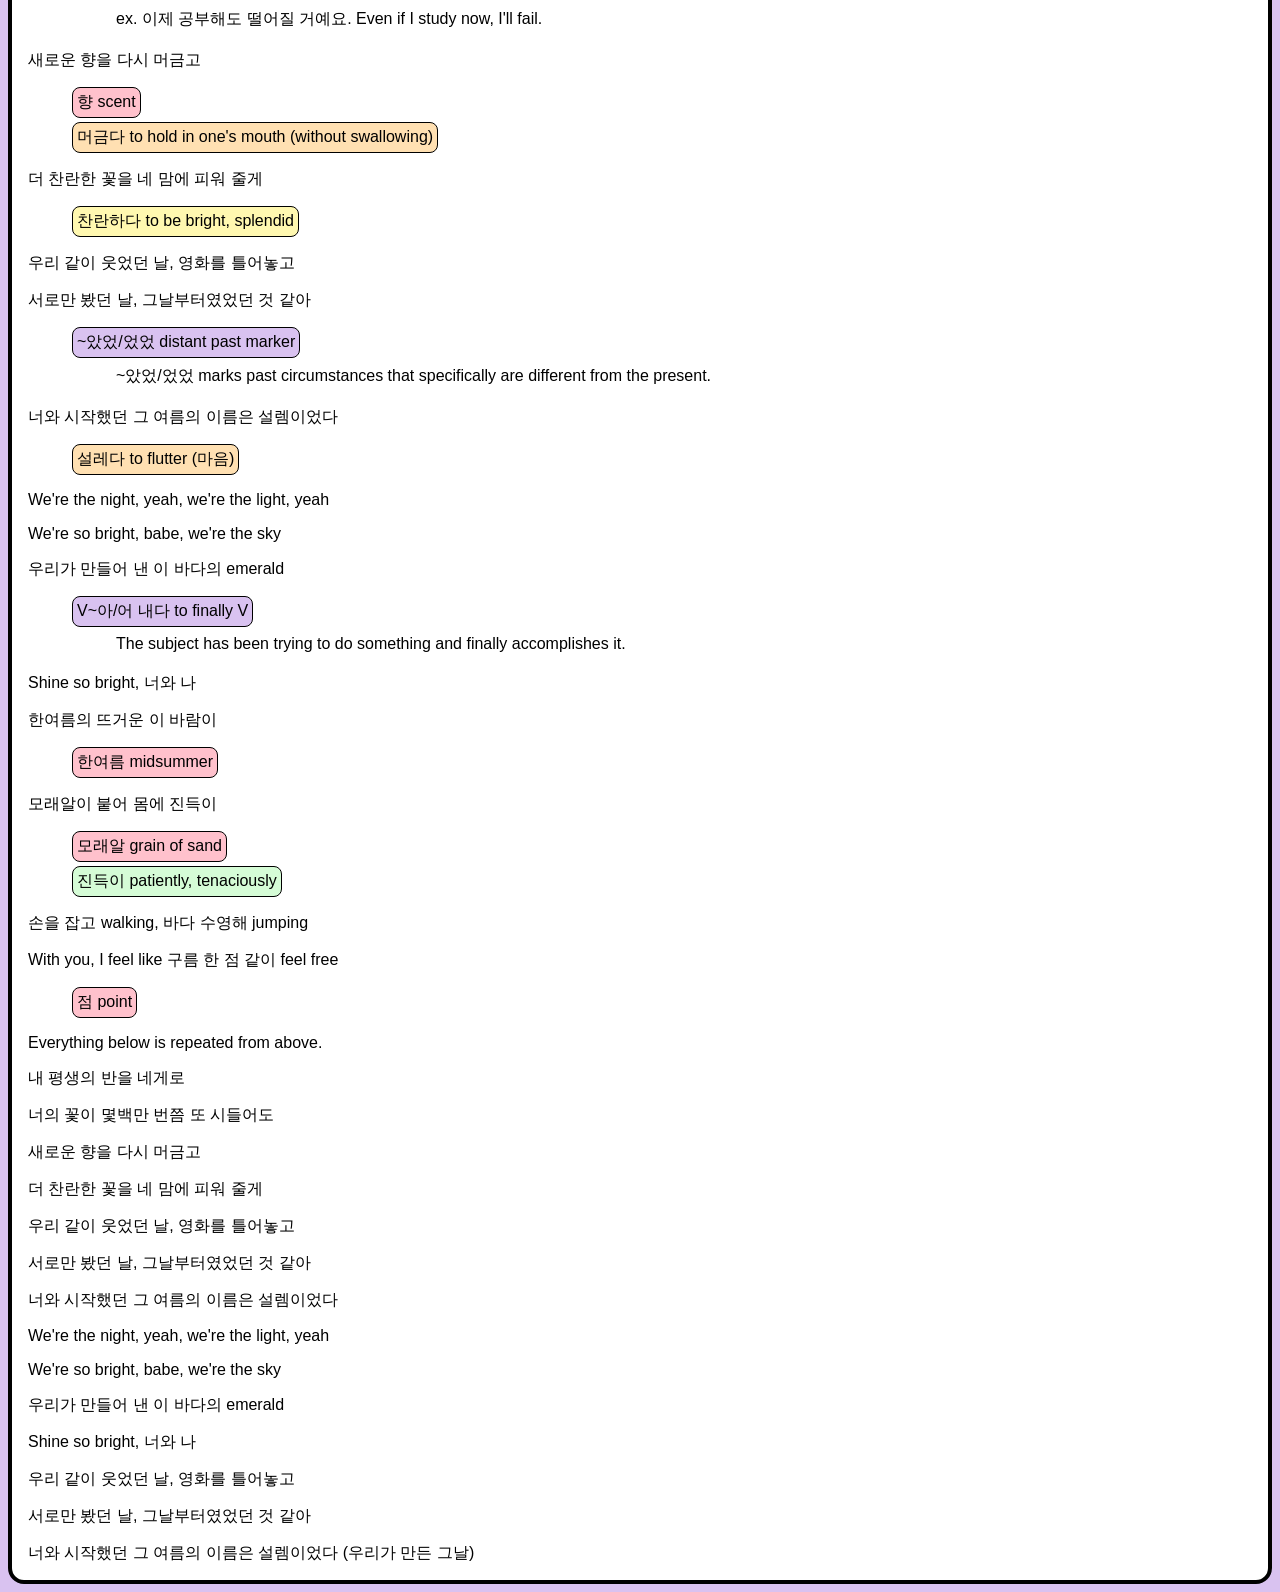
<file: Lessons/topik-2/back-then.html>
<!DOCTYPE html>
<html lang="en">
    <head>
        <meta charset="UTF-8">
        <meta name="viewport" content="width=device-width, initial-scale=1.0">
        <title>SKZ — Back Then — TOPIK II</title>
        <link rel="stylesheet" href="../../style.css">
        <link rel="icon" href="">
    </head>
    <body>
        <nav class="site-nav">
            <a href="../../topik2.html" class="button">Back</a>
        </nav>
        <main>
            <h1>Back Then</h1>
            <div class="lesson-content">
            <p>우리 같이 웃었던 날, 영화를 틀어놓고</p>
            <ul>
                <li class="card gr">A/V~았/었던 recollection</li>
                <ul>
                    <li>~았/었던 lets the speaker recall an experience they had in the past, related
                        to the current time.
                    </li>
                </ul>
                <li class="card gr">V~아/어 놓다</li>
                <ul>
                    <li>~아/어놓다 attaches to verbs that were done and left in that state.</li>
                    <li>ex. 문을 열어요. Open the door.<br>
                    문을 열어놓아요. Open the door (and leave it open).</li>
                </ul>
            </ul>
            <p>서로만 봤던 날 그날</p>
            <p>솔직히 말해 그냥 아무런</p>
            <ul>
                <li class="card adv">솔직히 honestly, frankly</li>
                <li class="other">아무런 any kind of</li>
            </ul>
            <p>이유 없지 사랑에 대하여</p>
            <ul>
                <li class="card gr">N~에 대해/대하여 about N</li>
                <ul>
                    <li>The more common form of this grammar is 대해, with 대하여 being more poetic or old-fashioned.</li>
                    <li>~에 대해 attaches to nouns to give the meaning of something being "about" the noun.</li>
                    <li>It can be used as an adjective phrase using 대한.</li>
                    <li>ex. 사랑에 대한 이유 없다. There is no reason about love.</li>
                </ul>
            </ul>
            <p>어리고 작은 이 맘에 넘쳐</p>
            <ul>
                <li class="card v">넘치다 to overflow</li>
            </ul>
            <p>흘러버린 이 많은 건 love</p>
            <ul>
                <li class="card gr">V~아/어버리다</li>
                <ul>
                    <li>Literally, 버리다 means to throw away.</li>
                    <li>~아/어버리다 means to completely do something, perhaps recklessly.</li>
                    <li>ex. 케이크 먹어버렸어. I ate up the cake (completely).</li>
                </ul>
            </ul>
            <p>자라나 버린 아이가 되어</p>
            <ul>
                <li class="card v">자라나다 to grow, to be brought up</li>
            </ul>
            <p>네 곁에서 이 밤을 지새워</p>
            <ul>
                <li class="card n">곁 vicinity, side</li>
                <li class="card v">지새우다 to stay up all night</li>
            </ul>
            <p>너의 작은 미소 안에 번지, 아리따운 이 놀이에서 너와 평생 빠져나가기 싫어</p>
            <ul>
                <li class="card v">번지다 to spread</li>
                <li class="card adj">아리땁다 to be lovely, beautiful, sweet</li>
            </ul>
            <p>내 평생의 반을 네게로</p>
            <p>너의 꽃이 몇백만 번쯤 또 시들어도</p>
            <ul>
                <li class="card v">시들다 to wilt</li>
                <li class="card gr">A/V~아/어도 even if</li>
                <ul>
                    <li>This can be positive or negative.</li>
                    <li>ex. 여기 먹어도 돼요. It's okay if you eat here.</li>
                    <li>ex. 이제 공부해도 떨어질 거예요. Even if I study now, I'll fail.</li>
                </ul>
            </ul>
            <p>새로운 향을 다시 머금고</p>
            <ul>
                <li class="card n">향 scent</li>
                <li class="card v">머금다 to hold in one's mouth (without swallowing)</li>
            </ul>
            <p>더 찬란한 꽃을 네 맘에 피워 줄게</p>
            <ul>
                <li class="card adj">찬란하다 to be bright, splendid</li>
            </ul>
            <p>우리 같이 웃었던 날, 영화를 틀어놓고</p>
            <p>서로만 봤던 날, 그날부터였었던 것 같아</p>
            <ul>
                <li class="card gr">~았었/었었 distant past marker</li>
                <ul>
                    <li>~았었/었었 marks past circumstances that specifically are different from the present.</li>
                </ul>
            </ul>
            <p>너와 시작했던 그 여름의 이름은 설렘이었다</p>
            <ul>
                <li class="card v">설레다 to flutter (마음)</li>
            </ul>
            <p>We're the night, yeah, we're the light, yeah</p>
            <p>We're so bright, babe, we're the sky</p>
            <p>우리가 만들어 낸 이 바다의 emerald</p>
            <ul>
                <li class="card gr">V~아/어 내다 to finally V</li>
                <ul>
                    <li>The subject has been trying to do something and finally accomplishes it.</li>
                </ul>
            </ul>
            <p>Shine so bright, 너와 나</p>
            <p>한여름의 뜨거운 이 바람이</p>
            <ul>
                <li class="card n">한여름 midsummer</li>
            </ul>
            <p>모래알이 붙어 몸에 진득이</p>
            <ul>
                <li class="card n">모래알 grain of sand</li>
                <li class="card adv">진득이 patiently, tenaciously</li>
            </ul>
            <p>손을 잡고 walking, 바다 수영해 jumping</p>
            <p>With you, I feel like 구름 한 점 같이 feel free</p>
            <ul>
                <li class="card n">점 point</li>
            </ul>
            <p><em>Everything below is repeated from above.</em></p>
            <p>내 평생의 반을 네게로</p>
            <p>너의 꽃이 몇백만 번쯤 또 시들어도</p>
            <p>새로운 향을 다시 머금고</p>
            <p>더 찬란한 꽃을 네 맘에 피워 줄게</p>
            <p>우리 같이 웃었던 날, 영화를 틀어놓고</p>
            <p>서로만 봤던 날, 그날부터였었던 것 같아</p>
            <p>너와 시작했던 그 여름의 이름은 설렘이었다</p>
            <p>We're the night, yeah, we're the light, yeah</p>
            <p>We're so bright, babe, we're the sky</p>
            <p>우리가 만들어 낸 이 바다의 emerald</p>
            <p>Shine so bright, 너와 나</p>
            <p>우리 같이 웃었던 날, 영화를 틀어놓고</p>
            <p>서로만 봤던 날, 그날부터였었던 것 같아 </p>
            <p>너와 시작했던 그 여름의 이름은 설렘이었다 (우리가 만든 그날)</p>
            </div>
        </main>
    </body>
</html>
</file>
<file: style.css>
:root {
    /* Colour palette */
    --noun: #FFC1CC;
    --verb: #FFE0B2;
    --adj: #FFF8B0;
    --adv: #D5FCD6;
    --part: #C2F0FF;
    --gr: #D9C2F0;
    --font-color: white;
    --stroke-color: black;

    /* Typography */
    --font-size-xs: .8em;
    --font-size-small: 1em;
    --font-size-medium: 1.5em;
    --font-size-large: 2em;
    --font-size-h1: 3em;

    /* Spacing */
    --spacing-small: 8px;
    --spacing-medium: 16px;
    --spacing-large: 32px;
    --spacing--xl: 48px;
}

* {
    color: var(--font-colour);
    display: block;
    font-family: "Inter", "Nanum Myeongjo", sans-serif;
    font-optical-sizing: auto;
    font-weight: 400;
    font-style: normal;
    font-variation-settings: "wdth" 100;
}

body {
    background-color: var(--gr);
}

main {
    background-color: white;
    max-width: 1072;
    border: 4px solid var(--stroke-color);
    border-radius: 16px;
}

nav {
    display: flex;
    flex-flow: row wrap;
    margin: 8px;
}

.tab, .current-tab {
    background-color: white;
    padding: 8px;
    font-size: 1.5em;
    text-decoration: none;
    border: 2px solid var(--stroke-color);
    margin: 8px;
    border-radius: 8px;
}

nav a:hover {
    transform:scale(1.1);
}

.current-tab {
    background-color: var(--adv);
    font-weight: bold;
}

h1 {
    background-color: var(--part);
    border-radius: 16px;
    border: 4px solid var(--stroke-color);
    width: fit-content;
    padding: 10px;
    justify-self: center;
}

strong, em {
    display: inline;
}

.lesson-grid {
    display: flex;
    flex-flow: row wrap;
    justify-content: center;
}

.lesson-card {
    border: 4px solid var(--stroke-color);
    border-radius: 16px;
    margin: 25px;
    width: 300px;
    padding: 8px 16px 16px 8px;
}

.lesson-card h2, .lesson-card h3 {
    width: fit-content;
    justify-self: center;
    padding: 8px;
    border-radius: 8px;
}

.lesson-card h2 {
    font-size: 24px;
    border: 2px solid var(--stroke-color);
}

.lesson-card h3 {
    font-size: 12px;
    border: 1px solid var(--stroke-color);
}

.card {
    width: fit-content;
    border: 1px solid var(--stroke-color);
    border-radius: 8px;
}

.n {
    background-color: var(--noun);
}

.v {
    background-color: var(--verb);
}

.adj {
    background-color: var(--adj);
}

.adv {
    background-color: var(--adv);
}

.part {
    background-color: var(--part);
}

.gr {
    background-color: var(--gr);
}

.lesson-content {
    margin: 16px;
}

.lesson-content li {
    margin: 4px;
    padding: 4px;
}
</file>
